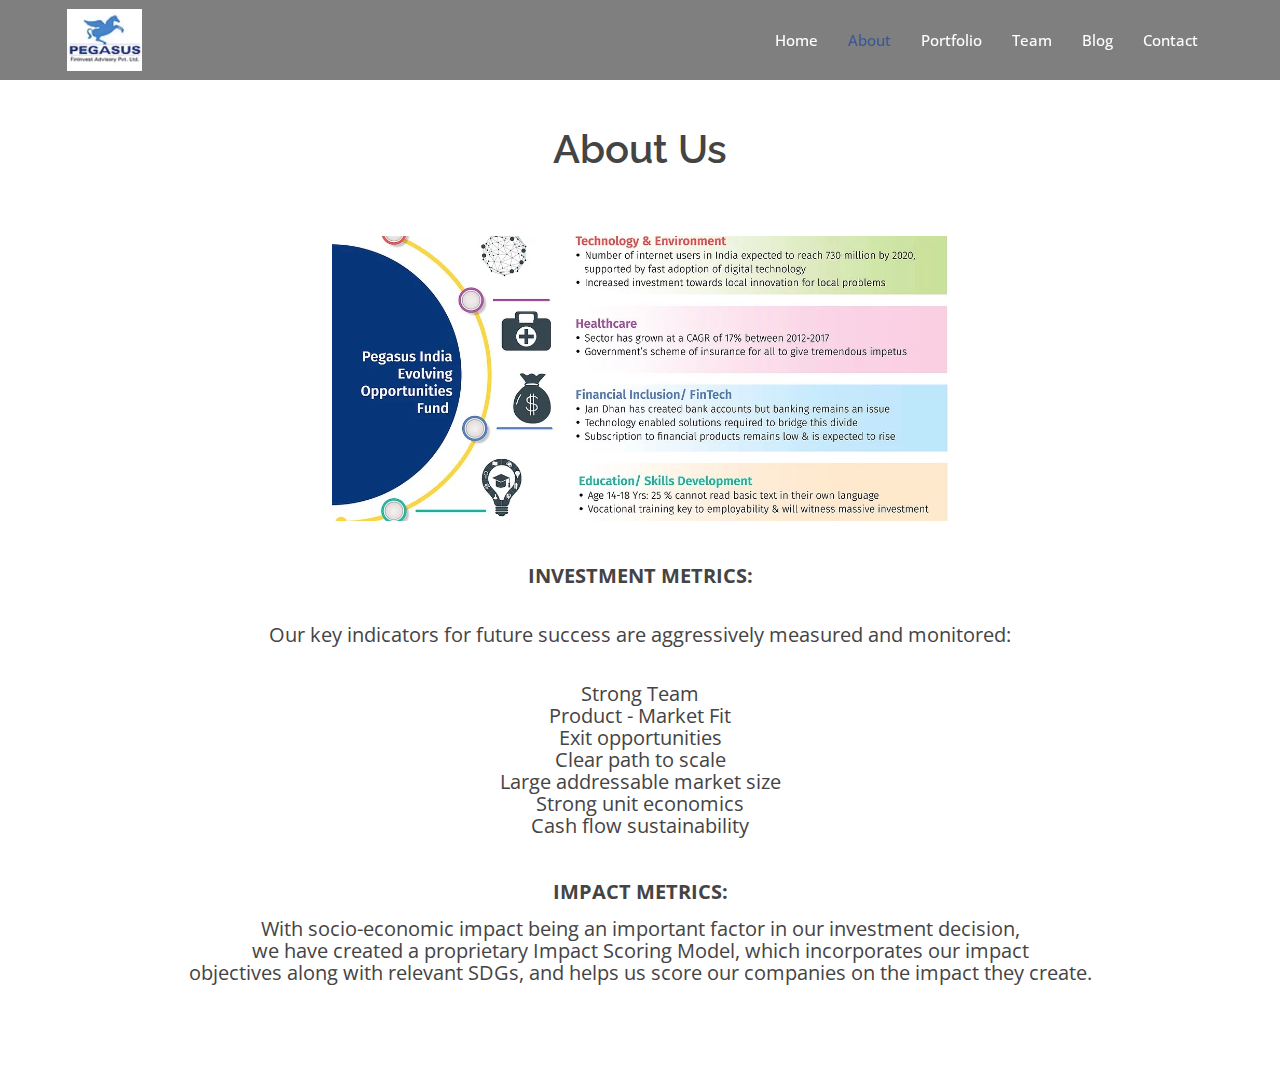
<file: about.html>
<!DOCTYPE html>
<html lang="en">

<head>
  <meta charset="utf-8">
  <meta content="width=device-width, initial-scale=1.0" name="viewport">

  <title>About Us | PEGASUS FININVEST</title>
  <meta content="" name="description">
  <meta content="" name="keywords">

  <!-- Favicons -->
  <!-- <link href="assets/img/favicon.png" rel="icon"> -->
  <link href="assets/img/apple-touch-icon.png" rel="apple-touch-icon">

  <!-- Google Fonts -->
  <link href="https://fonts.googleapis.com/css?family=Open+Sans:300,400,400i,600,700|Raleway:300,400,400i,500,500i,700,800,900" rel="stylesheet">

  <!-- Vendor CSS Files -->
  <link href="assets/vendor/animate.css/animate.min.css" rel="stylesheet">
  <link href="assets/vendor/bootstrap/css/bootstrap.min.css" rel="stylesheet">
  <link href="assets/vendor/bootstrap-icons/bootstrap-icons.css" rel="stylesheet">
  <link href="assets/vendor/boxicons/css/boxicons.min.css" rel="stylesheet">
  <link href="assets/vendor/glightbox/css/glightbox.min.css" rel="stylesheet">
  <link href="assets/vendor/swiper/swiper-bundle.min.css" rel="stylesheet">

  <!-- Template Main CSS File -->
  <link href="assets/css/style.css" rel="stylesheet">
</head>

<body>

  <header id="header" class="fixed-top d-flex align-items-center">
    <div class="container d-flex justify-content-between">

      <div class="logo">
        <h1><a href="index.html"><img src="assets/img/background/peglogo.PNG" alt=""></a></h1>
        <!-- <h1>P E G A S U S</h1> -->
        <!-- Uncomment below if you prefer to use an image logo -->
        <!-- <a href="index.html"><img src="assets/img/logo.png" alt="" class="img-fluid"></a>-->
      </div>

      <nav id="navbar" class="navbar">
        <ul>
          <li><a class="nav-link scrollto " href="index.html">Home</a></li>
          <li><a class="nav-link scrollto active" href="#about">About</a></li>
          <li><a class="nav-link scrollto clients" href="index.html#testimonials">Portfolio</a></li>
          <li><a href="team.html" target="_blank">Team</a></li>
          <li><a class="nav-link scrollto " href="index.html#BLOG">Blog</a></li>
          
          <!-- <li class="dropdown"><a href="#"><span>Drop Down</span> <i class="bi bi-chevron-down"></i></a>
            <ul>
              <li><a href="#">Drop Down 1</a></li>
              <li class="dropdown"><a href="#"><span>Deep Drop Down</span> <i class="bi bi-chevron-right"></i></a>
                <ul>
                  <li><a href="#">Deep Drop Down 1</a></li>
                  <li><a href="#">Deep Drop Down 2</a></li>
                  <li><a href="#">Deep Drop Down 3</a></li>
                  <li><a href="#">Deep Drop Down 4</a></li>
                  <li><a href="#">Deep Drop Down 5</a></li>
                </ul>
              </li>
              <li><a href="#">Drop Down 2</a></li>
              <li><a href="#">Drop Down 3</a></li>
              <li><a href="#">Drop Down 4</a></li>
            </ul>
          </li> -->
          <li><a class="nav-link scrollto" href="index.html#contact">Contact</a></li>
        </ul>
        <i class="bi bi-list mobile-nav-toggle"></i>
      </nav><!-- .navbar -->

    </div>
  </header><!-- End Header -->
<br><br><br>
<br><br><br>

<div class="section-headline text-center">
    <h2>About Us</h2>
  </div>
  
<section id="philosophy" class="philosophy">
  <div class="container">
    <img class="aboutImage" src="./assets/img/about/philosophy1.jpg" alt="phil"> 
    <div class="overlay">
      <div class="text">OUR PHILOSOPHY</div>
  </div>
</div>
    <br><br>
    <div class="metrics">
    <p style="font-weight: 700;">INVESTMENT METRICS:</p>
    <br>
    <p>Our key indicators for future success are aggressively measured and monitored:</p>
    <br>
    <ul class="list">
      <li>Strong Team</li>
      <li>Product - Market Fit</li>
      <li>Exit opportunities</li>
      <li>Clear path to scale</li>
      <li>Large addressable market size</li>
      <li> Strong unit economics</li>
      <li>Cash flow sustainability</li>
    </ul>
    <br><br>
    <p style="font-weight: 700;">IMPACT METRICS:</p>
      <p style="text-align:center">With socio-economic impact being an important factor in our investment decision,<br>
        we have created a proprietary Impact Scoring Model, which incorporates our impact <br>
        objectives along with relevant SDGs, and helps us score our companies on the impact they create.</p>
    <!-- </div> -->
</div>
</section>

<!-- <div class="container">
  <img src="./assets/img/about/philosophy1.jpg" alt="Avatar" class="image">
  <div class="overlay">
    <div class="text">Hello World</div>
  </div>
</div> -->
<br><br><br><br>

<script src="assets/js/main.js"></script>

<body>
</body>
</file>
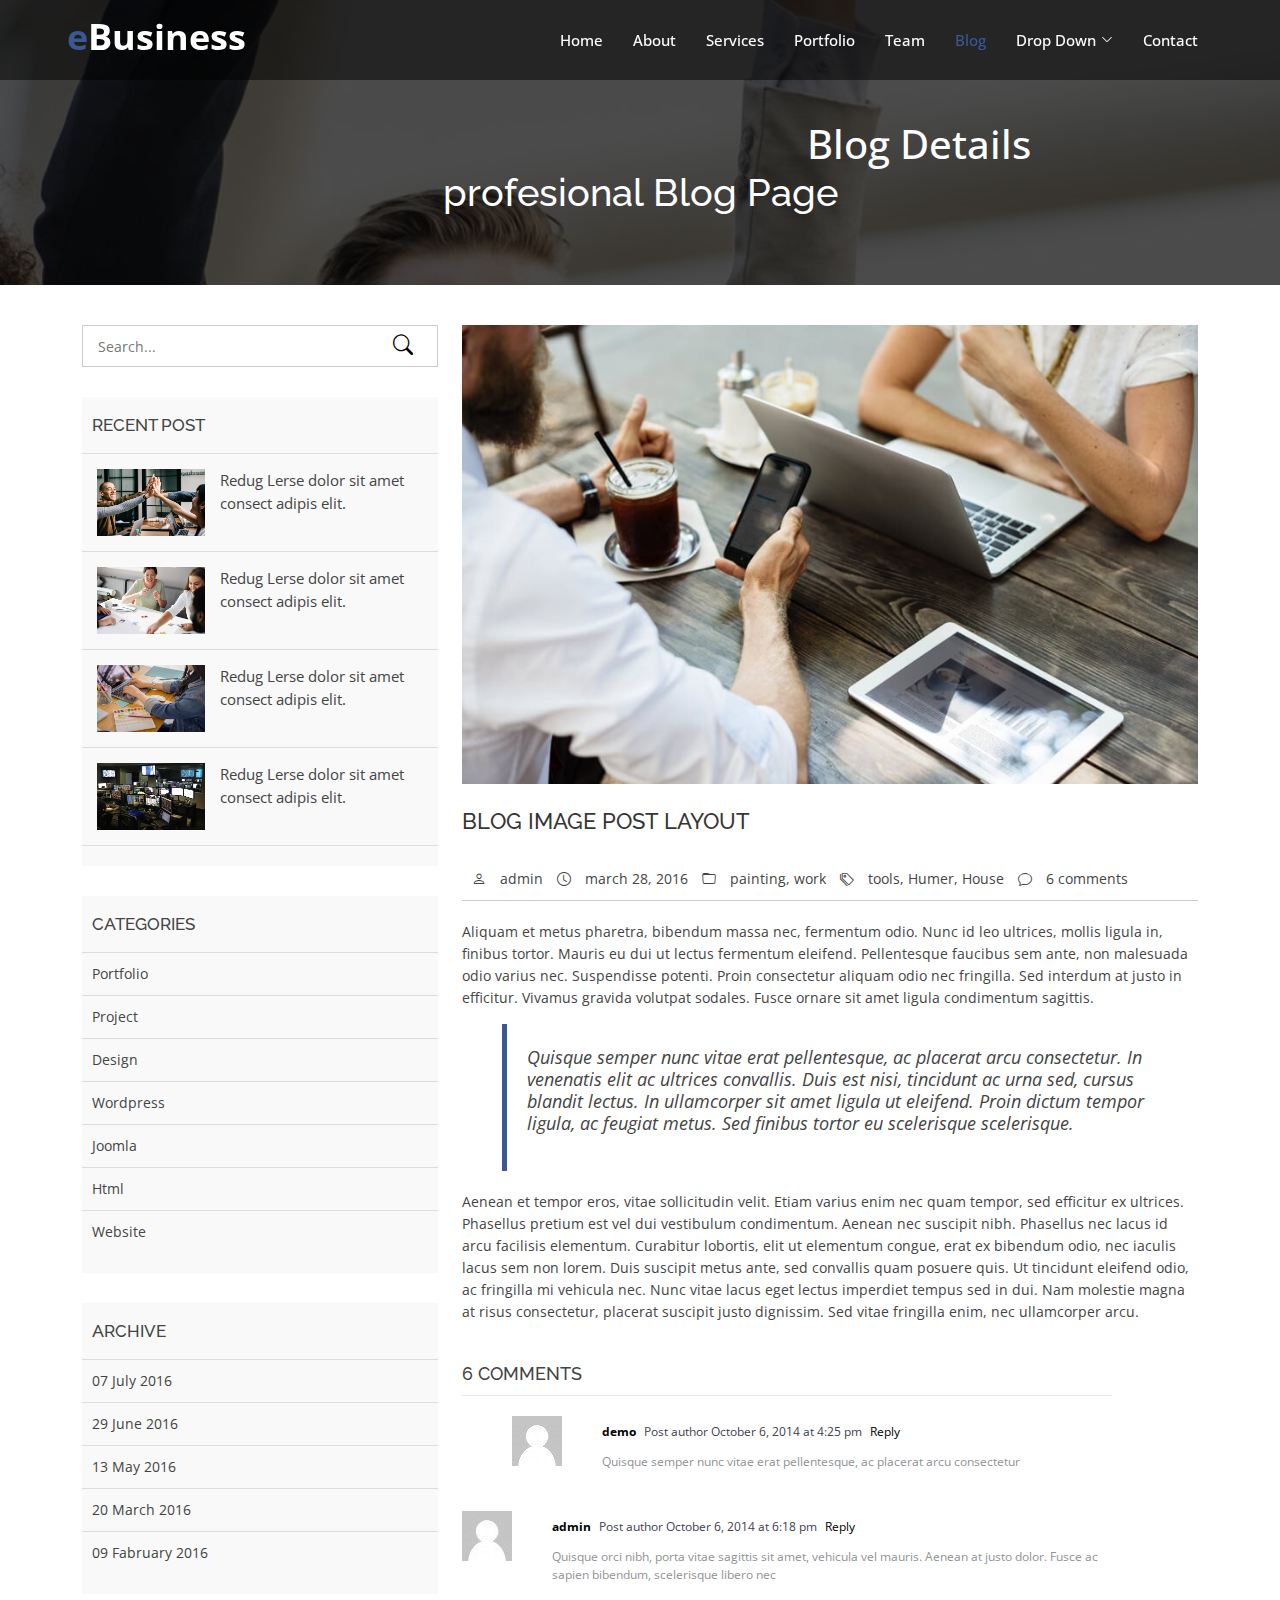
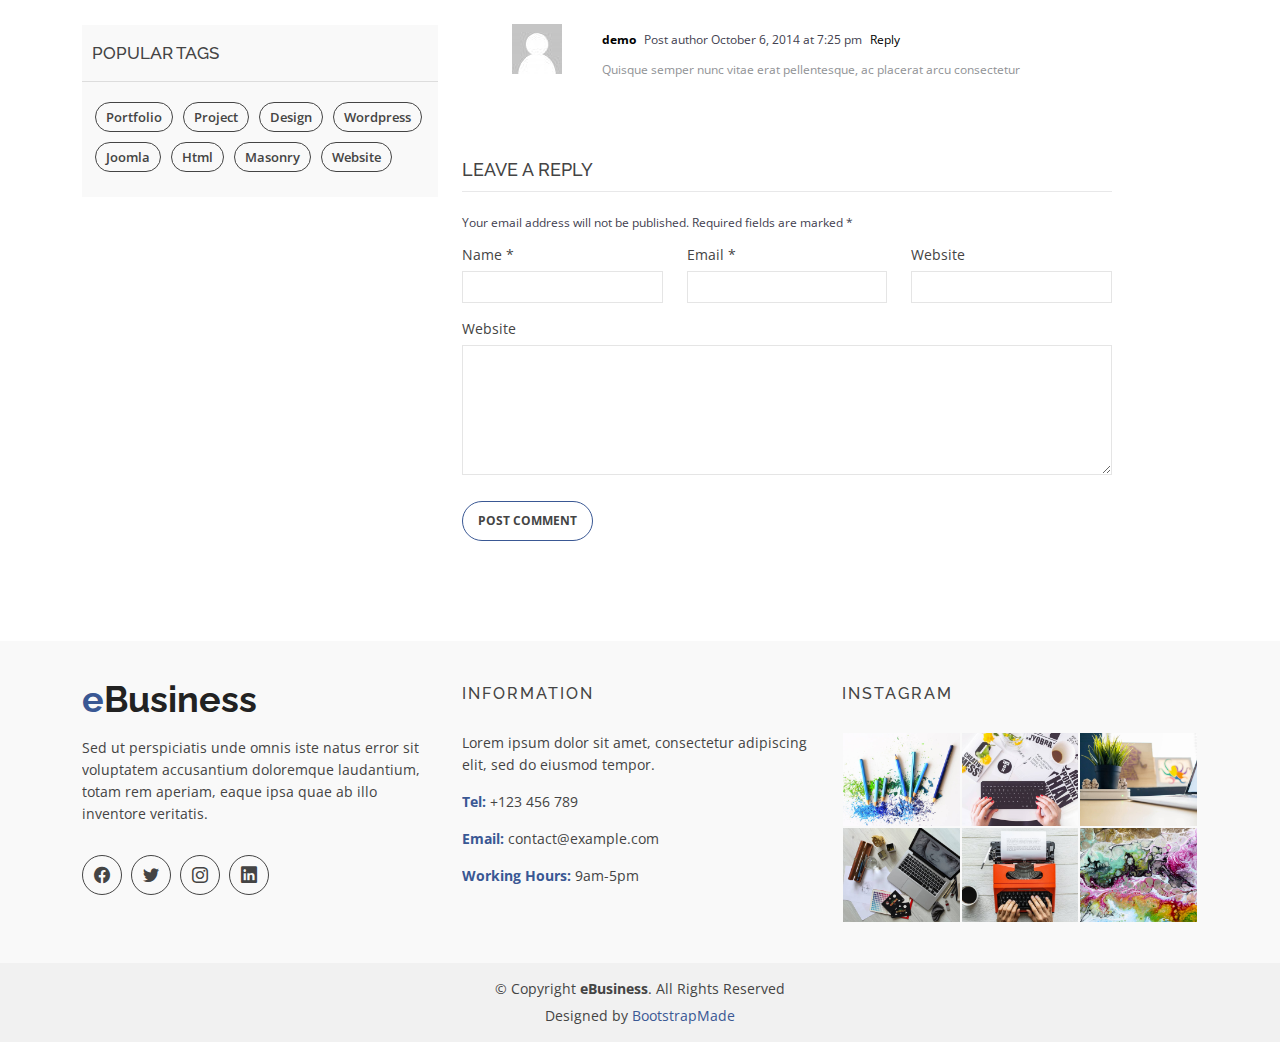
<file: blog-details.html>
<!DOCTYPE html>
<html lang="en">

<head>
  <meta charset="utf-8">
  <meta content="width=device-width, initial-scale=1.0" name="viewport">

  <title>eBusiness Bootstrap Template - Index</title>
  <meta content="" name="description">
  <meta content="" name="keywords">

  <!-- Favicons -->
  <link href="assets/img/favicon.png" rel="icon">
  <link href="assets/img/apple-touch-icon.png" rel="apple-touch-icon">

  <!-- Google Fonts -->
  <link href="https://fonts.googleapis.com/css?family=Open+Sans:300,400,400i,600,700|Raleway:300,400,400i,500,500i,700,800,900" rel="stylesheet">

  <!-- Vendor CSS Files -->
  <link href="assets/vendor/animate.css/animate.min.css" rel="stylesheet">
  <link href="assets/vendor/bootstrap/css/bootstrap.min.css" rel="stylesheet">
  <link href="assets/vendor/bootstrap-icons/bootstrap-icons.css" rel="stylesheet">
  <link href="assets/vendor/boxicons/css/boxicons.min.css" rel="stylesheet">
  <link href="assets/vendor/glightbox/css/glightbox.min.css" rel="stylesheet">
  <link href="assets/vendor/swiper/swiper-bundle.min.css" rel="stylesheet">

  <!-- Template Main CSS File -->
  <link href="assets/css/style.css" rel="stylesheet">

  <!-- =======================================================
  * Template Name: eBusiness - v4.3.0
  * Template URL: https://bootstrapmade.com/ebusiness-bootstrap-corporate-template/
  * Author: BootstrapMade.com
  * License: https://bootstrapmade.com/license/
  ======================================================== -->
</head>

<body>

  <!-- ======= Header ======= -->
  <header id="header" class="fixed-top d-flex align-items-center">
    <div class="container d-flex justify-content-between">

      <div class="logo">
        <h1><a href="index.html"><span>e</span>Business</a></h1>
        <!-- Uncomment below if you prefer to use an image logo -->
        <!-- <a href="index.html"><img src="assets/img/logo.png" alt="" class="img-fluid"></a>-->
      </div>

      <nav id="navbar" class="navbar">
        <ul>
          <li><a class="nav-link scrollto " href="#hero">Home</a></li>
          <li><a class="nav-link scrollto" href="#about">About</a></li>
          <li><a class="nav-link scrollto" href="#services">Services</a></li>
          <li><a class="nav-link scrollto" href="#portfolio">Portfolio</a></li>
          <li><a class="nav-link scrollto" href="#team">Team</a></li>
          <li><a class="active" href="blog.html">Blog</a></li>
          <li class="dropdown"><a href="#"><span>Drop Down</span> <i class="bi bi-chevron-down"></i></a>
            <ul>
              <li><a href="#">Drop Down 1</a></li>
              <li class="dropdown"><a href="#"><span>Deep Drop Down</span> <i class="bi bi-chevron-right"></i></a>
                <ul>
                  <li><a href="#">Deep Drop Down 1</a></li>
                  <li><a href="#">Deep Drop Down 2</a></li>
                  <li><a href="#">Deep Drop Down 3</a></li>
                  <li><a href="#">Deep Drop Down 4</a></li>
                  <li><a href="#">Deep Drop Down 5</a></li>
                </ul>
              </li>
              <li><a href="#">Drop Down 2</a></li>
              <li><a href="#">Drop Down 3</a></li>
              <li><a href="#">Drop Down 4</a></li>
            </ul>
          </li>
          <li><a class="nav-link scrollto" href="#contact">Contact</a></li>
        </ul>
        <i class="bi bi-list mobile-nav-toggle"></i>
      </nav><!-- .navbar -->

    </div>
  </header><!-- End Header -->

  <main id="main">

    <!-- ======= Blog Header ======= -->
    <div class="header-bg page-area">
      <div class="container position-relative">
        <div class="row">
          <div class="col-md-12 col-sm-12 col-xs-12">
            <div class="slider-content text-center">
              <div class="header-bottom">
                <div class="layer2">
                  <h1 class="title2">Blog Details </h1>
                </div>
                <div class="layer3">
                  <h2 class="title3">profesional Blog Page</h2>
                </div>
              </div>
            </div>
          </div>
        </div>
      </div>
    </div><!-- End Blog Header -->

    <!-- ======= Blog Page ======= -->
    <div class="blog-page area-padding">
      <div class="container">
        <div class="row">
          <div class="col-lg-4 col-md-4">
            <div class="page-head-blog">
              <div class="single-blog-page">
                <!-- search option start -->
                <form action="#">
                  <div class="search-option">
                    <input type="text" placeholder="Search...">
                    <button class="button" type="submit">
                      <i class="bi bi-search"></i>
                    </button>
                  </div>
                </form>
                <!-- search option end -->
              </div>
              <div class="single-blog-page">
                <!-- recent start -->
                <div class="left-blog">
                  <h4>recent post</h4>
                  <div class="recent-post">
                    <!-- start single post -->
                    <div class="recent-single-post">
                      <div class="post-img">
                        <a href="#">
                          <img src="assets/img/blog/1.jpg" alt="">
                        </a>
                      </div>
                      <div class="pst-content">
                        <p><a href="#"> Redug Lerse dolor sit amet consect adipis elit.</a></p>
                      </div>
                    </div>
                    <!-- End single post -->
                    <!-- start single post -->
                    <div class="recent-single-post">
                      <div class="post-img">
                        <a href="#">
                          <img src="assets/img/blog/2.jpg" alt="">
                        </a>
                      </div>
                      <div class="pst-content">
                        <p><a href="#"> Redug Lerse dolor sit amet consect adipis elit.</a></p>
                      </div>
                    </div>
                    <!-- End single post -->
                    <!-- start single post -->
                    <div class="recent-single-post">
                      <div class="post-img">
                        <a href="#">
                          <img src="assets/img/blog/3.jpg" alt="">
                        </a>
                      </div>
                      <div class="pst-content">
                        <p><a href="#"> Redug Lerse dolor sit amet consect adipis elit.</a></p>
                      </div>
                    </div>
                    <!-- End single post -->
                    <!-- start single post -->
                    <div class="recent-single-post">
                      <div class="post-img">
                        <a href="#">
                          <img src="assets/img/blog/4.jpg" alt="">
                        </a>
                      </div>
                      <div class="pst-content">
                        <p><a href="#"> Redug Lerse dolor sit amet consect adipis elit.</a></p>
                      </div>
                    </div>
                    <!-- End single post -->
                  </div>
                </div>
                <!-- recent end -->
              </div>
              <div class="single-blog-page">
                <div class="left-blog">
                  <h4>categories</h4>
                  <ul>
                    <li>
                      <a href="#">Portfolio</a>
                    </li>
                    <li>
                      <a href="#">Project</a>
                    </li>
                    <li>
                      <a href="#">Design</a>
                    </li>
                    <li>
                      <a href="#">wordpress</a>
                    </li>
                    <li>
                      <a href="#">Joomla</a>
                    </li>
                    <li>
                      <a href="#">Html</a>
                    </li>
                    <li>
                      <a href="#">Website</a>
                    </li>
                  </ul>
                </div>
              </div>
              <div class="single-blog-page">
                <div class="left-blog">
                  <h4>archive</h4>
                  <ul>
                    <li>
                      <a href="#">07 July 2016</a>
                    </li>
                    <li>
                      <a href="#">29 June 2016</a>
                    </li>
                    <li>
                      <a href="#">13 May 2016</a>
                    </li>
                    <li>
                      <a href="#">20 March 2016</a>
                    </li>
                    <li>
                      <a href="#">09 Fabruary 2016</a>
                    </li>
                  </ul>
                </div>
              </div>
              <div class="single-blog-page">
                <div class="left-tags blog-tags">
                  <div class="popular-tag left-side-tags left-blog">
                    <h4>popular tags</h4>
                    <ul>
                      <li>
                        <a href="#">Portfolio</a>
                      </li>
                      <li>
                        <a href="#">Project</a>
                      </li>
                      <li>
                        <a href="#">Design</a>
                      </li>
                      <li>
                        <a href="#">wordpress</a>
                      </li>
                      <li>
                        <a href="#">Joomla</a>
                      </li>
                      <li>
                        <a href="#">Html</a>
                      </li>
                      <li>
                        <a href="#">Masonry</a>
                      </li>
                      <li>
                        <a href="#">Website</a>
                      </li>
                    </ul>
                  </div>
                </div>
              </div>
            </div>
          </div>
          <!-- End left sidebar -->
          <!-- Start single blog -->
          <div class="col-md-8 col-sm-8 col-xs-12">
            <div class="row">
              <div class="col-md-12 col-sm-12 col-xs-12">
                <!-- single-blog start -->
                <article class="blog-post-wrapper">
                  <div class="post-thumbnail">
                    <img src="assets/img/blog/6.jpg" alt="" />
                  </div>
                  <div class="post-information">
                    <h2>Blog image post layout</h2>
                    <div class="entry-meta">
                      <span class="author-meta"><i class="bi bi-person"></i> <a href="#">admin</a></span>
                      <span><i class="bi bi-clock"></i> march 28, 2016</span>
                      <span class="tag-meta">
                        <i class="bi bi-folder"></i>
                        <a href="#">painting</a>,
                        <a href="#">work</a>
                      </span>
                      <span>
                        <i class="bi bi-tags"></i>
                        <a href="#">tools</a>,
                        <a href="#"> Humer</a>,
                        <a href="#">House</a>
                      </span>
                      <span><i class="bi bi-chat"></i> <a href="#">6 comments</a></span>
                    </div>
                    <div class="entry-content">
                      <p>Aliquam et metus pharetra, bibendum massa nec, fermentum odio. Nunc id leo ultrices, mollis ligula in, finibus tortor. Mauris eu dui ut lectus fermentum eleifend. Pellentesque faucibus sem ante, non malesuada odio varius nec. Suspendisse
                        potenti. Proin consectetur aliquam odio nec fringilla. Sed interdum at justo in efficitur. Vivamus gravida volutpat sodales. Fusce ornare sit amet ligula condimentum sagittis.</p>
                      <blockquote>
                        <p>Quisque semper nunc vitae erat pellentesque, ac placerat arcu consectetur. In venenatis elit ac ultrices convallis. Duis est nisi, tincidunt ac urna sed, cursus blandit lectus. In ullamcorper sit amet ligula ut eleifend. Proin dictum
                          tempor ligula, ac feugiat metus. Sed finibus tortor eu scelerisque scelerisque.</p>
                      </blockquote>
                      <p>Aenean et tempor eros, vitae sollicitudin velit. Etiam varius enim nec quam tempor, sed efficitur ex ultrices. Phasellus pretium est vel dui vestibulum condimentum. Aenean nec suscipit nibh. Phasellus nec lacus id arcu facilisis elementum.
                        Curabitur lobortis, elit ut elementum congue, erat ex bibendum odio, nec iaculis lacus sem non lorem. Duis suscipit metus ante, sed convallis quam posuere quis. Ut tincidunt eleifend odio, ac fringilla mi vehicula nec. Nunc vitae
                        lacus eget lectus imperdiet tempus sed in dui. Nam molestie magna at risus consectetur, placerat suscipit justo dignissim. Sed vitae fringilla enim, nec ullamcorper arcu.</p>
                    </div>
                  </div>
                </article>
                <div class="clear"></div>
                <div class="single-post-comments">
                  <div class="comments-area">
                    <div class="comments-heading">
                      <h3>6 comments</h3>
                    </div>
                    <div class="comments-list">
                      <ul>
                        <li class="threaded-comments">
                          <div class="comments-details">
                            <div class="comments-list-img">
                              <img src="assets/img/blog/b02.jpg" alt="post-author">
                            </div>
                            <div class="comments-content-wrap">
                              <span>
                                <b><a href="#">demo</a></b>
                                Post author
                                <span class="post-time">October 6, 2014 at 4:25 pm</span>
                                <a href="#">Reply</a>
                              </span>
                              <p>Quisque semper nunc vitae erat pellentesque, ac placerat arcu consectetur</p>
                            </div>
                          </div>
                        </li>
                        <li>
                          <div class="comments-details">
                            <div class="comments-list-img">
                              <img src="assets/img/blog/b02.jpg" alt="post-author">
                            </div>
                            <div class="comments-content-wrap">
                              <span>
                                <b><a href="#">admin</a></b>
                                Post author
                                <span class="post-time">October 6, 2014 at 6:18 pm </span>
                                <a href="#">Reply</a>
                              </span>
                              <p>Quisque orci nibh, porta vitae sagittis sit amet, vehicula vel mauris. Aenean at justo dolor. Fusce ac sapien bibendum, scelerisque libero nec</p>
                            </div>
                          </div>
                        </li>
                        <li class="threaded-comments">
                          <div class="comments-details">
                            <div class="comments-list-img">
                              <img src="assets/img/blog/b02.jpg" alt="post-author">
                            </div>
                            <div class="comments-content-wrap">
                              <span>
                                <b><a href="#">demo</a></b>
                                Post author
                                <span class="post-time">October 6, 2014 at 7:25 pm</span>
                                <a href="#">Reply</a>
                              </span>
                              <p>Quisque semper nunc vitae erat pellentesque, ac placerat arcu consectetur</p>
                            </div>
                          </div>
                        </li>
                      </ul>
                    </div>
                  </div>
                  <div class="comment-respond">
                    <h3 class="comment-reply-title">Leave a Reply </h3>
                    <span class="email-notes">Your email address will not be published. Required fields are marked *</span>
                    <form action="#">
                      <div class="row">
                        <div class="col-lg-4 col-md-4">
                          <p>Name *</p>
                          <input type="text" />
                        </div>
                        <div class="col-lg-4 col-md-4">
                          <p>Email *</p>
                          <input type="email" />
                        </div>
                        <div class="col-lg-4 col-md-4">
                          <p>Website</p>
                          <input type="text" />
                        </div>
                        <div class="col-lg-12 col-md-12 col-sm-12 comment-form-comment">
                          <p>Website</p>
                          <textarea id="message-box" cols="30" rows="10"></textarea>
                          <input type="submit" value="Post Comment" />
                        </div>
                      </div>
                    </form>
                  </div>
                </div>
                <!-- single-blog end -->
              </div>
            </div>
          </div>
        </div>
      </div>
    </div><!-- End Blog Page -->

  </main><!-- End #main -->

  <!-- ======= Footer ======= -->
  <footer>
    <div class="footer-area">
      <div class="container">
        <div class="row">
          <div class="col-md-4">
            <div class="footer-content">
              <div class="footer-head">
                <div class="footer-logo">
                  <h2><span>e</span>Business</h2>
                </div>

                <p>Sed ut perspiciatis unde omnis iste natus error sit voluptatem accusantium doloremque laudantium, totam rem aperiam, eaque ipsa quae ab illo inventore veritatis.</p>
                <div class="footer-icons">
                  <ul>
                    <li>
                      <a href="#"><i class="bi bi-facebook"></i></a>
                    </li>
                    <li>
                      <a href="#"><i class="bi bi-twitter"></i></a>
                    </li>
                    <li>
                      <a href="#"><i class="bi bi-instagram"></i></a>
                    </li>
                    <li>
                      <a href="#"><i class="bi bi-linkedin"></i></a>
                    </li>
                  </ul>
                </div>
              </div>
            </div>
          </div>
          <!-- end single footer -->
          <div class="col-md-4">
            <div class="footer-content">
              <div class="footer-head">
                <h4>information</h4>
                <p>
                  Lorem ipsum dolor sit amet, consectetur adipiscing elit, sed do eiusmod tempor.
                </p>
                <div class="footer-contacts">
                  <p><span>Tel:</span> +123 456 789</p>
                  <p><span>Email:</span> contact@example.com</p>
                  <p><span>Working Hours:</span> 9am-5pm</p>
                </div>
              </div>
            </div>
          </div>
          <!-- end single footer -->
          <div class="col-md-4">
            <div class="footer-content">
              <div class="footer-head">
                <h4>Instagram</h4>
                <div class="flicker-img">
                  <a href="#"><img src="assets/img/portfolio/1.jpg" alt=""></a>
                  <a href="#"><img src="assets/img/portfolio/2.jpg" alt=""></a>
                  <a href="#"><img src="assets/img/portfolio/3.jpg" alt=""></a>
                  <a href="#"><img src="assets/img/portfolio/4.jpg" alt=""></a>
                  <a href="#"><img src="assets/img/portfolio/5.jpg" alt=""></a>
                  <a href="#"><img src="assets/img/portfolio/6.jpg" alt=""></a>
                </div>
              </div>
            </div>
          </div>
        </div>
      </div>
    </div>
    <div class="footer-area-bottom">
      <div class="container">
        <div class="row">
          <div class="col-md-12 col-sm-12 col-xs-12">
            <div class="copyright text-center">
              <p>
                &copy; Copyright <strong>eBusiness</strong>. All Rights Reserved
              </p>
            </div>
            <div class="credits">
              <!--
              All the links in the footer should remain intact.
              You can delete the links only if you purchased the pro version.
              Licensing information: https://bootstrapmade.com/license/
              Purchase the pro version with working PHP/AJAX contact form: https://bootstrapmade.com/buy/?theme=eBusiness
            -->
              Designed by <a href="https://bootstrapmade.com/">BootstrapMade</a>
            </div>
          </div>
        </div>
      </div>
    </div>
  </footer><!-- End  Footer -->

  <div id="preloader"></div>
  <a href="#" class="back-to-top d-flex align-items-center justify-content-center"><i class="bi bi-arrow-up-short"></i></a>

  <!-- Vendor JS Files -->
  <script src="assets/vendor/bootstrap/js/bootstrap.bundle.min.js"></script>
  <script src="assets/vendor/glightbox/js/glightbox.min.js"></script>
  <script src="assets/vendor/isotope-layout/isotope.pkgd.min.js"></script>
  <script src="assets/vendor/php-email-form/validate.js"></script>
  <script src="assets/vendor/swiper/swiper-bundle.min.js"></script>

  <!-- Template Main JS File -->
  <script src="assets/js/main.js"></script>

</body>

</html>
</file>
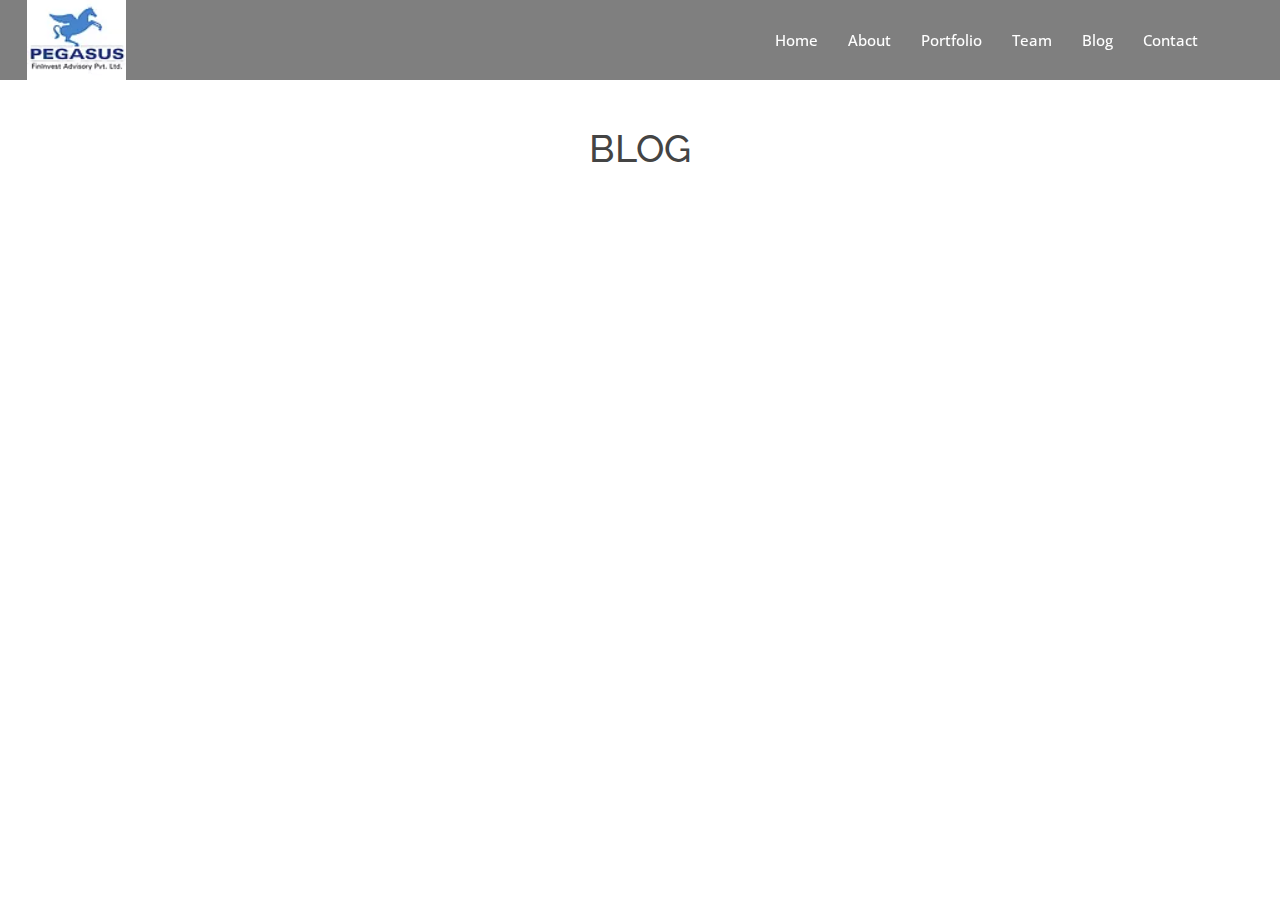
<file: blog.html>
<!DOCTYPE html>
<html lang="en">

<head>
  <meta charset="utf-8">
  <meta content="width=device-width, initial-scale=1.0" name="viewport">

  <title>Blog | PEGASUS FININVEST</title>
  <meta content="" name="description">
  <meta content="" name="keywords">

  <link href="assets/img/apple-touch-icon.png" rel="apple-touch-icon">

  <link href="https://fonts.googleapis.com/css?family=Open+Sans:300,400,400i,600,700|Raleway:300,400,400i,500,500i,700,800,900" rel="stylesheet">
  <link href="assets/vendor/animate.css/animate.min.css" rel="stylesheet">
  <link href="assets/vendor/bootstrap/css/bootstrap.min.css" rel="stylesheet">
  <link href="assets/vendor/bootstrap-icons/bootstrap-icons.css" rel="stylesheet">
  <link href="assets/vendor/boxicons/css/boxicons.min.css" rel="stylesheet">
  <link href="assets/vendor/glightbox/css/glightbox.min.css" rel="stylesheet">
  <link href="assets/vendor/swiper/swiper-bundle.min.css" rel="stylesheet">

  <link href="assets/css/blogposts.css" rel="stylesheet">
</head>

<body>

  <header id="header" class="fixed-top d-flex align-items-center">
    <div class="container d-flex justify-content-between">

      <div class="logo">
        <h1><a href="index.html"><img src="assets/img/background/peglogo.PNG" alt=""></a></h1>
      </div>

      <nav id="navbar" class="navbar">
        <ul>
          <li><a class="nav-link scrollto " href="index.html">Home</a></li>
          <li><a class="nav-link scrollto" href="index.html#about">About</a></li>
          <li><a class="nav-link scrollto" href="index.html#testimonials">Portfolio</a></li>
            <li class="dropdown"><a href="team.html"><span>Team</span> </a>
              <ul>
                <li><a  class="nav-link scrollto active" href="team.html#CoreTeam">Pegasus Team</a></li>
                <li><a  class="nav-link scrollto active" href="team.html#advisors">Advisory Board</a></li>
                <li><a  class="nav-link scrollto active" href="team.html#IGRC">IGRC Committee</a></li>
              </ul>
            </li>
            <li><a class="nav-link scrollto active" href="index.html#BLOG">Blog</a></li>
         
          <li><a class="nav-link scrollto" href="index.html#contact">Contact</a></li>
        </ul>
        <i class="bi bi-list mobile-nav-toggle"></i>
      </nav>

    </div>
  </header>

  <br><br><br>
  <br><br><br>
  <main id="main">


    <section id="blog">

<div class="section-headline text-center tst">
  <h2>BLOG</h2>
</div>
 <body>
  <!-- <div class="container py-2" id="stuff">

  </div>
</body>-->
<script src="https://cdn.jsdelivr.net/npm/bootstrap@5.1.1/dist/js/bootstrap.bundle.min.js" integrity="sha384-/bQdsTh/da6pkI1MST/rWKFNjaCP5gBSY4sEBT38Q/9RBh9AH40zEOg7Hlq2THRZ" crossorigin="anonymous"></script>
<script>
  const display = async()=>{
    const res = await fetch('https://pegasusfin-cms.herokuapp.com/blog-posts');
    const response = await res.json();
    console.log(response);

    for(let i=0;i<response.length;i++){
      console.log(response[i].Cover.url);

      const d = document.createElement('div');
    d.classList.add('col-md-12');
    d.classList.add('col-sm-12');
    d.classList.add('col-xs-12');
    

    const sBlog = document.createElement('div');
    sBlog.classList.add('single-blog');
    d.appendChild(sBlog)

    const sBlogI = document.createElement('div');
    sBlogI.classList.add('single-blog-img');
    sBlog.appendChild(sBlogI);

    const sBlogLink = document.createElement('a');
    // sBlogLink.href = "blog-details.html";
    sBlogI.appendChild(sBlogLink);

    const sBlogImg = document.createElement('img');
    sBlogImg.src = response[i].Cover.url;
    sBlogLink.appendChild(sBlogImg);

    const bLt = document.createElement('div');
    const Title = document.createElement('h4');
    const link = document.createElement('a');
    const para = document.createElement('p');

    bLt.classList.add('blog-text');

    link.innerHTML = response[i].Title;
    para.innerHTML = response[i].Subtitle;

    bLt.appendChild(Title);
    Title.appendChild(link);
    bLt.appendChild(para);
    sBlog.appendChild(bLt);

    const span = document.createElement('span');
    const readMore = document.createElement('a');

    span.appendChild(readMore);
    readMore.classList.add('ready-btn');
    readMore.innerHTML = "Read more";
    
    readMore.addEventListener('click',async ()=>{
      const cont = document.getElementById('container');
      var child = cont.lastElementChild; 
        while (child) {
            cont.removeChild(child);
            child = cont.lastElementChild;
        }

        const d = document.createElement('div');
    d.classList.add('col-md-12');
    d.classList.add('col-sm-12');
    d.classList.add('col-xs-12');
    

    const sBlog = document.createElement('div');
    sBlog.classList.add('single-blog');
    d.appendChild(sBlog)

    const sBlogI = document.createElement('div');
    sBlogI.classList.add('single-blog-img');
    sBlog.appendChild(sBlogI);

    const sBlogLink = document.createElement('a');
    // sBlogLink.href = "blog-details.html";
    sBlogI.appendChild(sBlogLink);

    const sBlogImg = document.createElement('img');
    sBlogImg.src = response[i].Cover.url;
    sBlogLink.appendChild(sBlogImg);

    const bLt = document.createElement('div');
    const Title = document.createElement('h4');
    const link = document.createElement('a');
    const para = document.createElement('p');

    bLt.classList.add('blog-text');

    link.innerHTML = response[i].Title;
    para.innerHTML = response[i].Subtitle;

    const goBack = document.createElement('a');
    goBack.innerHTML = "Return to Blog";
    goBack.href = "blog.html"
    //goBack.classList.add('btn');  
    goBack.classList.add('goback-btn');  
    //goBack.classList.add('btn-primary');  
    
    bLt.appendChild(Title);
    Title.appendChild(link);
    
    bLt.appendChild(para);

    sBlog.appendChild(bLt);

    const mainP = document.createElement('p');
    mainP.innerHTML = response[i].Content;
    d.appendChild(mainP);

    

    document.getElementById('container').appendChild(d);
   
    
    if(response[i].Media.length>0){
      let L = await response[i].Media.length;
      let obj = await response[i].Media; 
      for(let i=0;i<L;i++){
        console.log(obj[i].url);
        if(obj[i].provider_metadata.resource_type == 'video'){
          
          const vidBlock = document.createElement("VIDEO");
          const src = document.createElement('source');

          src.src = obj[i].url;
          src.type="video/mp4"
          console.log(src);
    
          vidBlock.classList.add('blog-video');
          vidBlock.setAttribute("controls", "controls");

          vidBlock.appendChild(src);
          document.getElementById('container').appendChild(vidBlock);

        }
        else if(obj[i].provider_metadata.resource_type == 'image'){
          // alert('image')

          // const imgBlock = document.createElement("img");

          // imgBlock.src = obj[i].url;
    
          // imgBlock.classList.add('individual-blog-image');

          // document.getElementById('container').appendChild(imgBlock);
        }
      }
    }
    document.getElementById('container').appendChild(goBack);
    const br = document.createElement('div');
    br.innerHTML = "A"
    document.getElementById('container').appendChild(br);

    })

    sBlog.appendChild(span);

    document.getElementById('container').appendChild(d);
    }
    
    //vid
    // const blogVidRes = await fetch('https://pegasusfin-cms.herokuapp.com/videos');
    const blogVid = await blogVidRes.json();
    for(let i=0;i<blogVid.length;i++){
      const url = await blogVid[i].Video.url;
      console.log(url);
    const vidBlock = document.createElement("VIDEO");
    const src = document.createElement('source');

    src.src = url;
    src.type="video/mp4"
    console.log(src);
    
    vidBlock.classList.add('blog-video');
    vidBlock.setAttribute("controls", "controls");

    vidBlock.appendChild(src);

    const d = document.createElement('div');
    d.classList.add('col-md-12');
    d.classList.add('col-sm-12');
    d.classList.add('col-xs-12');

    const sBlog = document.createElement('div');
    sBlog.classList.add('single-blog');
    d.appendChild(sBlog)

    const sBlogI = document.createElement('div');
    // sBlogI.classList.add('single-blog-img');
    sBlog.appendChild(sBlogI);

    const sBlogLink = document.createElement('a');
    // sBlogLink.href = "blog-details.html";
    sBlogI.appendChild(sBlogLink);
    
    const title = document.createElement('h4');
    title.innerHTML = blogVid[i].Title;
    
    sBlogLink.appendChild(vidBlock);
    
    const bLt = document.createElement('div');
    const Title = document.createElement('h4');
    const subtitle = document.createElement('p');
    const link = document.createElement('a');

    bLt.classList.add('blog-text');

    link.innerHTML = blogVid[i].Title;
    subtitle.innerHTML = blogVid[i].Subtitle;
    
    console.log(subtitle);
    
    bLt.appendChild(Title);
    Title.appendChild(link);
    bLt.appendChild(subtitle);
    sBlog.appendChild(bLt);
      
    document.getElementById('container').appendChild(d);
    }
    
    //Break


  }

  display();
</script>


  <!-- <script src="assets/vendor/bootstrap/js/bootstrap.bundle.min.js"></script>
  <script src="assets/vendor/glightbox/js/glightbox.min.js"></script>
  <script src="assets/vendor/isotope-layout/isotope.pkgd.min.js"></script>
  <script src="assets/vendor/php-email-form/validate.js"></script>
  <script src="assets/vendor/swiper/swiper-bundle.min.js"></script>

  <script src="assets/js/main.js"></script>  -->

  <div class="blog-page area-padding">
    <div class="container" id="container">
      <div class="row">
        <div class="col-lg-4 col-md-4">
          <div class="page-head-blog">
            <div class="single-blog-page">


              <!-- <form action="#">
                <div class="search-option">
                  <input type="text" placeholder="Search...">
                  <button class="button" type="submit">
                    <i class="bi bi-search"></i>
                  </button>
                </div>
              </form> -->


            </div>
          
           
          
          </div>
        </div>
        <!-- End left sidebar -->
        <!-- Start single blog -->
        <!-- <div class="col-md-8 col-sm-8 col-xs-12"> -->
            <!-- End single blog -->
            <!-- <div class="blog-pagination">
              <ul class="pagination">
                <li class="page-item"><a href="#" class="page-link">&lt;</a></li>
                <li class="page-item active"><a href="#" class="page-link">1</a></li>
                <li class="page-item"><a href="#" class="page-link">2</a></li>
                <li class="page-item"><a href="#" class="page-link">3</a></li>
                <li class="page-item"><a href="#" class="page-link">&gt;</a></li>
              </ul>
            </div> -->
          </div>
        </div>
      <!-- </div> -->
    </div>
  </div><!-- End Blog Page -->

</main><!-- End #main -->


 
<!-- <div id="preloader"></div>
<a href="#" class="back-to-top d-flex align-items-center justify-content-center"><i class="bi bi-arrow-up-short"></i></a> -->



<script src="assets/js/main.js"></script>













</body>

</html>
</file>
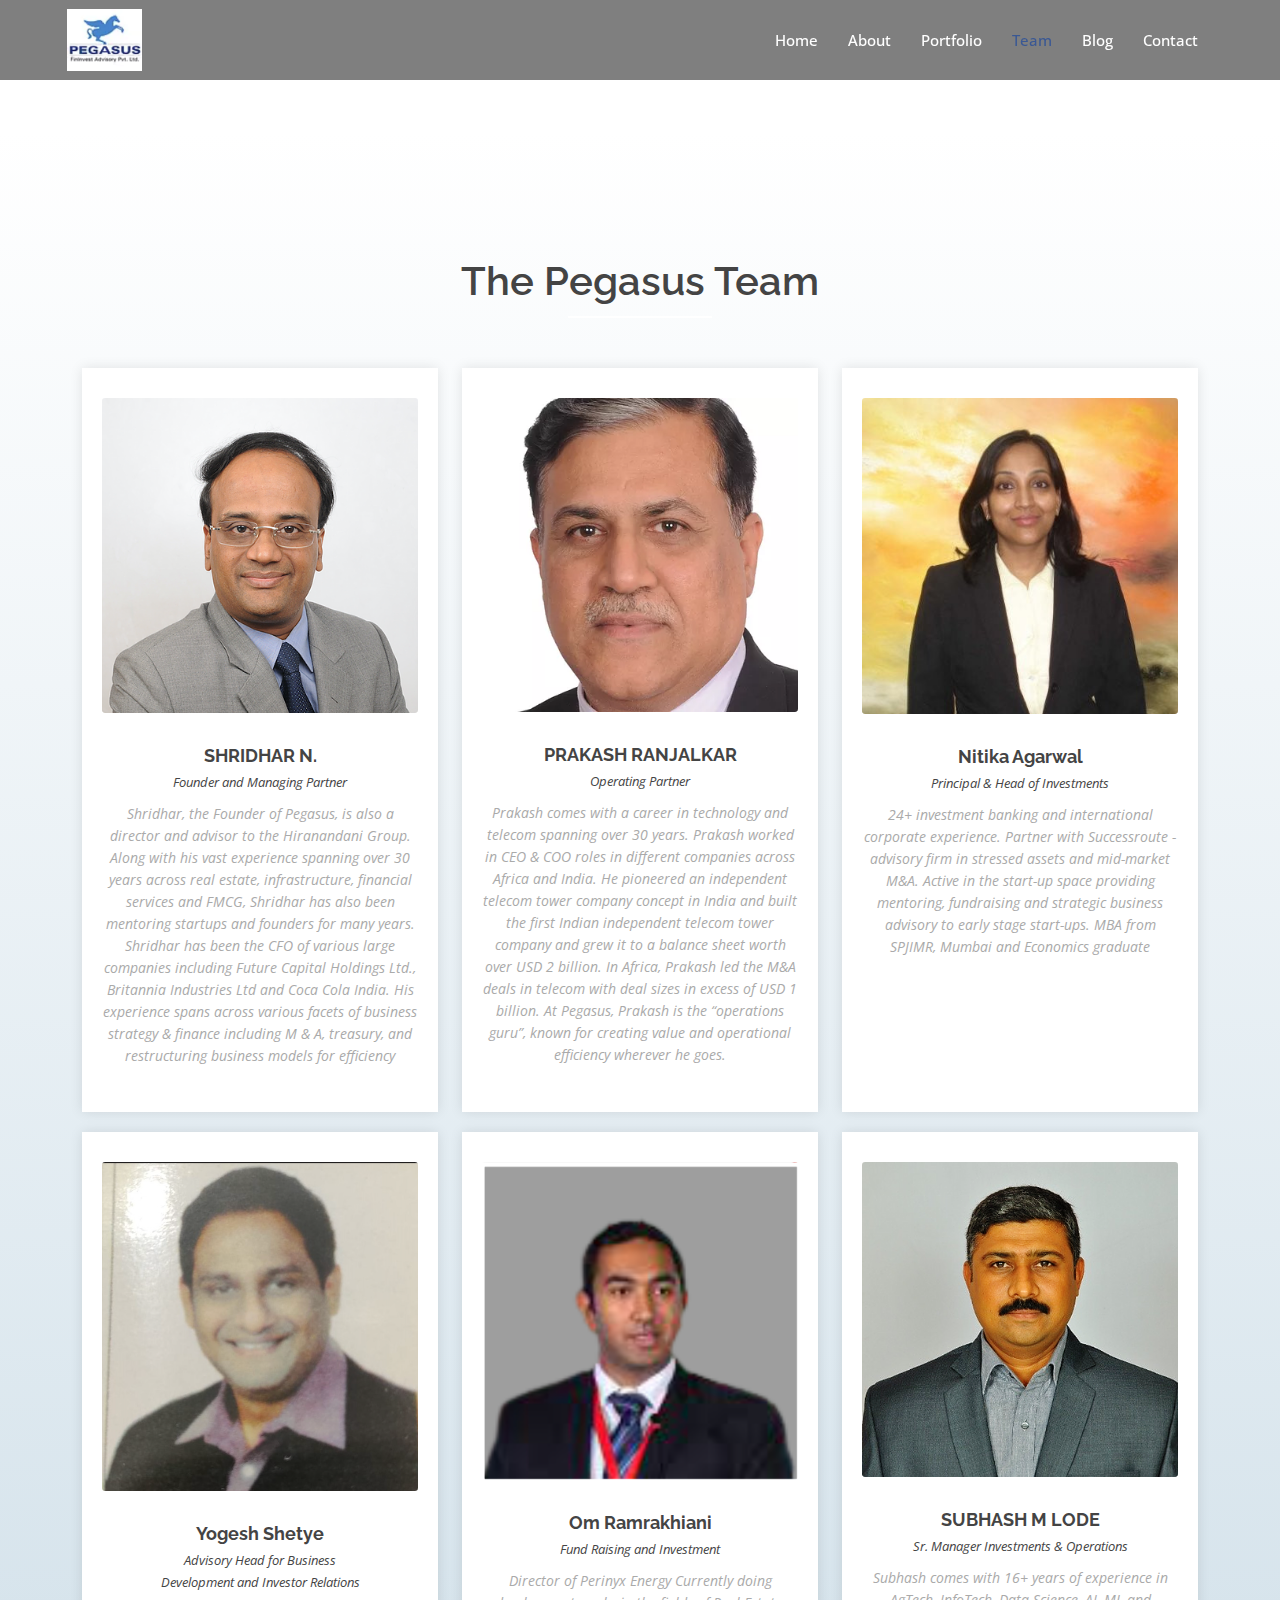
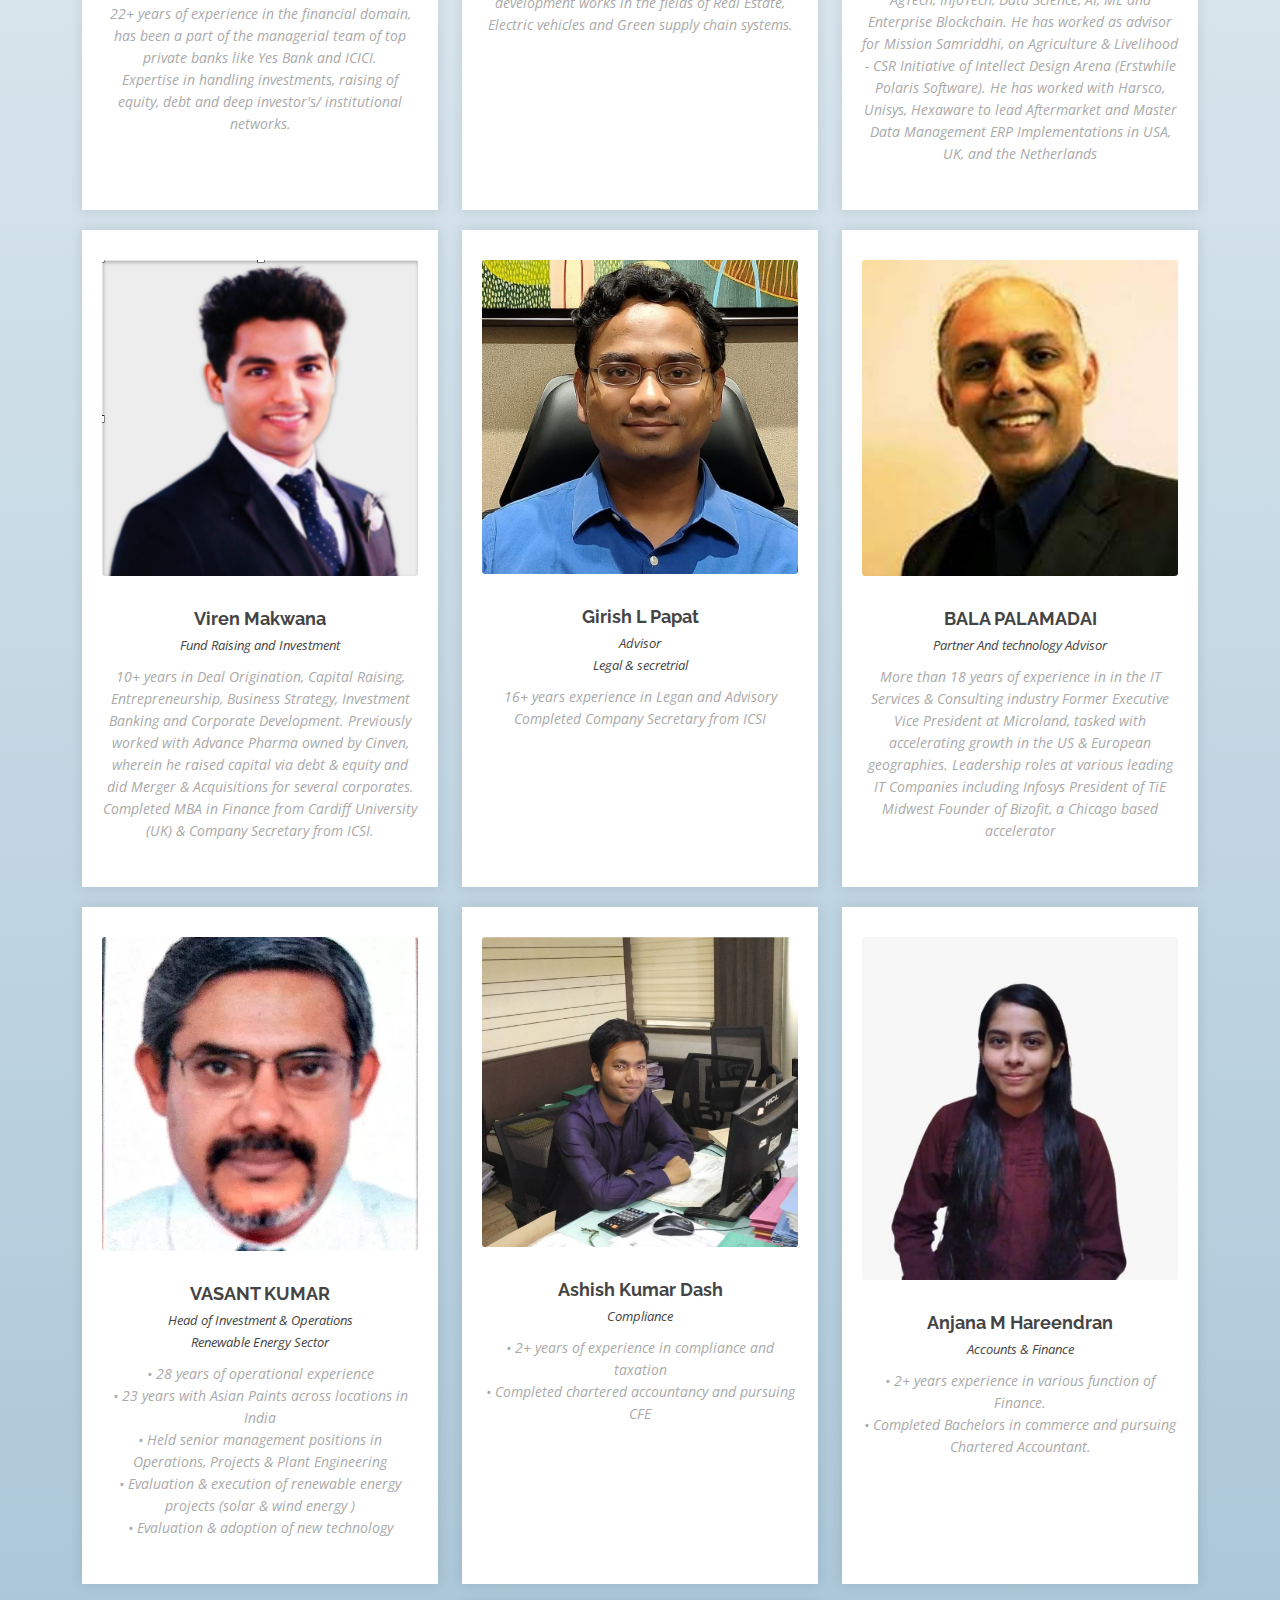
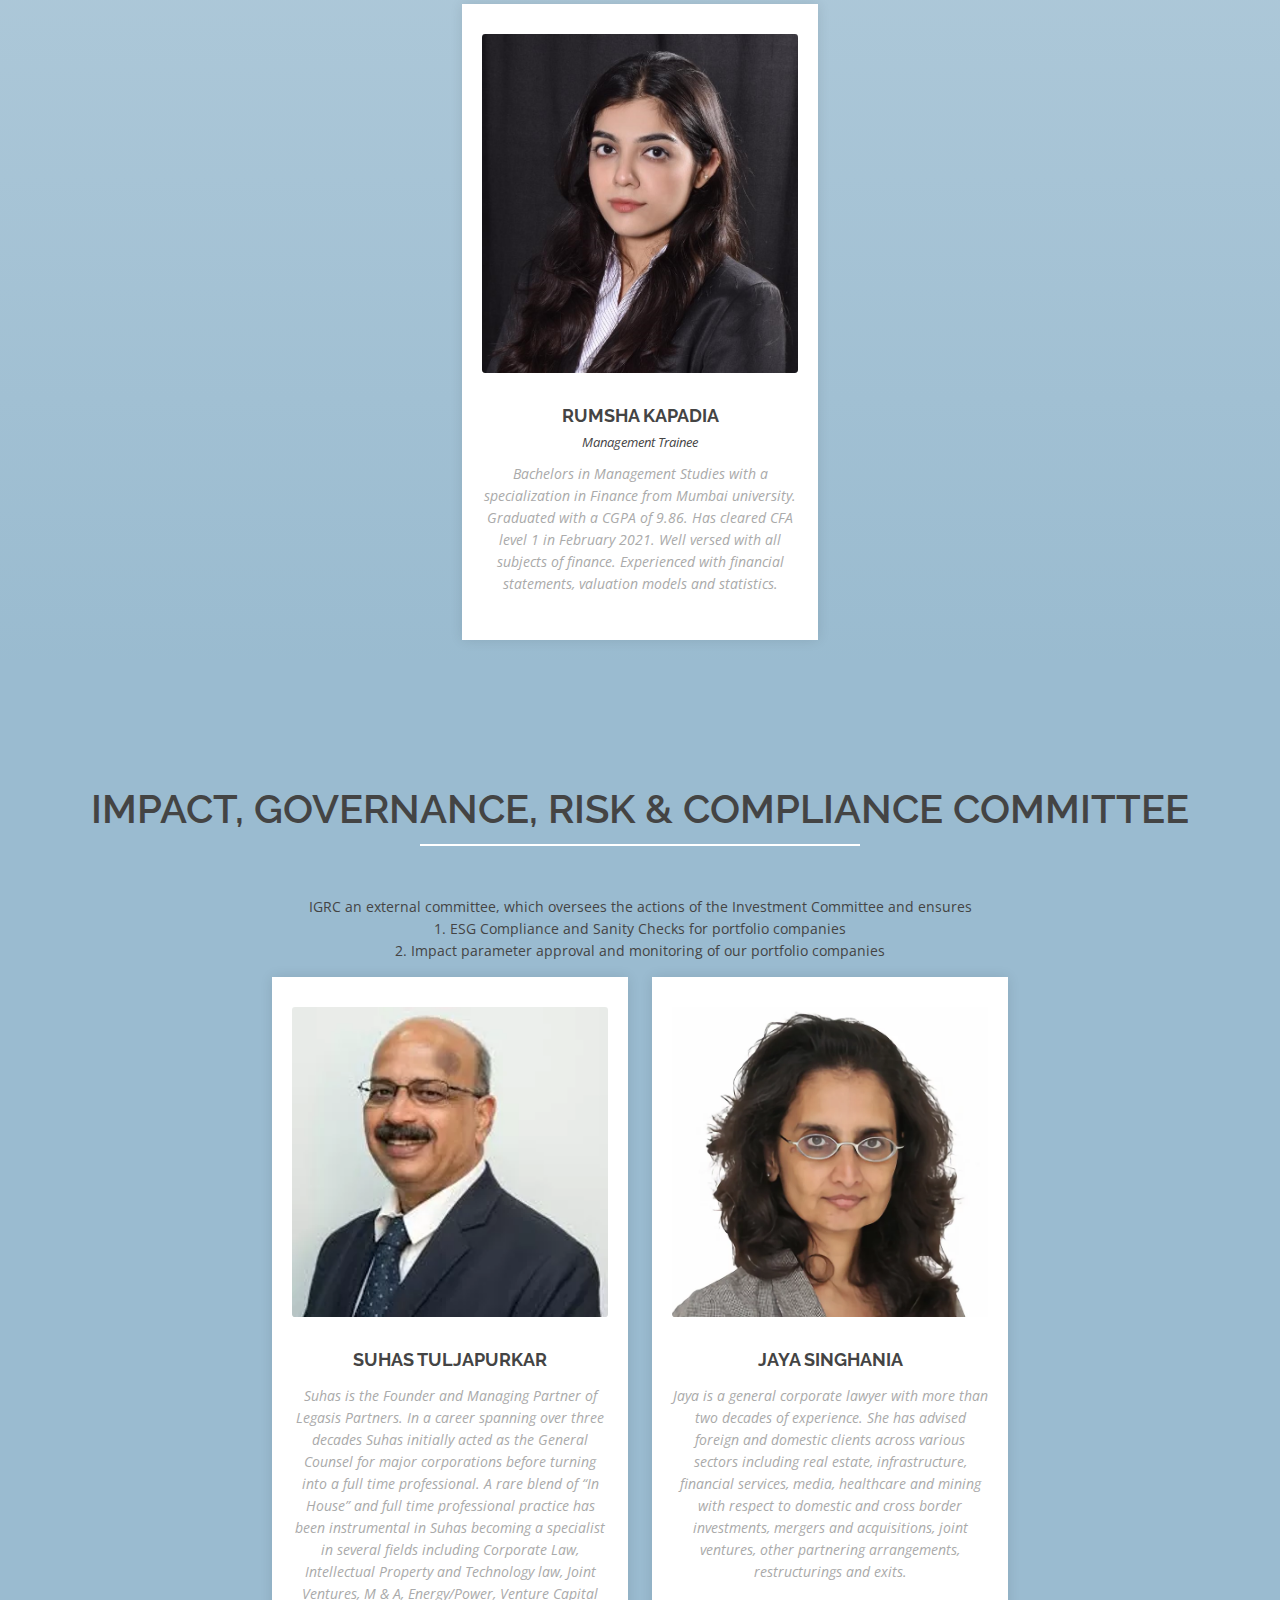
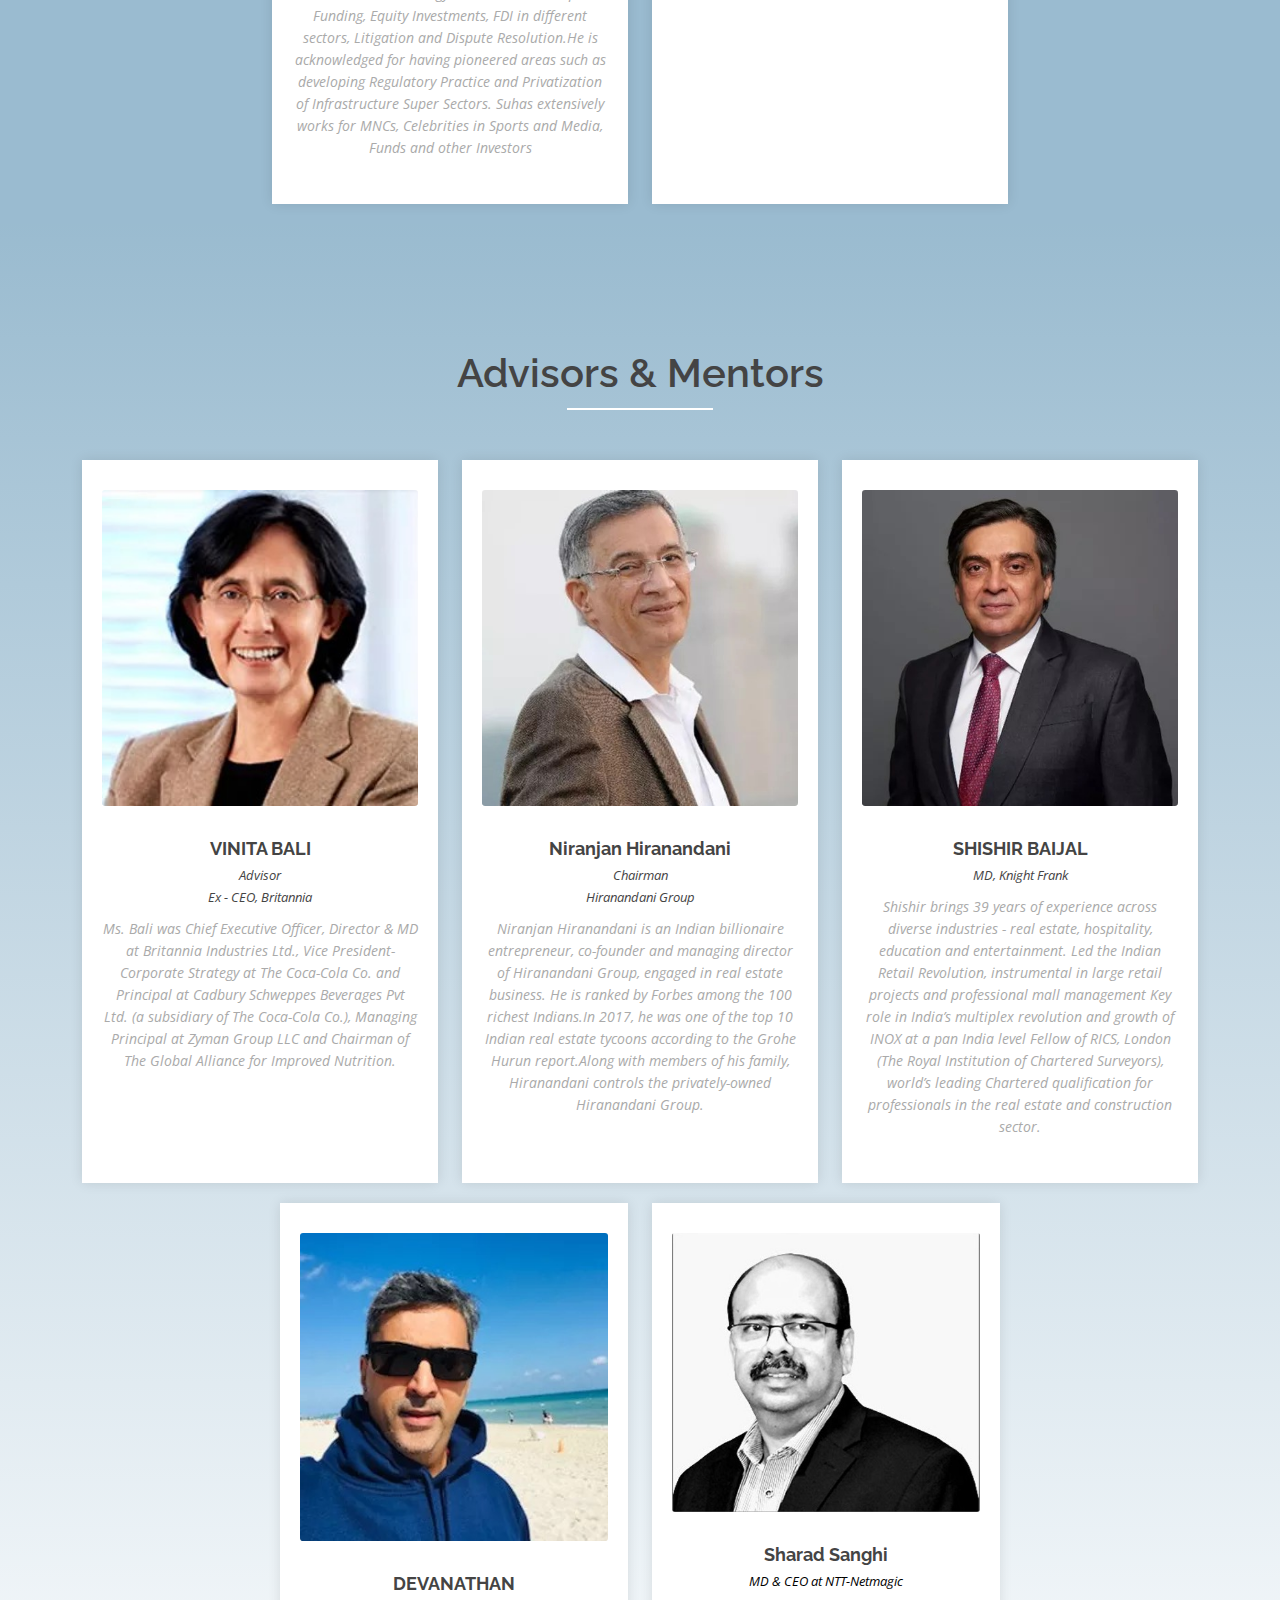
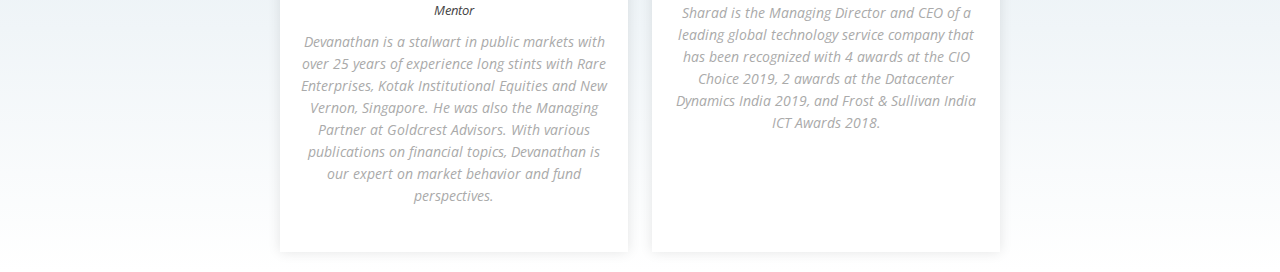
<file: team.html>
<!DOCTYPE html>
<html lang="en">

<head>
  <meta charset="utf-8">
  <meta content="width=device-width, initial-scale=1.0" name="viewport">

  <title>Team | PEGASUS FININVEST</title>
  <meta content="" name="description">
  <meta content="" name="keywords">

  <link href="assets/img/apple-touch-icon.png" rel="apple-touch-icon">


  <link href="https://fonts.googleapis.com/css?family=Open+Sans:300,400,400i,600,700|Raleway:300,400,400i,500,500i,700,800,900" rel="stylesheet">


  <link href="assets/vendor/animate.css/animate.min.css" rel="stylesheet">
  <link href="assets/vendor/bootstrap/css/bootstrap.min.css" rel="stylesheet">
  <link href="assets/vendor/bootstrap-icons/bootstrap-icons.css" rel="stylesheet">
  <link href="assets/vendor/boxicons/css/boxicons.min.css" rel="stylesheet">
  <link href="assets/vendor/glightbox/css/glightbox.min.css" rel="stylesheet">
  <link href="assets/vendor/swiper/swiper-bundle.min.css" rel="stylesheet">

  <link href="assets/css/style.css" rel="stylesheet">
</head>



  <header id="header" class="fixed-top d-flex align-items-center">
    <div class="container d-flex justify-content-between">

      <div class="logo">
        <h1><a href="index.html"><img src="assets/img/background/peglogo.PNG" alt=""></a></h1>


      </div>

      <nav id="navbar" class="navbar">
        <ul>
          <li><a class="nav-link scrollto " href="index.html">Home</a></li>
          <li><a class="nav-link scrollto" href="index.html#about">About</a></li>
          <li><a class="nav-link scrollto" href="index.html#testimonials">Portfolio</a></li>
          <li class="dropdown"><a class="active" href=""><span>Team</span> </a>
            <ul>
              <li><a  class="nav-link scrollto active" href="#CoreTeam">Pegasus Team</a></li>
              <li><a  class="nav-link scrollto active" href="#advisors">Advisory Board</a></li>
              <li><a  class="nav-link scrollto active" href="#IGRC">IGRC Committee</a></li>
            </ul>
          </li>
          <li><a class="nav-link scrollto " href="index.html#BLOG">Blog</a></li>
          
          
          <li><a class="nav-link scrollto" href="index.html#contact">Contact</a></li>
        </ul>
        <i class="bi bi-list mobile-nav-toggle"></i>
      </nav>

    </div>
  </header>

 
  <br><br><br>
  <br><br><br>


  
<!-- <div class="section-headline text-center">
    <h2 class="row">
        The Pegasus Team
    </h2>

  <body>
    <section id="team" class="team">
    <div id="CoreTeam" class="grid">
        
    </div>
    
</div>
</section>
</body >

<script >
  const renderCore = async ()=>{
        const block = document.getElementById('CoreTeam');
        const data = await fetch('https://pegasusfin-cms.herokuapp.com/core-teams')
        const response = await data.json();
        for(let i=0;i<response.length;i++){
            const image = document.createElement('img');
            const div = document.createElement('div');
            const h3 = document.createElement('h3');
            const h5 = document.createElement('h5');
            const about = document.createElement('p');

            image.src = await response[i].Image.url; 
            h3.innerHTML = response[i].Name;
            h5.innerHTML = response[i].Role;
            about.innerHTML = response[i].About;

            div.classList.add('member');
            image.classList.add('teamimage');            

            div.appendChild(image);
            div.appendChild(h3);
            div.appendChild(h5);
            div.appendChild(about);
            block.appendChild(div);
        }
    }

    renderCore();
</script>

 -->
<!-- <section id="IGRC" class="team">
  <div class="container">

    <br><br><br>
<br><br><br>
    <div class="section-headline text-center">
      <h2>IMPACT, GOVERNANCE, RISK & COMPLIANCE COMMITTEE</h2>
      <p>IGRC an external committee, which oversees the actions of the Investment Committee and ensures <br>
        1. ESG Compliance and Sanity Checks for portfolio companies <br>
        2. Impact parameter approval and monitoring of our portfolio companies
        </p>
    </div>

    <div class="row">
      <div class="col-lg-4 col-md-6 d-flex align-items-stretch" data-aos="zoom-in">
        <div class="member">
          <img src="assets/img/about/suhas.webp" alt="suhas"  class="teamimage"alt="">
          <a href="https://www.linkedin.com/in/suhas-tuljapurkar-3023614?originalSubdomain=in target="_blank">
          <h4>SUHAS TULJAPURKAR</h4>
          </a>

          <span>Founder and Managing Partner</span> -->
          <!-- <p>
            Suhas is the Founder and Managing Partner of Legasis Partners.
            In a career spanning over three decades Suhas initially acted as the General Counsel for major 
            corporations before turning into a full time professional. A rare blend of “In House” and full 
            time professional practice has been instrumental in Suhas becoming a specialist in several fields
            including Corporate Law, Intellectual Property and Technology law, Joint
            Ventures, M & A, Energy/Power, Venture Capital Funding, Equity Investments, FDI in different sectors,
            Litigation and Dispute Resolution.He is acknowledged for having pioneered areas such as developing 
            Regulatory Practice and Privatization of Infrastructure Super Sectors. 
            Suhas extensively works for MNCs, Celebrities in Sports and Media, Funds and other Investors
          </p>
        </div>
      </div>

      <div class="col-lg-4 col-md-6 d-flex align-items-stretch" data-aos="zoom-in">
          <div class="member">
            <img src="assets/img/about/jaya.webp" class="teamimage" alt="">
            <h4> JAYA SINGHANIA</h4>
             <span>Operating Partner</span> -->
            <!-- <p>
              Jaya is a general corporate lawyer with more than two decades of experience.  
              She has advised foreign and domestic clients across various sectors including real estate, 
              infrastructure, financial services, media, healthcare and mining with respect to domestic 
              and cross border investments, mergers and acquisitions, joint ventures, other partnering arrangements,
               restructurings and exits.
            </p>
           
          </div>
        </div>

</div>   -->
<!-- 
<script src="assets/js/main.js"></script>


<br><br><br>
  <br><br><br>

<div class="section-headline text-center">
  <h2>
    Advisors and Mentors
  </h2>
<body>
  <section id="advisors" class="team">
<div class="row">
  <div id="adv" class="grid">
      
  </div>
  </div>
</div>
</section>
</body>
<script>
  const renderAdvisor = async ()=>{
      const block = document.getElementById('adv');
      const data = await fetch('https://pegasusfin-cms.herokuapp.com/advisors')
      const response = await data.json();
      for(let i=0;i<response.length;i++){
          const image = document.createElement('img');
          const div = document.createElement('div');
          const h3 = document.createElement('h3');
          const h5 = document.createElement('h5');
          const about = document.createElement('p');

          image.src = await response[i].Image.url; 
          h3.innerHTML = response[i].Name;
          h5.innerHTML = response[i].Role;
          about.innerHTML = response[i].About;

          div.classList.add('member');
          image.classList.add('teamimage');            

          div.appendChild(image);
          div.appendChild(h3);
          div.appendChild(h5);
          div.appendChild(about);
          block.appendChild(div);
      }
  }

  renderAdvisor();
</script> -->




  <section id="team" class="team">
    <div class="container">

      <br><br><br>
  <br><br><br>
      <div class="section-headline text-center">
        <h2>The Pegasus Team</h2>
        
      </div>

      <div class="row">
        <div class="col-lg-4 col-md-6 d-flex align-items-stretch" data-aos="zoom-in">
          <div class="member">
            <img src="assets/img/team/shridhar.webp"  class="teamimage"alt="">
            <a href="https://www.linkedin.com/in/shridhar-narayan-64656810/?originalSubdomain=in" target="_blank">
            <h4>SHRIDHAR N.</h4>
            </a>

            <span>Founder and Managing Partner</span>
            <p>
                Shridhar, the Founder of Pegasus, is also a director and advisor to the 
                Hiranandani Group. Along with his vast experience spanning over 30 years 
                across real estate, infrastructure, financial services and FMCG, Shridhar 
                has also been mentoring startups and founders for many years. Shridhar has 
                been the CFO of various large companies including Future Capital Holdings Ltd., 
                Britannia Industries Ltd and Coca Cola India. His experience spans across various 
                facets of business strategy & finance including M & A, treasury, and restructuring 
                business models for efficiency
            </p>
     
          </div>
        </div>

        <div class="col-lg-4 col-md-6 d-flex align-items-stretch" data-aos="zoom-in">
            <div class="member">
              <img src="assets/img/team/prakash_ranjalkar.webp" class="teamimage" alt="">
              <h4>
                  PRAKASH RANJALKAR </h4>
              <span>Operating Partner</span>
              <p>
                  Prakash comes with a career in technology and telecom spanning 
                  over 30 years. Prakash worked in CEO & COO roles in different 
                  companies across Africa and India. He pioneered an independent 
                  telecom tower company concept in India and built the first Indian 
                  independent telecom tower company and grew it to a balance sheet worth 
                  over USD 2 billion. In Africa, Prakash led the M&A deals in telecom 
                  with deal sizes in excess of USD 1 billion. At Pegasus, Prakash is the 
                  “operations guru”, known for creating value and operational efficiency 
                  wherever he goes.
              </p>
             
            </div>
          </div>

          <div class="col-lg-4 col-md-6 d-flex align-items-stretch" data-aos="zoom-in">
            <div class="member">
              <img src="assets/img/team/nitika agarwal.jpeg" class="teamimage" alt="">
              <h4>
                Nitika Agarwal </h4>
              <span>Principal & Head of Investments</span>
              <p>
                24+ investment banking and international corporate experience.
                Partner with Successroute - advisory firm in stressed assets and mid-market M&A.
                Active in the start-up space providing mentoring, fundraising and strategic business 
                advisory to early stage start-ups. MBA from SPJIMR, Mumbai and Economics graduate
              </p>
             
            </div>
          </div>
        
         

      
        

      </div>

      <div class="row">

        <div class="col-lg-4 col-md-6 d-flex align-items-stretch" data-aos="zoom-in">
          <div class="member">
            <img src="assets/img/team/yog .png"  class="teamimage"alt="">
            <a href="" target="_blank">
            <h4>Yogesh Shetye</h4>
            </a>

            <span>Advisory Head for Business <br>Development and Investor Relations</span>
            <p>
              22+ years of experience in the financial domain, has been a part of the managerial team of top private banks like Yes Bank and ICICI. 
              <br>Expertise in handling investments, raising of equity, debt and deep investor's/ institutional networks.
            </p>
     
          </div>
        </div>
 

      
          <div class="col-lg-4 col-md-6 d-flex align-items-stretch" data-aos="zoom-in">
            <div class="member">
              <img src="assets/img/team/om.png" class="teamimage" style="width: 400px;" alt="">
              <a href="" target="_blank">
                <h4> Om Ramrakhiani
                </h4>
              </a>
              <span>Fund Raising and
                Investment</span>
              <p>
                Director of Perinyx Energy
Currently doing development works in the fields of Real Estate, Electric vehicles and Green supply chain systems.
              </p>
            
            </div>
          </div>

          <div class="col-lg-4 col-md-6 d-flex align-items-stretch" data-aos="zoom-in">
            <div class="member">
              <img src="assets/img/team/subhash.webp" class="teamimage" alt="">
              <a href="https://www.linkedin.com/in/subhashlode/?originalSubdomain=in" target="_blank">
                <h4>  SUBHASH M LODE</h4>
              </a>
              <span>Sr. Manager Investments & Operations</span>
              <p>
                Subhash comes with 16+ years of experience in AgTech, InfoTech, Data Science,
                 AI, ML and Enterprise Blockchain. He has worked as advisor for Mission Samriddhi,
                   on Agriculture & Livelihood - CSR Initiative of Intellect Design Arena 
                   (Erstwhile Polaris Software). He has worked with Harsco, Unisys, Hexaware to lead
                    Aftermarket and Master Data Management ERP Implementations in USA, UK, and the
                     Netherlands
              </p>
            
            </div>
          </div>   

      </div>

      <div class="row">

          
          
          <div class="col-lg-4 col-md-6 d-flex align-items-stretch" data-aos="zoom-in">
            <div class="member">
              <img src="assets/img/team/viven.png"  class="teamimage"alt="">
              <a href="" target="_blank">
              <h4>Viren Makwana
              </h4>
              </a>
  
              <span>Fund Raising and Investment</span>
              <p>
                10+ years in Deal Origination, Capital Raising, Entrepreneurship, 
                Business Strategy, Investment Banking and Corporate Development.
                Previously worked with Advance Pharma owned by Cinven, wherein he 
                raised capital via debt & equity and did Merger & Acquisitions for several corporates.
                Completed MBA in Finance from Cardiff University (UK) & Company Secretary from ICSI.
              </p>
       
            </div>
          </div>
  
          
          <div class="col-lg-4 col-md-6 d-flex align-items-stretch" data-aos="zoom-in">
            <div class="member">
              <img src="assets/img/team/girish.jpeg" class="teamimage" style="width: 400px;" alt="">
              <a href="https://www.linkedin.com/in/subhashlode/?originalSubdomain=in" target="_blank">
                <h4>  Girish L Papat</h4>
              </a>
              <span>Advisor <br>
                Legal & secretrial</span>
              <p>
                16+ years experience in Legan and Advisory<br>Completed Company Secretary from ICSI
              </p>
            
            </div>
          </div>
          
        

        <div class="col-lg-4 col-md-6 d-flex align-items-stretch" data-aos="zoom-in">
          <div class="member">
            <img src="assets/img/team/bala.jpeg" class="teamimage" alt="">
            <a href="https://www.linkedin.com/in/balapalamadai/" target="_blank">
            <h4>BALA PALAMADAI</h4>
          </a>
            <span>Partner And technology Advisor</span>
            <p>
              More than 18 years of experience in in the IT Services & Consulting industry
              Former Executive Vice President at Microland, tasked with accelerating growth 
              in the US & European geographies.
              Leadership roles at various leading IT Companies including Infosys
              President of TiE Midwest 
              Founder of Bizofit, a Chicago based accelerator

            </p>
          </div>
        </div>
      </div>

     

        <div class="row">

          <div class="col-lg-4 col-md-6 d-flex align-items-stretch" data-aos="zoom-in">
            <div class="member">
              <img src="assets/img/team/vasantKumar.webp" class="teamimage" alt="">
              <a href="https://www.linkedin.com/in/s-vasant-kumar-693298a8/?originalSubdomain=in" target="_blank">
              <h4>
                VASANT KUMAR</h4>
              </a>
              <span>Head of Investment & Operations <br> Renewable Energy Sector</span>
              <p>
                • 28 years of operational experience <br>• 23 years with Asian Paints across locations in India  
                <br>• Held senior management positions in Operations, Projects & Plant Engineering  
                <br>• Evaluation & execution of renewable energy projects  (solar  & wind energy ) 
                <br>• Evaluation & adoption of new technology
              </p>
  
            </div>
          </div>
          


          <div class="col-lg-4 col-md-6 d-flex align-items-stretch" data-aos="zoom-in">
            <div class="member">
              <img src="assets/img/team/ashish.jpeg" class="teamimage" alt="">
              <a href="https://www.linkedin.com/in/rumsha-kapadia-750526210/" target="_blank">
              <h4>Ashish Kumar Dash</h4>
                </a>
              <span>Compliance</span>
              <p>
                • 2+ years of experience in compliance and taxation 
                <br> • Completed chartered accountancy and pursuing CFE 
              </p>
            </div>
          </div>


      

         
          <div class="col-lg-4 col-md-6 d-flex align-items-stretch" data-aos="zoom-in">
            <div class="member">
              <img src="assets/img/team/anjana.jpg" class="teamimage" alt="">
              <h4>
                  Anjana M Hareendran</h4>
                </a>
              <span>Accounts & Finance</span>
              <p>
                • 2+ years experience in various function of Finance.
                <br> • Completed Bachelors in commerce and pursuing Chartered Accountant. 
              </p>
            </div>
          </div>

          

          
        
        </div>
        <div class="row">
          <div class="col-lg-4 col-md-6 d-flex align-items-stretch" data-aos="zoom-in">
            <div class="member">
              <img src="assets/img/team/rumsha.jpeg" class="teamimage" alt="">
              <a href="https://www.linkedin.com/in/rumsha-kapadia-750526210/" target="_blank">
              <h4>
                  RUMSHA KAPADIA </h4>
                </a>
              <span>Management Trainee</span>
              <p>
                Bachelors in Management Studies with a specialization in Finance from Mumbai university.
                Graduated with a CGPA of 9.86. Has cleared CFA level 1 in February 2021. Well versed with all subjects of finance.
                Experienced with financial statements, valuation models and statistics.
              </p>
            </div>
          </div>
        </div>

        
          
          
    
  </section>
  
 

  
  <section id="IGRC" class="team">
    <div class="container">

      <br><br><br>
  <br><br><br>
      <div class="section-headline text-center">
        <h2>IMPACT, GOVERNANCE, RISK & COMPLIANCE COMMITTEE</h2>
        <p>IGRC an external committee, which oversees the actions of the Investment Committee and ensures <br>
          1. ESG Compliance and Sanity Checks for portfolio companies <br>
          2. Impact parameter approval and monitoring of our portfolio companies
          </p>
      </div>

      <div class="row">
        <div class="col-lg-4 col-md-6 d-flex align-items-stretch" data-aos="zoom-in">
          <div class="member">
            <img src="assets/img/about/suhas.webp" alt="suhas"  class="teamimage"alt="">
            <a href="https://www.linkedin.com/in/suhas-tuljapurkar-3023614?originalSubdomain=in target="_blank">
            <h4>SUHAS TULJAPURKAR</h4>
            </a>

            
            <p>
              Suhas is the Founder and Managing Partner of Legasis Partners.
              In a career spanning over three decades Suhas initially acted as the General Counsel for major 
              corporations before turning into a full time professional. A rare blend of “In House” and full 
              time professional practice has been instrumental in Suhas becoming a specialist in several fields
              including Corporate Law, Intellectual Property and Technology law, Joint
              Ventures, M & A, Energy/Power, Venture Capital Funding, Equity Investments, FDI in different sectors,
              Litigation and Dispute Resolution.He is acknowledged for having pioneered areas such as developing 
              Regulatory Practice and Privatization of Infrastructure Super Sectors. 
              Suhas extensively works for MNCs, Celebrities in Sports and Media, Funds and other Investors
            </p>
          </div>
        </div>

        <div class="col-lg-4 col-md-6 d-flex align-items-stretch" data-aos="zoom-in">
            <div class="member">
              <img src="assets/img/about/jaya.webp" class="teamimage" alt="">
              <h4> JAYA SINGHANIA</h4>
              
              <p>
                Jaya is a general corporate lawyer with more than two decades of experience.  
                She has advised foreign and domestic clients across various sectors including real estate, 
                infrastructure, financial services, media, healthcare and mining with respect to domestic 
                and cross border investments, mergers and acquisitions, joint ventures, other partnering arrangements,
                 restructurings and exits.
              </p>
             
            </div>
          </div>

</div>
         

<script src="assets/js/main.js"></script>

        
    </div>
  </section>

  <section id="advisors" class="team">
    <div class="container">
      <br><br><br>
      <br><br><br>
      <div class="section-headline text-center">
        <h2>Advisors & Mentors</h2>
      </div>

    <div class="row">

      <div class="col-lg-4 col-md-6 d-flex align-items-stretch" data-aos="zoom-in">
        <div class="member">
          <img src="assets/img/team/vinita.jpeg" class="teamimage" alt="">
          <h4>
            VINITA BALI</h4>
          <span>
            Advisor<br>Ex - CEO, Britannia </span>
          <p>
            Ms. Bali was Chief Executive Officer, Director & MD at Britannia Industries Ltd.,
             Vice President-Corporate Strategy at The Coca-Cola Co. and Principal at Cadbury
              Schweppes Beverages Pvt Ltd. (a subsidiary of The Coca-Cola Co.), Managing Principal
               at Zyman Group LLC and Chairman of The Global Alliance for Improved Nutrition.
          </p>
        
        </div>
      </div>

      <div class="col-lg-4 col-md-6 d-flex align-items-stretch" data-aos="zoom-in">
        <div class="member">
          <img src="assets/img/team/hiranandani.jpeg" class="teamimage" alt="">
          <h4> Niranjan Hiranandani</h4>
          <span>Chairman<br>
            Hiranandani Group</span>
          <p>
            Niranjan Hiranandani is an Indian billionaire entrepreneur, co-founder 
            and managing director of Hiranandani Group, engaged in real estate business.
             He is ranked by Forbes among the 100 richest Indians.In 2017,
              he was one of the top 10 Indian real estate tycoons according to the Grohe 
              Hurun report.Along with members of his family, Hiranandani controls the privately-owned
               Hiranandani Group.
          </p>
        </div>
      </div>
      
      <div class="col-lg-4 col-md-6 d-flex align-items-stretch" data-aos="zoom-in">
        <div class="member">
          <img src="assets/img/team/shishir.jpeg" class="teamimage" alt="">
          <h4>SHISHIR BAIJAL
          </h4>
          <span>MD, Knight Frank</span>
          <p>
            Shishir brings 39 years of experience across diverse industries - real estate, hospitality, education and entertainment. 
            Led the Indian Retail Revolution, instrumental in large retail projects and professional mall management
            Key role in India’s multiplex revolution and growth of INOX at a pan India level
            Fellow of RICS, London (The Royal Institution of Chartered Surveyors), world’s leading Chartered qualification for 
            professionals in the real estate and construction sector.
          </p>
        </div>
      </div>


      <div class="row">
      <div class="col-lg-4 col-md-6 d-flex align-items-stretch" data-aos="zoom-in">
        <div class="member">
          <img src="assets/img/team/devanathan.jpeg" class="teamimage" alt="">
          <h4>DEVANATHAN
          </h4>
          <span>Mentor</span>
          <p>
            Devanathan is a stalwart in public markets with over 25 years of experience long
            stints with Rare Enterprises, Kotak Institutional Equities and New Vernon,
            Singapore. He was also the Managing Partner at Goldcrest Advisors. With various 
            publications on financial topics, Devanathan is our expert on market behavior and 
            fund perspectives.
          </p>
        </div>
      </div>


      
    

      <div class="col-lg-4 col-md-6 d-flex align-items-stretch" data-aos="zoom-in">
        <div class="member">
          <img src="assets/img/team/sharad.jpeg" class="teamimage" alt="">
          <a href="https://www.linkedin.com/in/sharadsanghi/?originalSubdomain=in" target="_blank">
          <h4> Sharad Sanghi
          </h4>
          <span style="color: black;">MD & CEO at NTT-Netmagic</span>
          <p>Sharad is the Managing Director and CEO of a leading global technology service company that has been 
             recognized with 4 awards at the CIO Choice 2019, 
            2 awards at the Datacenter Dynamics India 2019, and Frost & Sullivan India ICT Awards 2018.</p>
        
        </div>
      </div>

      

    </div>
    </div>
  </section>
</file>
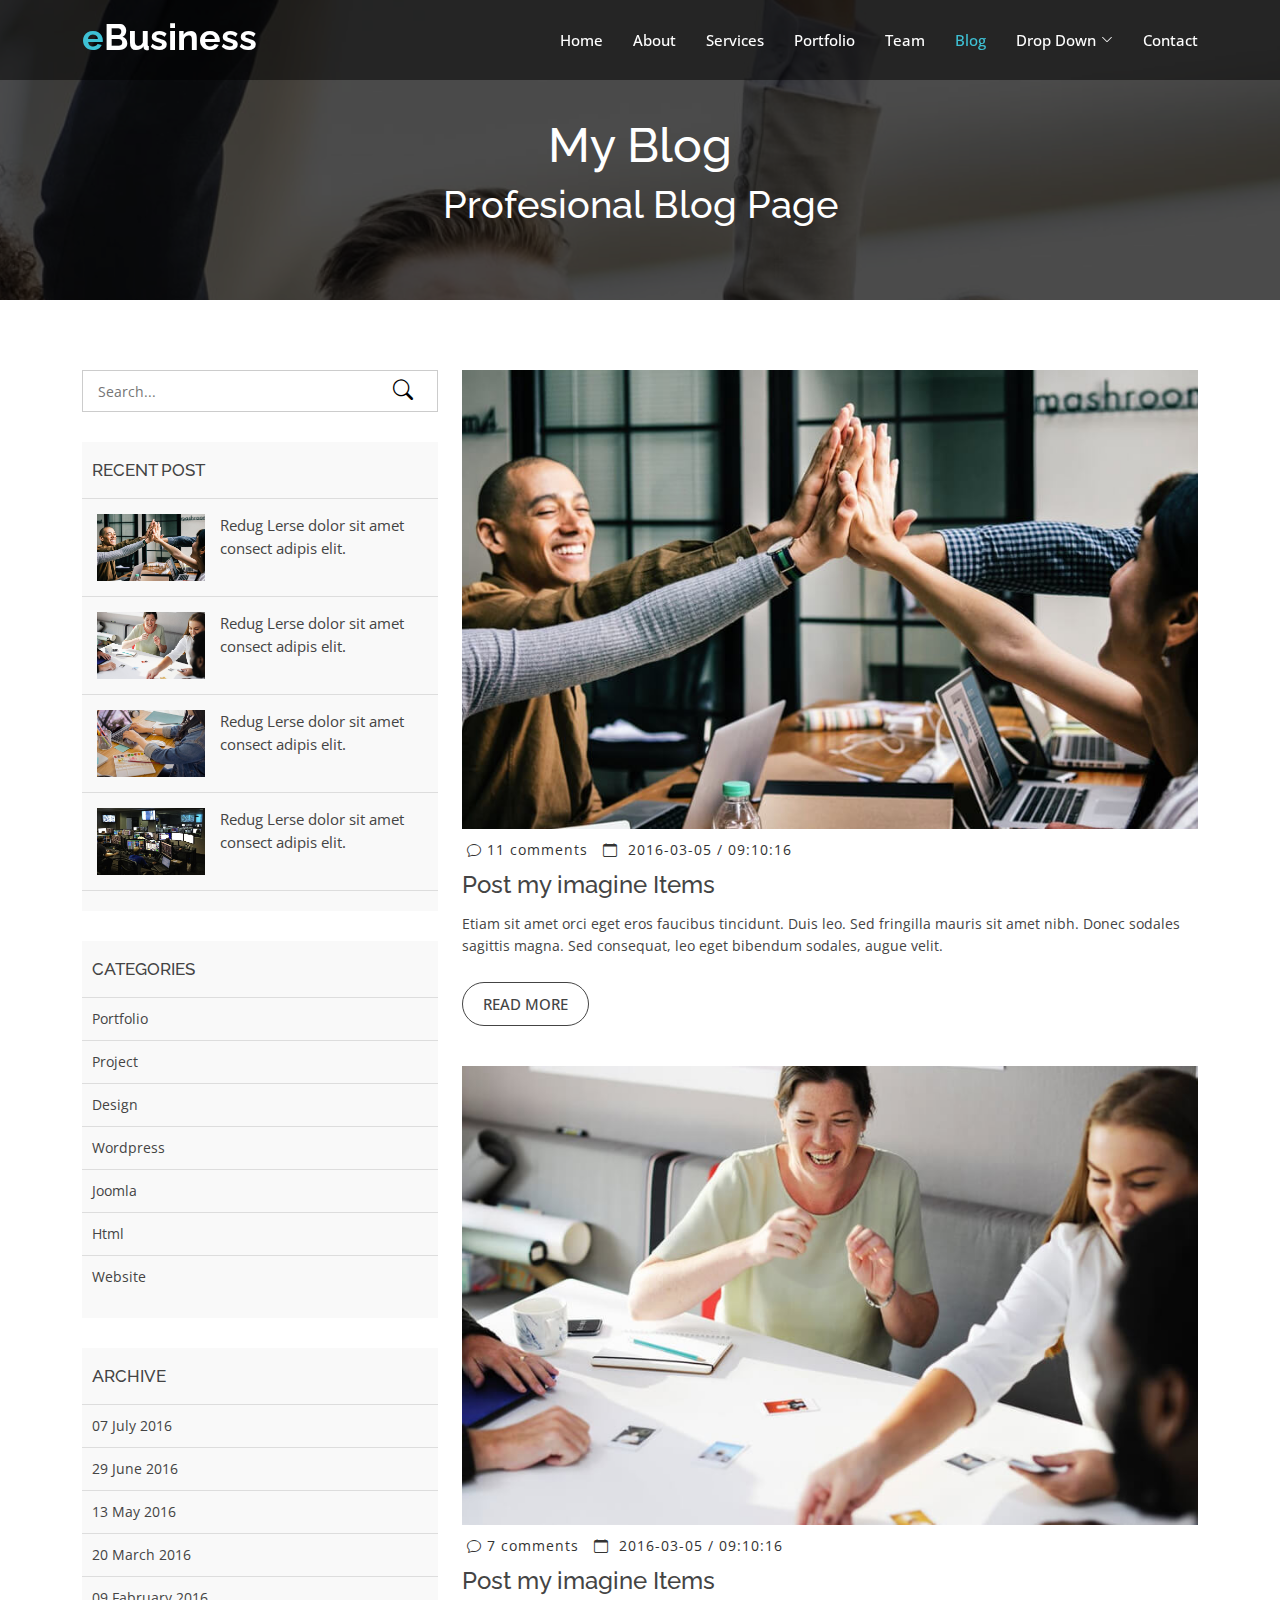
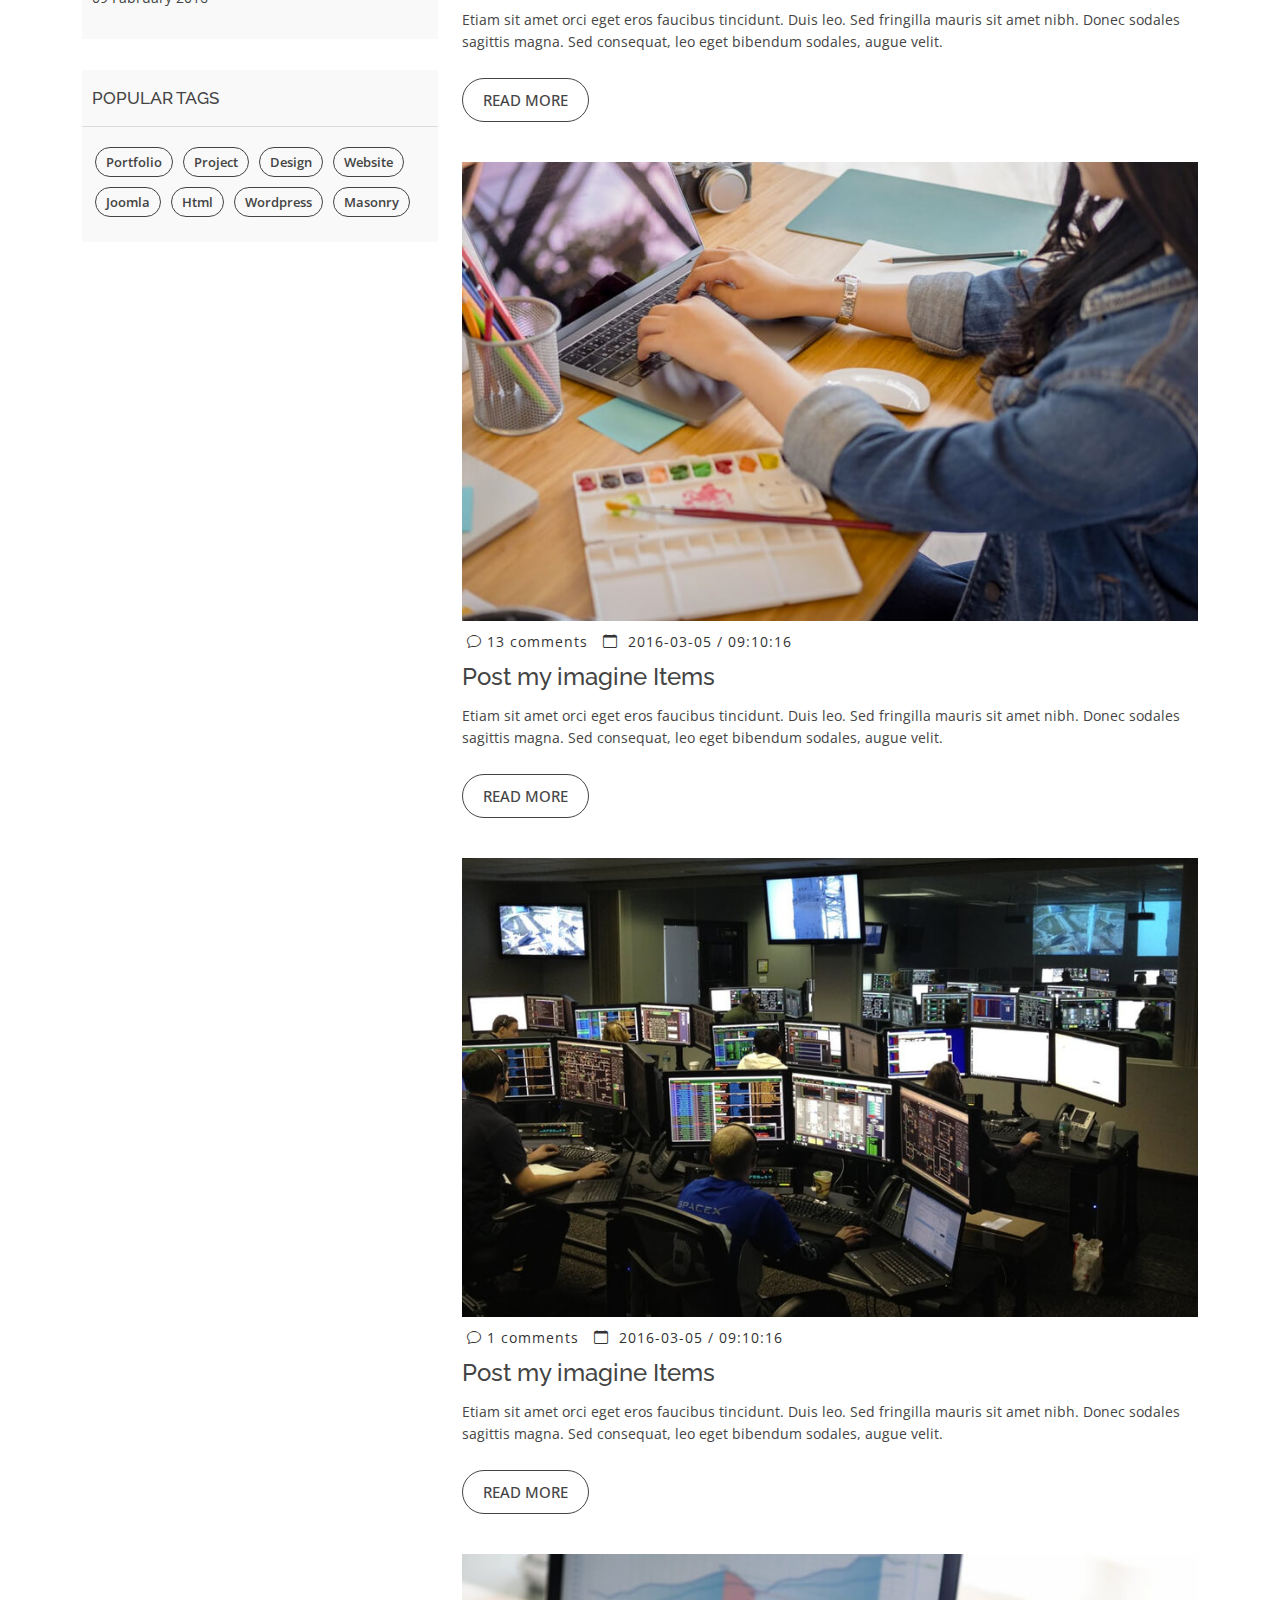
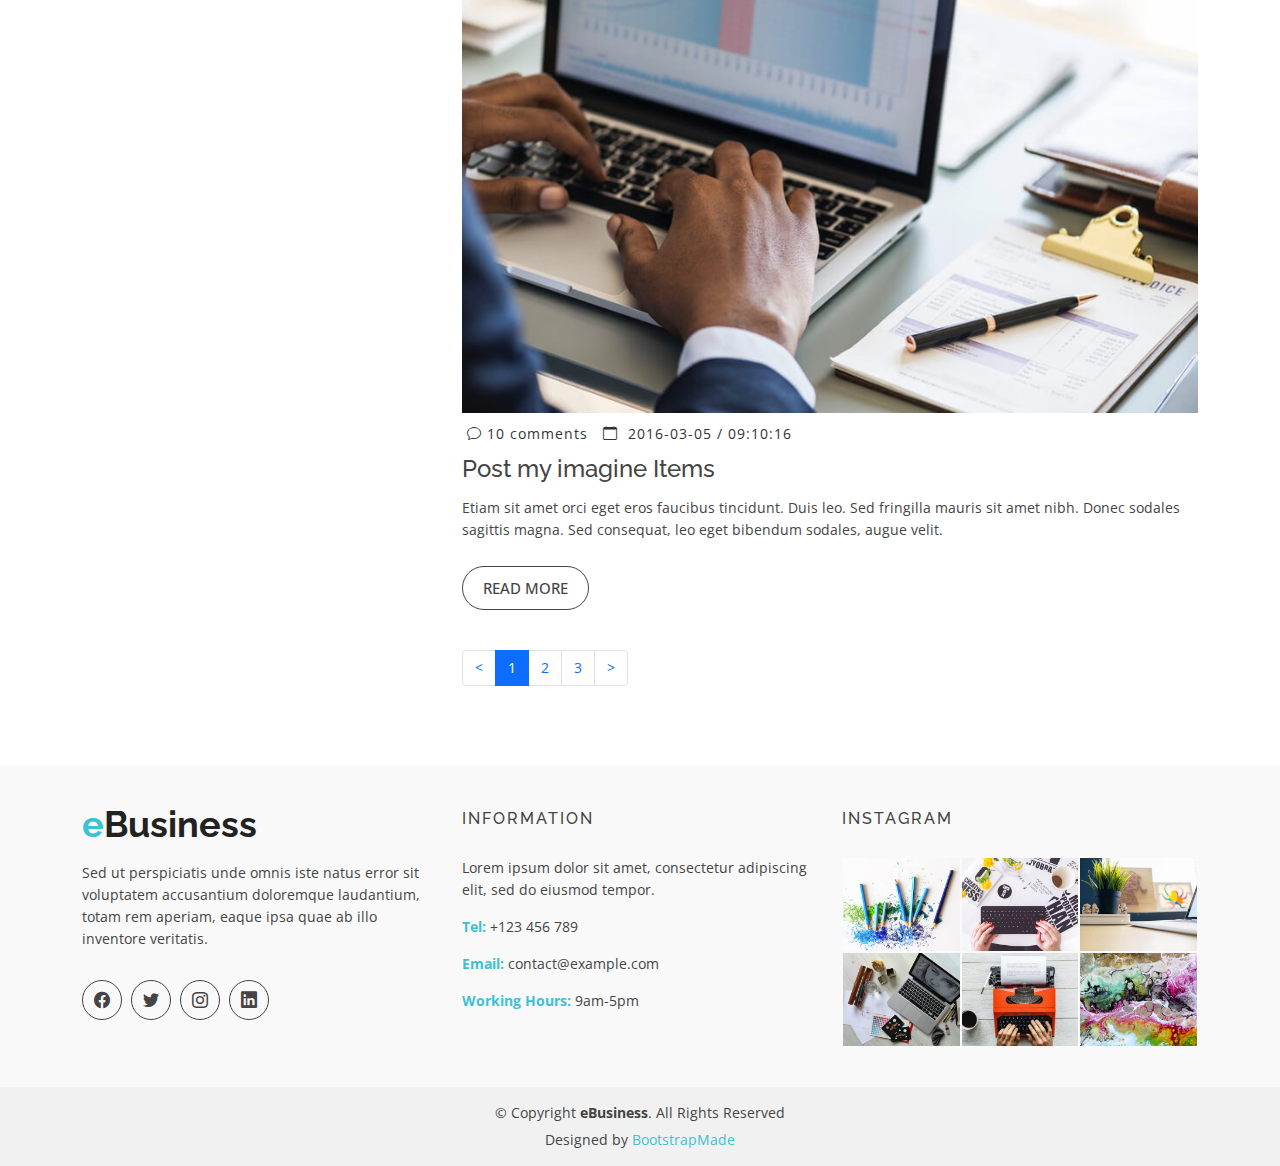
<file: eBusiness/blog.html>
<!DOCTYPE html>
<html lang="en">

<head>
  <meta charset="utf-8">
  <meta content="width=device-width, initial-scale=1.0" name="viewport">

  <title>eBusiness Bootstrap Template - Index</title>
  <meta content="" name="description">
  <meta content="" name="keywords">

  <!-- Favicons -->
  <link href="assets/img/favicon.png" rel="icon">
  <link href="assets/img/apple-touch-icon.png" rel="apple-touch-icon">

  <!-- Google Fonts -->
  <link href="https://fonts.googleapis.com/css?family=Open+Sans:300,400,400i,600,700|Raleway:300,400,400i,500,500i,700,800,900" rel="stylesheet">

  <!-- Vendor CSS Files -->
  <link href="assets/vendor/animate.css/animate.min.css" rel="stylesheet">
  <link href="assets/vendor/bootstrap/css/bootstrap.min.css" rel="stylesheet">
  <link href="assets/vendor/bootstrap-icons/bootstrap-icons.css" rel="stylesheet">
  <link href="assets/vendor/boxicons/css/boxicons.min.css" rel="stylesheet">
  <link href="assets/vendor/glightbox/css/glightbox.min.css" rel="stylesheet">
  <link href="assets/vendor/swiper/swiper-bundle.min.css" rel="stylesheet">

  <!-- Template Main CSS File -->
  <link href="assets/css/style.css" rel="stylesheet">

  <!-- =======================================================
  * Template Name: eBusiness - v4.3.0
  * Template URL: https://bootstrapmade.com/ebusiness-bootstrap-corporate-template/
  * Author: BootstrapMade.com
  * License: https://bootstrapmade.com/license/
  ======================================================== -->
</head>

<body>

  <!-- ======= Header ======= -->
  <header id="header" class="fixed-top d-flex align-items-center">
    <div class="container d-flex justify-content-between">

      <div class="logo">
        <h1><a href="index.html"><span>e</span>Business</a></h1>
        <!-- Uncomment below if you prefer to use an image logo -->
        <!-- <a href="index.html"><img src="assets/img/logo.png" alt="" class="img-fluid"></a>-->
      </div>

      <nav id="navbar" class="navbar">
        <ul>
          <li><a class="nav-link scrollto " href="#hero">Home</a></li>
          <li><a class="nav-link scrollto" href="#about">About</a></li>
          <li><a class="nav-link scrollto" href="#services">Services</a></li>
          <li><a class="nav-link scrollto" href="#portfolio">Portfolio</a></li>
          <li><a class="nav-link scrollto" href="#team">Team</a></li>
          <li><a class="active" href="blog.html">Blog</a></li>
          <li class="dropdown"><a href="#"><span>Drop Down</span> <i class="bi bi-chevron-down"></i></a>
            <ul>
              <li><a href="#">Drop Down 1</a></li>
              <li class="dropdown"><a href="#"><span>Deep Drop Down</span> <i class="bi bi-chevron-right"></i></a>
                <ul>
                  <li><a href="#">Deep Drop Down 1</a></li>
                  <li><a href="#">Deep Drop Down 2</a></li>
                  <li><a href="#">Deep Drop Down 3</a></li>
                  <li><a href="#">Deep Drop Down 4</a></li>
                  <li><a href="#">Deep Drop Down 5</a></li>
                </ul>
              </li>
              <li><a href="#">Drop Down 2</a></li>
              <li><a href="#">Drop Down 3</a></li>
              <li><a href="#">Drop Down 4</a></li>
            </ul>
          </li>
          <li><a class="nav-link scrollto" href="#contact">Contact</a></li>
        </ul>
        <i class="bi bi-list mobile-nav-toggle"></i>
      </nav><!-- .navbar -->

    </div>
  </header><!-- End Header -->

  <main id="main">

    <!-- ======= Blog Header ======= -->
    <div class="header-bg page-area">
      <div class="container position-relative">
        <div class="row">
          <div class="col-md-12 col-sm-12 col-xs-12">
            <div class="slider-content text-center">
              <div class="header-bottom">
                <div class="layer2">
                  <h1 class="title2">My Blog</h1>
                </div>
                <div class="layer3">
                  <h2 class="title3">Profesional Blog Page</h2>
                </div>
              </div>
            </div>
          </div>
        </div>
      </div>
    </div><!-- End Blog Header -->

    <!-- ======= Blog Page ======= -->
    <div class="blog-page area-padding">
      <div class="container">
        <div class="row">
          <div class="col-lg-4 col-md-4">
            <div class="page-head-blog">
              <div class="single-blog-page">
                <!-- search option start -->
                <form action="#">
                  <div class="search-option">
                    <input type="text" placeholder="Search...">
                    <button class="button" type="submit">
                      <i class="bi bi-search"></i>
                    </button>
                  </div>
                </form>
                <!-- search option end -->
              </div>
              <div class="single-blog-page">
                <!-- recent start -->
                <div class="left-blog">
                  <h4>recent post</h4>
                  <div class="recent-post">
                    <!-- start single post -->
                    <div class="recent-single-post">
                      <div class="post-img">
                        <a href="#">
                          <img src="assets/img/blog/1.jpg" alt="">
                        </a>
                      </div>
                      <div class="pst-content">
                        <p><a href="#"> Redug Lerse dolor sit amet consect adipis elit.</a></p>
                      </div>
                    </div>
                    <!-- End single post -->
                    <!-- start single post -->
                    <div class="recent-single-post">
                      <div class="post-img">
                        <a href="#">
                          <img src="assets/img/blog/2.jpg" alt="">
                        </a>
                      </div>
                      <div class="pst-content">
                        <p><a href="#"> Redug Lerse dolor sit amet consect adipis elit.</a></p>
                      </div>
                    </div>
                    <!-- End single post -->
                    <!-- start single post -->
                    <div class="recent-single-post">
                      <div class="post-img">
                        <a href="#">
                          <img src="assets/img/blog/3.jpg" alt="">
                        </a>
                      </div>
                      <div class="pst-content">
                        <p><a href="#"> Redug Lerse dolor sit amet consect adipis elit.</a></p>
                      </div>
                    </div>
                    <!-- End single post -->
                    <!-- start single post -->
                    <div class="recent-single-post">
                      <div class="post-img">
                        <a href="#">
                          <img src="assets/img/blog/4.jpg" alt="">
                        </a>
                      </div>
                      <div class="pst-content">
                        <p><a href="#"> Redug Lerse dolor sit amet consect adipis elit.</a></p>
                      </div>
                    </div>
                    <!-- End single post -->
                  </div>
                </div>
                <!-- recent end -->
              </div>
              <div class="single-blog-page">
                <div class="left-blog">
                  <h4>categories</h4>
                  <ul>
                    <li>
                      <a href="#">Portfolio</a>
                    </li>
                    <li>
                      <a href="#">Project</a>
                    </li>
                    <li>
                      <a href="#">Design</a>
                    </li>
                    <li>
                      <a href="#">wordpress</a>
                    </li>
                    <li>
                      <a href="#">Joomla</a>
                    </li>
                    <li>
                      <a href="#">Html</a>
                    </li>
                    <li>
                      <a href="#">Website</a>
                    </li>
                  </ul>
                </div>
              </div>
              <div class="single-blog-page">
                <div class="left-blog">
                  <h4>archive</h4>
                  <ul>
                    <li>
                      <a href="#">07 July 2016</a>
                    </li>
                    <li>
                      <a href="#">29 June 2016</a>
                    </li>
                    <li>
                      <a href="#">13 May 2016</a>
                    </li>
                    <li>
                      <a href="#">20 March 2016</a>
                    </li>
                    <li>
                      <a href="#">09 Fabruary 2016</a>
                    </li>
                  </ul>
                </div>
              </div>
              <div class="single-blog-page">
                <div class="left-tags blog-tags">
                  <div class="popular-tag left-side-tags left-blog">
                    <h4>popular tags</h4>
                    <ul>
                      <li>
                        <a href="#">Portfolio</a>
                      </li>
                      <li>
                        <a href="#">Project</a>
                      </li>
                      <li>
                        <a href="#">Design</a>
                      </li>
                      <li>
                        <a href="#">Website</a>
                      </li>
                      <li>
                        <a href="#">Joomla</a>
                      </li>
                      <li>
                        <a href="#">Html</a>
                      </li>
                      <li>
                        <a href="#">wordpress</a>
                      </li>
                      <li>
                        <a href="#">Masonry</a>
                      </li>
                    </ul>
                  </div>
                </div>
              </div>
            </div>
          </div>
          <!-- End left sidebar -->
          <!-- Start single blog -->
          <div class="col-md-8 col-sm-8 col-xs-12">
            <div class="row">
              <div class="col-md-12 col-sm-12 col-xs-12">
                <div class="single-blog">
                  <div class="single-blog-img">
                    <a href="blog-details.html">
                      <img src="assets/img/blog/1.jpg" alt="">
                    </a>
                  </div>
                  <div class="blog-meta">
                    <span class="comments-type">
                      <i class="bi bi-chat"></i>
                      <a href="#">11 comments</a>
                    </span>
                    <span class="date-type">
                      <i class="bi bi-calendar"></i>2016-03-05 / 09:10:16
                    </span>
                  </div>
                  <div class="blog-text">
                    <h4>
                      <a href="#">Post my imagine Items</a>
                    </h4>
                    <p>
                      Etiam sit amet orci eget eros faucibus tincidunt. Duis leo. Sed fringilla mauris sit amet nibh. Donec sodales sagittis magna. Sed consequat, leo eget bibendum sodales, augue velit.
                    </p>
                  </div>
                  <span>
                    <a href="blog-details.html" class="ready-btn">Read more</a>
                  </span>
                </div>
              </div>
              <!-- End single blog -->
              <div class="col-md-12 col-sm-12 col-xs-12">
                <div class="single-blog">
                  <div class="single-blog-img">
                    <a href="blog-details.html">
                      <img src="assets/img/blog/2.jpg" alt="">
                    </a>
                  </div>
                  <div class="blog-meta">
                    <span class="comments-type">
                      <i class="bi bi-chat"></i>
                      <a href="#">7 comments</a>
                    </span>
                    <span class="date-type">
                      <i class="bi bi-calendar"></i>2016-03-05 / 09:10:16
                    </span>
                  </div>
                  <div class="blog-text">
                    <h4>
                      <a href="#">Post my imagine Items</a>
                    </h4>
                    <p>
                      Etiam sit amet orci eget eros faucibus tincidunt. Duis leo. Sed fringilla mauris sit amet nibh. Donec sodales sagittis magna. Sed consequat, leo eget bibendum sodales, augue velit.
                    </p>
                  </div>
                  <span>
                    <a href="blog-details.html" class="ready-btn">Read more</a>
                  </span>
                </div>
              </div>
              <!-- Start single blog -->
              <div class="col-md-12 col-sm-12 col-xs-12">
                <div class="single-blog">
                  <div class="single-blog-img">
                    <a href="blog-details.html">
                      <img src="assets/img/blog/3.jpg" alt="">
                    </a>
                  </div>
                  <div class="blog-meta">
                    <span class="comments-type">
                      <i class="bi bi-chat"></i>
                      <a href="#">13 comments</a>
                    </span>
                    <span class="date-type">
                      <i class="bi bi-calendar"></i>2016-03-05 / 09:10:16
                    </span>
                  </div>
                  <div class="blog-text">
                    <h4>
                      <a href="#">Post my imagine Items</a>
                    </h4>
                    <p>
                      Etiam sit amet orci eget eros faucibus tincidunt. Duis leo. Sed fringilla mauris sit amet nibh. Donec sodales sagittis magna. Sed consequat, leo eget bibendum sodales, augue velit.
                    </p>
                  </div>
                  <span>
                    <a href="blog-details.html" class="ready-btn">Read more</a>
                  </span>
                </div>
              </div>
              <!-- End single blog -->
              <div class="col-md-12 col-sm-12 col-xs-12">
                <div class="single-blog">
                  <div class="single-blog-img">
                    <a href="blog-details.html">
                      <img src="assets/img/blog/4.jpg" alt="">
                    </a>
                  </div>
                  <div class="blog-meta">
                    <span class="comments-type">
                      <i class="bi bi-chat"></i>
                      <a href="#">1 comments</a>
                    </span>
                    <span class="date-type">
                      <i class="bi bi-calendar"></i>2016-03-05 / 09:10:16
                    </span>
                  </div>
                  <div class="blog-text">
                    <h4>
                      <a href="#">Post my imagine Items</a>
                    </h4>
                    <p>
                      Etiam sit amet orci eget eros faucibus tincidunt. Duis leo. Sed fringilla mauris sit amet nibh. Donec sodales sagittis magna. Sed consequat, leo eget bibendum sodales, augue velit.
                    </p>
                  </div>
                  <span>
                    <a href="blog-details.html" class="ready-btn">Read more</a>
                  </span>
                </div>
              </div>
              <!-- Start single blog -->
              <div class="col-md-12 col-sm-12 col-xs-12">
                <div class="single-blog">
                  <div class="single-blog-img">
                    <a href="blog-details.html">
                      <img src="assets/img/blog/5.jpg" alt="">
                    </a>
                  </div>
                  <div class="blog-meta">
                    <span class="comments-type">
                      <i class="bi bi-chat"></i>
                      <a href="#">10 comments</a>
                    </span>
                    <span class="date-type">
                      <i class="bi bi-calendar"></i>2016-03-05 / 09:10:16
                    </span>
                  </div>
                  <div class="blog-text">
                    <h4>
                      <a href="#">Post my imagine Items</a>
                    </h4>
                    <p>
                      Etiam sit amet orci eget eros faucibus tincidunt. Duis leo. Sed fringilla mauris sit amet nibh. Donec sodales sagittis magna. Sed consequat, leo eget bibendum sodales, augue velit.
                    </p>
                  </div>
                  <span>
                    <a href="blog-details.html" class="ready-btn">Read more</a>
                  </span>
                </div>
              </div>
              <!-- End single blog -->
              <div class="blog-pagination">
                <ul class="pagination">
                  <li class="page-item"><a href="#" class="page-link">&lt;</a></li>
                  <li class="page-item active"><a href="#" class="page-link">1</a></li>
                  <li class="page-item"><a href="#" class="page-link">2</a></li>
                  <li class="page-item"><a href="#" class="page-link">3</a></li>
                  <li class="page-item"><a href="#" class="page-link">&gt;</a></li>
                </ul>
              </div>
            </div>
          </div>
        </div>
      </div>
    </div><!-- End Blog Page -->

  </main><!-- End #main -->

  <!-- ======= Footer ======= -->
  <footer>
    <div class="footer-area">
      <div class="container">
        <div class="row">
          <div class="col-md-4">
            <div class="footer-content">
              <div class="footer-head">
                <div class="footer-logo">
                  <h2><span>e</span>Business</h2>
                </div>

                <p>Sed ut perspiciatis unde omnis iste natus error sit voluptatem accusantium doloremque laudantium, totam rem aperiam, eaque ipsa quae ab illo inventore veritatis.</p>
                <div class="footer-icons">
                  <ul>
                    <li>
                      <a href="#"><i class="bi bi-facebook"></i></a>
                    </li>
                    <li>
                      <a href="#"><i class="bi bi-twitter"></i></a>
                    </li>
                    <li>
                      <a href="#"><i class="bi bi-instagram"></i></a>
                    </li>
                    <li>
                      <a href="#"><i class="bi bi-linkedin"></i></a>
                    </li>
                  </ul>
                </div>
              </div>
            </div>
          </div>
          <!-- end single footer -->
          <div class="col-md-4">
            <div class="footer-content">
              <div class="footer-head">
                <h4>information</h4>
                <p>
                  Lorem ipsum dolor sit amet, consectetur adipiscing elit, sed do eiusmod tempor.
                </p>
                <div class="footer-contacts">
                  <p><span>Tel:</span> +123 456 789</p>
                  <p><span>Email:</span> contact@example.com</p>
                  <p><span>Working Hours:</span> 9am-5pm</p>
                </div>
              </div>
            </div>
          </div>
          <!-- end single footer -->
          <div class="col-md-4">
            <div class="footer-content">
              <div class="footer-head">
                <h4>Instagram</h4>
                <div class="flicker-img">
                  <a href="#"><img src="assets/img/portfolio/1.jpg" alt=""></a>
                  <a href="#"><img src="assets/img/portfolio/2.jpg" alt=""></a>
                  <a href="#"><img src="assets/img/portfolio/3.jpg" alt=""></a>
                  <a href="#"><img src="assets/img/portfolio/4.jpg" alt=""></a>
                  <a href="#"><img src="assets/img/portfolio/5.jpg" alt=""></a>
                  <a href="#"><img src="assets/img/portfolio/6.jpg" alt=""></a>
                </div>
              </div>
            </div>
          </div>
        </div>
      </div>
    </div>
    <div class="footer-area-bottom">
      <div class="container">
        <div class="row">
          <div class="col-md-12 col-sm-12 col-xs-12">
            <div class="copyright text-center">
              <p>
                &copy; Copyright <strong>eBusiness</strong>. All Rights Reserved
              </p>
            </div>
            <div class="credits">
              <!--
              All the links in the footer should remain intact.
              You can delete the links only if you purchased the pro version.
              Licensing information: https://bootstrapmade.com/license/
              Purchase the pro version with working PHP/AJAX contact form: https://bootstrapmade.com/buy/?theme=eBusiness
            -->
              Designed by <a href="https://bootstrapmade.com/">BootstrapMade</a>
            </div>
          </div>
        </div>
      </div>
    </div>
  </footer><!-- End  Footer -->

  <div id="preloader"></div>
  <a href="#" class="back-to-top d-flex align-items-center justify-content-center"><i class="bi bi-arrow-up-short"></i></a>

  <!-- Vendor JS Files -->
  <script src="assets/vendor/bootstrap/js/bootstrap.bundle.min.js"></script>
  <script src="assets/vendor/glightbox/js/glightbox.min.js"></script>
  <script src="assets/vendor/isotope-layout/isotope.pkgd.min.js"></script>
  <script src="assets/vendor/php-email-form/validate.js"></script>
  <script src="assets/vendor/swiper/swiper-bundle.min.js"></script>

  <!-- Template Main JS File -->
  <script src="assets/js/main.js"></script>

</body>

</html>
</file>
<file: assets/css/style.css>
html, body {
  height: 100%;
}

.floatleft {
  float: left;
}

.floatright {
  float: right;
}

.alignleft {
  float: left;
  margin-right: 15px;
  margin-bottom: 15px;
}

.alignright {
  float: right;
  margin-left: 15px;
  margin-bottom: 15px;
}

.aligncenter {
  display: block;
  margin: 0 auto 15px;
}

a:focus {
  outline: 0px solid;
}

img {
  max-width: 100%;
  height: auto;
}

.fix {
  overflow: hidden;
  
}

p {
  margin: 0 0 15px;
  color: #444;
}

 h2, h3, h4, h5, h6 {
  font-family: 'Raleway', sans-serif;
  margin: 0 0 15px;
  color: #444;
  font-weight: 500;
}

h1 {

  width: 150%;
  height: 150%;
  object-fit: cover;
}

h2 {
  font-size: 38px;
  line-height: 34px;
}

h3 {
  font-size: 30px;
  line-height: 32px;
}

h4 {
  font-size: 24px;
  line-height: 26px;
}

h5 {
  font-size: 20px;
  line-height: 22px;
}

h6 {
  font-size: 16px;
  line-height: 20px;
}

a {
  transition: all 0.3s ease 0s;
  text-decoration: none;
}

a:hover {
  /* color: #3A5894; */
  color:  #3EC1D5;
  text-decoration: none;
}

a:active, a:hover {
  outline: 0 none;
}

body {
  background: #fff none repeat scroll 0 0;
  color: #444;
  font-family: 'Open Sans', sans-serif;
  font-size: 14px;
  text-align: left;
  overflow-x: hidden;
  line-height: 22px;
}

/*--------------------------------------------------------------
# Back to top button
--------------------------------------------------------------*/
.back-to-top {
  position: fixed;
  visibility: hidden;
  opacity: 0;
  right: 15px;
  bottom: 15px;
  z-index: 996;
  background: #3A5894;
  width: 40px;
  height: 40px;
  transition: all 0.4s;
}

.back-to-top i {
  font-size: 28px;
  color: #fff;
  line-height: 0;
}

.back-to-top:hover {
  background: #60ccdc;
  color: #fff;
}

.back-to-top.active {
  visibility: visible;
  opacity: 1;
}

.clear {
  clear: both;
}

ul {
  list-style: outside none none;
  margin: 0;
  padding: 0;
}

input, select, textarea, input[type="text"], input[type="date"], input[type="url"], input[type="email"], input[type="password"], input[type="tel"], button, button[type="submit"] {
  -moz-appearance: none;
  box-shadow: none !important;
}

div#preloader {
  position: fixed;
  left: 0;
  top: 0;
  z-index: 99999;
  width: 100%;
  height: 100%;
  overflow: visible;
  background: #fff url("../img/preloader.gif") no-repeat center center;
}

::-moz-selection {
  background: #3A5894;
  text-shadow: none;
}

::selection {
  background: #3A5894;
  text-shadow: none;
}

.area-padding {
  padding: 40px 0px 40px;
}

.area-padding-2 {
  padding: 70px 0px 50px;
}

.padding-2 {
  padding-bottom: 90px;
}

.section-headline h2 {
  display: inline-block;
  font-size: 40px;
  font-weight: 600;
  margin-bottom: 70px;
  position: relative;
  text-transform: capitalize;
}

.section-headline h2::after {
  border: 1px solid rgb(255, 255, 255);
  bottom: -20px;
  content: "";
  left: 0;
  margin: 0 auto;
  position: absolute;
  right: 0;
  width: 40%;
}

.sec-head {
  display: inline-block;
  font-size: 17px;
  font-weight: 600;
  margin-bottom: 0;
  padding: 0 0 10px;
  text-transform: uppercase;
  transition: all 0.4s ease 0s;
}
/*--------------------------------------------------------------
# clients
--------------------------------------------------------------*/
.clients {
  /* background: #f2f2f2; */
  padding: 15px 0;
  text-align: center;
}
.clients .card{
  height: 100px;
  width: 100px;
}
.clients img {
  /* width: 50%; */
  max-width: 10em;
  /* filter: grayscale(100); */
  transition: all 0.4s ease-in-out;
  display: inline-block;
  padding: 15px 0;
}

.clients img:hover {
  filter: none;
  transform: scale(1.2);
}

@media (max-width: 768px) {
  .clients img {
    width: 40%;
  }
}
/* .clients {
  padding: 15px 0;
  text-align: center;
} */

/* .clients img {
  max-width: 10em;
  transition: all 0.4s ease-in-out;
  display: inline-block;
  padding: 15px 0;
}
.clients img:hover {
  filter: none;
  transform: scale(1.2);
} */


#content{
  display: flex;
  flex-direction: row;
  height: 100vh;
  justify-content: center;
  align-items: center;
}
#content .card-text{
  text-align: center;
  font-size: large;
}
@media (max-width: 768px) {
  .clients img {
    width: 40%;
  }
}

/* #content{
  display: flex;
  flex-direction: row;
  height: 100vh;
  justify-content: center;
  align-items: center;
}
.card-text{
  text-align: center;
  font-size: large;
} */
/*--------------------------------------------------------------
# Header
--------------------------------------------------------------*/
#header {
  height: 80px;
  transition: all 0.5s;
  z-index: 997;
  transition: all 0.5s;
  background: rgba(0, 0, 0, 0.5);
  }
  
  #header.header-scrolled {
  background: rgba(0, 0, 0, 0.8);
  height: 64px;
  }
  
  #header .logo h1 {
  font-size: 36px;
  margin: 0;
  padding: 0;
  line-height: 1;
  font-weight: bold;
  max-width: 6em;
  max-height: 5.5em;
  
  }
  
  #header .logo h1 span {
  color: #3A5894;
  }
  
  #header .logo h1 a, #header .logo h1 a:hover {
  color: #fff;
  text-decoration: none;
  }
  
  #header .logo img {
  padding: 0;
  margin: 0;
  
  }
  
  .logo{
  position: relative;
  right: 15px;
  width: 50px;
  }

  /* @media only screen and (min-width: 500px) {
    .logo{
      position: relative;
      right: 10px;
      width: 40px;
    } */
   
  @media (max-width: 768px) {
  #header {
    height: 64px;
    background: rgba(0, 0, 0, 0.8);
  }

  

  
  #header .logo h1 {
    font-size: 28px;
  }
  }
  
  .header-bg {
  background: url(../img/background/page-header.jpg);
  background-repeat: no-repeat;
  background-size: cover;
  background-position: top center;
  padding: 120px 0 60px;
  }
  
  .header-bg::before {
  content: "";
  position: absolute;
  left: 0;
  right: 0;
  top: 0;
  bottom: 0;
  background: rgba(0, 0, 0, 0.7);
  }
  
  @media (min-width: 1025px) {
  .header-bg {
    background-attachment: fixed;
  }
  }
  
  /*--------------------------------------------------------------
  # Navigation Menu
  --------------------------------------------------------------*/
  /**
  * Desktop Navigation 
  */
  .navbar {
  padding: 0;
  }
  
  .navbar ul {
  margin: 0;
  padding: 0;
  display: flex;
  list-style: none;
  align-items: center;
  }
  
  .navbar li {
  position: relative;
  }
  
  .navbar a, .navbar a:focus {
  display: flex;
  align-items: center;
  justify-content: space-between;
  padding: 10px 0 10px 30px;
  font-size: 15px;
  font-weight: 500;
  color: #fff;
  white-space: nowrap;
  transition: 0.3s;
  }
  
  .navbar a i, .navbar a:focus i {
  font-size: 12px;
  line-height: 0;
  margin-left: 5px;
  }
  
  .navbar a:hover, .navbar .active, .navbar .active:focus, .navbar li:hover > a {
  color: #3A5894;
  }
  
  .navbar .dropdown ul {
  display: block;
  position: absolute;
  left: 14px;
  top: calc(100% + 30px);
  margin: 0;
  padding: 10px 0;
  z-index: 99;
  opacity: 0;
  visibility: hidden;
  background: rgb(0, 0, 0);
  border-radius: 10%;
  box-shadow: 0px 0px 30px rgba(127, 137, 161, 0.25);
  transition: 0.3s;
  }
  
  .navbar .dropdown ul li {
  min-width: 200px;
  }
  
  .navbar .dropdown ul a {
  padding: 10px 20px;
  font-size: 14px;
  text-transform: none;
  color: #ffffff;
  }
  
  .navbar .dropdown ul a i {
  font-size: 12px;
  }
  
  .navbar .dropdown ul a:hover, .navbar .dropdown ul .active:hover, .navbar .dropdown ul li:hover > a {
  color: #ffffff;
  }
  
  .navbar .dropdown:hover > ul {
  opacity: 1;
  top: 100%;
  visibility: visible;
  }
  
  .navbar .dropdown .dropdown ul {
  top: 0;
  left: calc(100% - 30px);
  visibility: hidden;
  }
  
  .navbar .dropdown .dropdown:hover > ul {
  opacity: 1;
  top: 0;
  left: 100%;
  visibility: visible;
  }
  
  @media (max-width: 1366px) {
  .navbar .dropdown .dropdown ul {
    left: -90%;
  }
  .navbar .dropdown .dropdown:hover > ul {
    left: -100%;
  }
  }
  
  /**
  * Mobile Navigation 
  */
  .mobile-nav-toggle {
  color: #fff;
  font-size: 28px;
  cursor: pointer;
  display: none;
  line-height: 0;
  transition: 0.5s;
  }
  
  @media (max-width: 768px) {
  .mobile-nav-toggle {
    display: block;
  }
  .navbar ul {
    display: none;
  }
  }
  
  .navbar-mobile {
  position: fixed;
  overflow: hidden;
  top: 0;
  right: 0;
  left: 0;
  bottom: 0;
  background: rgba(1, 2, 2, 0.9);
  transition: 0.3s;
  z-index: 999;
  }
  
  .navbar-mobile .mobile-nav-toggle {
  position: absolute;
  top: 35px;
  right: 5px;
  }
  
  .navbar-mobile ul {
  display: block;
  position: fixed;
  top: 55px;
  right: 15px;
  bottom: 15px;
  left: 15px;
  padding: 10px 0;
  background-color: #fff;
  overflow-y: auto;
  transition: 0.3s;
  }
  
  .navbar-mobile a {
  padding: 10px 20px;
  font-size: 15px;
  color: #0d2529;
  }
  
  .navbar-mobile a:hover, .navbar-mobile .active, .navbar-mobile li:hover > a {
  color: #3A5894;
  }
  
  .navbar-mobile .getstarted {
  margin: 15px;
  }
  
  .navbar-mobile .dropdown ul {
  position: static;
  display: none;
  margin: 10px 20px;
  padding: 10px 0;
  z-index: 99;
  opacity: 1;
  visibility: visible;
  background: rgb(0, 0, 0);
  box-shadow: 0px 0px 30px rgba(127, 137, 161, 0.25);
  }
  
  .navbar-mobile .dropdown ul li {
  min-width: 200px;
  }
  
  .navbar-mobile .dropdown ul a {
  padding: 10px 20px;
  }
  
  .navbar-mobile .dropdown ul a i {
  font-size: 12px;
  }
  
  .navbar-mobile .dropdown ul a:hover, .navbar-mobile .dropdown ul .active:hover, .navbar-mobile .dropdown ul li:hover > a {
  color: #3A5894;
  }
  
  .navbar-mobile .dropdown > .dropdown-active {
  display: block;
  }
/*--------------------------------------------------------------
# Hero Section
--------------------------------------------------------------*/
#hero {
  width: 100%;
  height: 100vh;
  background: #000;
  overflow: hidden;
  position: relative;
}

@media (max-height: 500px) {
  #hero {
    height: 150vh;
  }
}

#hero .main-head {
  text-align: center;
  font-size: 45px;
}

@media (max-width: 500px) {
  #hero .main-head {
    text-align: center;
    font-size: 30px;
  }
}

#hero .carousel, #hero .carousel-inner, #hero .carousel-item, #hero .carousel-item::before {
  position: absolute;
  top: 0;
  right: 0;
  left: 0;
  bottom: 0;
}

#hero .carousel-item {
  background-size: cover;
  background-position: center;
  background-repeat: no-repeat;
}

#hero .carousel-item::before {
  content: '';
  /* background-color: rgba(0, 0, 0, 0.459); */
  /* background-color: rgba(0,0,0,0.3); */
}

#hero .carousel-container {
  display: flex;
  justify-content: center;
  align-items: center;
  position: absolute;
  bottom: 0;
  top: 70px;
  left: 50px;
  right: 50px;
}

#hero .container {
  text-align: center;
}


#hero h2 {
  /* color: rgb(194, 194, 194); */
  color:white;

  margin-bottom: 60px;
  /* font-family:'Gill Sans, sans-serif'; */
  font-size: 50px;
  font-weight: bold;
}

@media (max-width: 768px) {
  #hero h2 {
    font-size: 30px;
    line-height: 1.2;
    /* font-weight: bold; */
    text-align: center;
  }

  
}

#hero p {
  width: 70vw;
  font-size: 24px;
  line-height: 1.2;
  margin: 0 auto 30px;
  color: #fff;
  justify-content: center;
  padding: 10px;
}

@media (min-width: 1024px) {
  #hero p {
    width: 50%;
  }
}

@media (max-width: 375px) {
  #hero p {
    font-size: 20px;
    line-height: 0.9;
    font-weight : lighter;
  }
}

#hero .carousel-fade {
  overflow: hidden;
}

#hero .carousel-fade .carousel-inner .carousel-item {
  transition-property: opacity;
}

#hero .carousel-fade .carousel-inner .carousel-item,
#hero .carousel-fade .carousel-inner .active.carousel-item-start,
#hero .carousel-fade .carousel-inner .active.carousel-item-end {
  opacity: 0;
}

#hero .carousel-fade .carousel-inner .active,
#hero .carousel-fade .carousel-inner .carousel-item-next.carousel-item-start,
#hero .carousel-fade .carousel-inner .carousel-item-prev.carousel-item-end {
  opacity: 1;
  transition: 0.5s;
}

#hero .carousel-fade .carousel-inner .carousel-item-next,
#hero .carousel-fade .carousel-inner .carousel-item-prev,
#hero .carousel-fade .carousel-inner .active.carousel-item-start,
#hero .carousel-fade .carousel-inner .active.carousel-item-end {
  left: 0;
  transform: translate3d(0, 0, 0);
}

#hero .carousel-control-prev, #hero .carousel-control-next {
  width: 10%;
}

@media (min-width: 1024px) {
  #hero .carousel-control-prev, #hero .carousel-control-next {
    width: 5%;
  }
}

#hero .carousel-control-next-icon, #hero .carousel-control-prev-icon {
  background: none;
  font-size: 32px;
  line-height: 1;
}

#hero .carousel-indicators li {
  cursor: pointer;
}

/* ...............css animator button ................... */
#hero button {
  font-family: "Montserrat", sans-serif;
  text-transform: uppercase;
  /* font-size:10px; */
}

#hero button {
  position: relative;
  border: none;
  font-size: 13px;
  /* width: 2em; */
  /* height: 2em; */
  /* justify-content:center; */
  transition: color 0.5s, transform 0.2s, background-color 0.2s;
  outline: none;
  border-radius: 3px;
  margin: 0 10px;
  padding: 23px 33px;
  border: 3px solid transparent;
}
#hero button:active {
  transform: translateY(3px);
}
#hero button::after, button::before {
  border-radius: 3px;
}

.shrink-border {
  /* background-color: transparent; */
  /* background-color:white ; */
  background-color:#3A5894;

  /* color: #1b1b20; */
  color: white;
  /* color: #3A5894; */
  /* color: #3A5894; */
}
.shrink-border:hover {
  background-color: transparent;
  box-shadow: none;
  color: #ffffff;
}
.shrink-border::before {
  content: "";
  position: absolute;
  top: 0;
  left: 0;
  width: 100%;
  height: 100%;
  border: 3px solid #1b1b20;
  transition: opacity 0.3s, border 0.3s;
}
 .shrink-border:hover::before {
  opacity: 0;
}
 .shrink-border::after {
  content: "";
  position: absolute;
  top: 0;
  left: 0;
  width: 100%;
  height: 100%;
  background-color: transparent;
  border: 3px solid #ffffff;
  opacity: 0;
  z-index: -1;
  transform: scaleX(1.1) scaleY(1.3);
  transition: transform 0.3s, opacity 0.3s;
  
}
 .shrink-border:hover::after {
  opacity: 1;
  transform: scaleX(1) scaleY(1);
  /* color: white; */
}

/* #hero .material-bubble {
  background-color: transparent;
  color: #1b1b20;
  border: none;
  overflow: hidden;
  box-shadow: none;
}
#hero .material-bubble:hover {
  color: #e6e6e6;
}
#hero .material-bubble::before {
  content: "";
  position: absolute;
  top: 0;
  left: 0;
  width: 100%;
  height: 100%;
  border: 3px solid #1b1b20;
  transition: opacity 0.3s, border 0.3s;
}
#hero .material-bubble:hover::before {
  opacity: 0;
}
#hero .material-bubble::after {
  content: "";
  position: absolute;
  top: 0;
  left: 0;
  width: 200px;
  height: 200px;
  background-color: #494958;
  border-color: transparent;
  border-radius: 50%;
  transform: translate(-10px, -70px) scale(0.1);
  opacity: 0;
  z-index: -1;
  transition: transform 0.3s, opacity 0.3s, background-color 0.3s;
}
#hero .material-bubble:hover::after {
  opacity: 1;
  transform-origin: 100px 100px;
  transform: scale(1) translate(-10px, -70px);
} */

#hero .btn-get-started {
  font-weight: 500;
  font-size: 16px;
  letter-spacing: 1px;
  display: inline-block;
  padding: 8px 32px;
  border-radius: 10px;
  transition: 0.5s;
  margin: 10px;
  color: #fff;
  background: #3A5894;
}

#hero .btn-get-started:hover {
  /* background: #fff; */
  background: black;
  color: #3A5894;
}

.carousel-1{
  height: 600px;
  margin: 0;
  display: grid;
  grid-template-rows: 500px 100px;
  grid-template-columns: 1fr 30px 30px 30px 30px 30px 1fr;
  align-items: center;
  justify-items: center;
  position: relative;
  right: 440px;
  bottom: 50px;
  
}

main#carouse {
  grid-row: 1 / 2;
  grid-column: 1 / 8;
  width: 100vw;
  height: 500px;
  display: flex;
  align-items: center;
  justify-content: center;
  overflow: hidden;
  transform-style: preserve-3d;
  perspective: 600px;
  --items: 5;
  --middle: 3;
  --position: 1;
  pointer-events: none;
}

div.item {
  position: absolute;
  width: 100%;
  height: 100%;
  --r: calc(var(--position) - var(--offset));
  --abs: max(calc(var(--r) * -1), var(--r));
  transition: all 0.25s linear;
  transform: rotateY(calc(-10deg * var(--r)))
    translateX(calc(-300px * var(--r)));
  z-index: calc((var(--position) - var(--abs)));
}

div.item:nth-of-type(1) {
  --offset: 1;
  
}
div.item:nth-of-type(2) {
  --offset: 2;
  
}
div.item:nth-of-type(3) {
  --offset: 3;
  
}
div.item:nth-of-type(4) {
  --offset: 4;
  
}
div.item:nth-of-type(5) {
  --offset: 5;
  
}

input:nth-of-type(1) {
  grid-column: 2 / 3;
  grid-row: 2 / 3;
}
input:nth-of-type(1):checked ~ main#carouse {
  --position: 1;
}

input:nth-of-type(2) {
  grid-column: 3 / 4;
  grid-row: 2 / 3;
}
input:nth-of-type(2):checked ~ main#carouse {
  --position: 2;
}

input:nth-of-type(3) {
  grid-column: 4 /5;
  grid-row: 2 / 3;
}
input:nth-of-type(3):checked ~ main#carouse {
  --position: 3;
}

input:nth-of-type(4) {
  grid-column: 5 / 6;
  grid-row: 2 / 3;
}
input:nth-of-type(4):checked ~ main#carouse {
  --position: 4;
}

input:nth-of-type(5) {
  grid-column: 6 / 7;
  grid-row: 2 / 3;
}
input:nth-of-type(5):checked ~ main#carouse {
  --position: 5;
}


/*--------------------------------------------------------------
# About
--------------------------------------------------------------*/
.about-area {
  /* background-color: #91BAD6; */
  background-color: rgb(255, 255, 255);
}

.section-headline-about h2 {
  display: inline-block;
  font-size: 40px;
  font-weight: 600;
  margin-top: 10px;
  margin-bottom: 20px;
  position: relative;
  text-transform: capitalize;
}

/* .philosophyImage{
  background-color: black;
} */
.metrics{
  /* font-size :medium; */
  font-size :20px;
  text-align: center;
}



/* #about .container{
  background-color: white;
} */
.single-well > a {
  display: block;
  padding: 20px 0;
  text-align: center;
}

.single-well ul li {
  color: #444;
  display: block;
  padding: 0 0;
}

.single-well ul li i {
  color: #3A5894;
  margin-right: 2px;
  font-size: 18px;
}

.single-well p {
  color: #444;
}

.explore{
  color:#000000;
  font-size: 1rem;
  font-weight :normal ;
  font-family: 'Raleway', sans-serif;
}

.box-shadow{
  /* box-shadow: .75em .75em 1em rgba() ; */
  border-radius: 2px;
  box-shadow: 7.5px  5px  rgba(0, 0, 0, 0.094);

}
.abt-us:hover{
  transform : scale(1.01);
} 
/* .abt-us{
}
.abt-us :hover{
  box-shadow:20px;
} */
/* .explore :hover{
  text-decoration: underline;
  color: white;
} */
/* .abt-us{
  margin-left: 5em;
  padding-right: 3em;
  max-width: 100%;
  max-height: 100%;
  position: relative;
  left: 20px; */

/*--------------------------------------------------------------
# Services
--------------------------------------------------------------*/
.joinus{
  height: 25vh;
  padding-top: 60px;
  text-align: center;
  background: url('../img/background/pngegg\ \(1\).png');
  background-size: cover;
  font-family: 'Gill Sans', 'Gill Sans MT', Calibri, 'Trebuchet MS', sans-serif;
}

@media (max-width: 768px) {
  #joinus {
    width: 100%;
    height: 30vh;
  }
}
.exploreblog{
  text-align: center;
  margin-top: -10px;
}

.exploreblog button {
  border-radius: 4px;
  background-color: rgb(16, 45, 78);
  /* background-color: #5ca1e1; */
  font-weight: bold;
  border: none;
  color: rgb(255, 255, 255);
  text-align: center;
  font-size: small;
  padding: 10px;
  width: 220px;
  transition: all 0.5s;
  cursor: pointer;
  margin: 36px;
  /* box-shadow: 0 10px 20px -8px rgba(0, 0, 0,.7); */
}

.exploreblog button{
  cursor: pointer;
  display: inline-block;
  position: relative;
  transition: 0.5s;
}

.exploreblog button:after {
  content: '»';
  position: absolute;
  opacity: 0;  
  top: 10px;
  right: -20px;
  transition: 0.5s;
}

.exploreblog button:hover{
  padding-right: 24px;
  padding-left:8px;
}

.exploreblog button:hover:after {
  opacity: 1;
  right: 10px;
}




.services-icon {
  color: #444;
  display: inline-block;
  font-size: 36px;
  line-height: 36px;
  margin-bottom: 20px;
}

.section-headline.services-head > h2 {
  margin-bottom: 25px;
}

.services-details {
  padding-top: 40px;
  transition: all 0.5s ease 0s;
}

.services-details:hover h4, .services-details:hover .services-icon {
  color: #3A5894;
}

.row.second-row {
  margin-top: 40px;
}

.section-head > h2 {
  color: #333;
}

.single-services > h4 {
  color: #444;
  font-size: 24px;
  font-weight: 500;
}

.single-services > p {
  color: #333;
  font-size: 14px;
}

/*--------------------------------------------------------------
# Team
--------------------------------------------------------------*/


#team{
  /* background-image: linear-gradient(to bottom , white,  #528bae95); */
  background-image: linear-gradient(to bottom , white,  #528bae95);
  
}
#advisors{
  /* background-image: linear-gradient(to top, white,  #528AAE); */
  background-image: linear-gradient(to top , white,  #528bae95);

}
#IGRC{
  background-color:  #528bae95;
  
}
.team .member {
  text-align: center;
  margin-bottom: 20px;
  box-shadow: 0px 0px 12px 0px rgba(0, 0, 0, 0.1);
  padding: 30px 20px;
  background: #fff;
}

.team .member img {
  max-width: 100%;
  /* transform: scale(1.2); */
  transition: all 0.4s ease-in-out;
  border-radius: 01%;

  margin: 0 0 30px 0;
}
.team .member:hover{
  -moz-transform: scale(1.05);
    -webkit-transform: scale(1.05);
    -o-transform: scale(1.05);
    -ms-transform: scale(1.05);
    -webkit-transform: scale(1.05);
    transform: scale(1.05);

    -webkit-transition: transform 0.4s ease-in-out;
}

.team h4:hover{
  text-decoration: underline;
}
.team .row{
  /* position: relative; */
  justify-content: center;
  /* left: 230px; */
}
.team .member h4 {
  font-weight: 700;
  margin-bottom: 2px;
  font-size: 18px;
}

.team .member span {
  font-style: italic;
  display: block;
  font-size: 13px;
}

.team .member p {
  padding-top: 10px;
  font-size: 14px;
  font-style: italic;
  color: #aaaaaa;
}

.team .member .social {
  margin-top: 15px;
}

.team .member .social a {
  color: #919191;
  transition: 0.3s;
}

.team .member .social a:hover {
  color: #cc1616;
}

.team .member .social i {
  font-size: 18px;
  margin: 0 2px;
}
.team .view-more{
  text-align: center;
  color: black;
  transition: all .2s ease-in-out
}
.team .view-more :hover{
  transform: scale(1.3);
  color: #0e3c5e;
}

.teamimage{
  transition: all 0.4s ease-in-out;
  width: 400px;
}
/* .teamimagage:hover{
  filter: none;
  transform: scale(1.2);
} */
/*--------------------------------------------------------------
# Review
--------------------------------------------------------------*/
.reviews-area {
  background: url(../img/background/reviews-bg.jpg);
  overflow: hidden;
  background-repeat: no-repeat;
  background-size: cover;
  background-position: top center;
  background-attachment: fixed;
  width: 100%;
  height: auto;
  position: relative;
}

.work-left-text {
  background: #3A5894 none repeat scroll 0 0;
}

.work-right-text {
  background: rgba(0, 0, 0, 0.8) none repeat scroll 0 0;
}

.work-right-text h2 {
  color: #fff;
  text-transform: uppercase;
  font-size: 24px;
}

.work-right-text h5 {
  color: #fff;
  font-size: 18px;
  font-weight: 700;
  line-height: 34px;
  text-transform: uppercase;
}

.work-right-text .sus-btn {
  margin-left: 0;
  margin-top: 20px;
}

.single-awesome-4 {
  display: block;
  float: left;
  overflow: hidden;
  width: 33.33%;
}

.single-awesome-4 .add-actions {
  padding: 10px 20px;
}

/*--------------------------------------------------------------
# Portfolio
--------------------------------------------------------------*/
.pst-content {
  padding-left: 10px;
}
#clients{
  /* background-color: #73A5C6; */
    display: flex;
    flex-direction: row;
    flex-wrap: wrap;
    padding-left: 5%;
    padding-right: 5%;
}

.flexCard{
  flex: 0 0 33.333333%;
}

#portfolio-flters {
  padding: 0;
  margin: 5px 0 35px 0;
  list-style: none;
  text-align: center;
}

#portfolio-flters li {
  cursor: pointer;
  margin: 15px 15px 15px 0;
  display: inline-block;
  padding: 8px 24px;
  font-size: 12px;
  line-height: 20px;
  color: #555;
  border-radius: 50px;
  text-transform: uppercase;
  background: #fff;
  margin-bottom: 5px;
  transition: all 0.3s ease-in-out;
  border: 1px solid #444;
}

#portfolio-flters li:hover, #portfolio-flters li.filter-active {
  border-color: #3A5894;
  background: #3A5894;
  color: #fff;
}

#portfolio-flters li:last-child {
  margin-right: 0;
}

.single-awesome-portfolio {
  float: left;
  overflow: hidden;
  padding: 15px;
  width: 25%;
  position: relative;
}

.single-awesome-project {
  overflow: hidden;
  margin-bottom: 30px;
}

.first-item {
  margin-bottom: 30px;
}

.awesome-img {
  display: block;
  width: 100%;
  height: 100%;
  position: relative;
}

.awesome-img > a {
  display: block;
  position: relative;
}

.single-awesome-project:hover .awesome-img > a::after {
  opacity: 1;
}

.single-awesome-project:hover .add-actions {
  opacity: 1;
  bottom: 0;
}

.awesome-img > a::after {
  background: rgba(0, 0, 0, 0.7) none repeat scroll 0 0;
  content: "";
  height: 100%;
  left: 0;
  position: absolute;
  top: 0;
  width: 100%;
  opacity: 0;
  transition: 0.4s;
}

.add-actions {
  background: rgba(0, 0, 0, 0.6) none repeat scroll 0 0;
  bottom: 30px;
  display: block;
  height: 100%;
  left: 0;
  opacity: 0;
  overflow: hidden;
  padding: 10px 15px;
  position: absolute;
  transition: all 0.4s ease 0s;
  width: 100%;
}

.project-dec {
  display: block;
  height: 100%;
  width: 100%;
}

.project-dec a {
  display: block;
  height: 100%;
  width: 100%;
}

.project-dec h4 {
  margin-bottom: 5px;
}

.project-dec h4:hover {
  color: #fff;
}

.project-dec h4 {
  color: #ddd;
  font-size: 24px;
  margin-top: -45px;
  padding-top: 50%;
  text-decoration: none;
  text-transform: uppercase;
  font-weight: 800;
}

.project-dec span {
  color: #ddd;
  font-size: 13px;
}

.project-action-btn {
  display: block;
  height: 100%;
  text-align: center;
  transition: all 1s ease 0s;
  width: 100%;
}

.project-action-btn li {
  display: block;
  height: 100%;
  width: 100%;
}

.project-action-btn li a {
  display: block;
  height: 100%;
  width: 100%;
}




/*--------------------------------------------------------------
# Testimonials
--------------------------------------------------------------*/
.testimonials{
  /* background-color :#528bae87; */
  background-color :#ffffff;

  padding-top: 65px;
  
}

.h2 .portfolio-header {
  padding-top: 0px;
}
.testimonials .testimonial-wrap {
  padding-right: 120px;
  
}

.testimonials .testimonial-item {
  box-sizing: content-box;
  padding: 20px 20px 20px 60px;
  /* margin: 30px 15px; */
  min-height: 200px;
  /* box-shadow: 0px 2px 12px rgba(0, 0, 0, 0.08); */
  position: relative;
  
}

.testimonials .testimonial-item .testimonial-img {
  width: auto;
  border-radius: 10px;
  
  position: absolute;
  /* left: -45px; */
}

.testimonials .testimonial-item h3 {
  font-size: 18px;
  font-weight: bold;
  /* margin: 10px 0 5px 0; */
  
}

.testimonials .testimonial-item h4 {
  font-size: 14px;
  
  margin: 0;
}

.testimonials .testimonial-item .quote-icon-left, .testimonials .testimonial-item .quote-icon-right {
  
  font-size: 26px;
}

.testimonials .testimonial-item .quote-icon-left {
  display: inline-block;
  left: -5px;
  position: relative;
}

.testimonials .testimonial-item .quote-icon-right {
  display: inline-block;
  right: -5px;
  position: relative;
  top: 10px;
}

.testimonials .testimonial-item p {
  font-style: italic;
  margin: 15px auto 15px auto;
}

.testimonials .testimonial-item  :hover{
  transform: scale(1.08);
}

.testimonials .swiper-pagination {
  margin: 50px 50px 50px 50px;
  position: relative;
}

.swiper-container-horizontal>.swiper-pagination-bullets,
 .swiper-pagination-custom, .swiper-pagination-fraction 
 { bottom: 10px;
   left: -45px; 
   width: 100%;
 }

.testimonials .swiper-pagination .swiper-pagination-bullet {
  width: 9px;
  height: 9px;
  /* background-color: rgb(43, 35, 35); */
  background-color: rgb(78, 79, 105);
  opacity: 1;
  border: 1px solid #00000097;
}

.testimonials .swiper-pagination .swiper-pagination-bullet-active {
  background-color: #ffffff;
}

@media (max-width: 1150px) {
  .testimonials .testimonial-wrap {
    padding-right: 30px;
  }
  .testimonials .testimonial-item {
    /* padding: 30px; */
    /* margin: 15px; */
  }
  .testimonials .testimonial-item .testimonial-img {
    position: static;
    right: auto;
  }

  .testimonials .swiper-pagination { 
    margin: 0px 50px 50px 50px; 
    position: relative; }
}


/* counter */
 .counter {
  background-color:#ffffff;
  padding: 20px 0;
  border-radius: 5px;
} 

#portHeader{
  margin-bottom: 0px;
}


 .count-title {
  font-size: 50px;
  font-weight: normal;
  margin-top: 10px;
  margin-bottom: 0;
  text-align: center;
}

.count-text {
  font-size: 13px;
  font-weight: normal;
  margin-top: 10px;
  margin-bottom: 0;
  text-align: center;
  color: rgb(0, 0, 0);
  font-family: 'Gill Sans', 'Gill Sans MT', Calibri, 'Trebuchet MS', sans-serif;
}

.fa-2x {
  margin: 0 auto;
  float: none;
  display: table;
  color: #000000;
} 

/*--------------------------------------------------------------
# Quote
--------------------------------------------------------------*/
.suscribe-area {
  background: #3A5894 none repeat scroll 0 0;
  padding: 30px 0;
}

.suscribe-text {
  display: block;
  padding: 10px 0;
}

.suscribe-text h3 {
  color: #fff;
  display: inline-block;
  font-size: 20px;
  font-weight: 600;
  margin: 0;
  text-transform: uppercase;
  letter-spacing: 2px;
}

.sus-btn {
  background: #fff none repeat scroll 0 0;
  border: 2px solid #fff;
  color: #3A5894;
  display: inline-block;
  font-size: 16px;
  font-weight: 700;
  margin-left: 100px;
  padding: 10px 20px;
  text-decoration: none;
  text-transform: uppercase;
  border-radius: 30px;
}

.sus-btn:hover {
  background: #3A5894 none repeat scroll 0 0;
  border: 2px solid #fff;
  color: #fff;
}

/*--------------------------------------------------------------
# Contact
--------------------------------------------------------------*/
.contact-area {
  /* background-color :#528AAE; */
  background-color :rgb(255, 255, 255);
  background-image: linear-gradient(to bottom  , rgba(255, 255, 255, 0.275) , #528AAE);
  height: auto;
  width: 100%;
}



.socialLinks{

  text-align: center;
}
.contact-content {
  padding: 100px;
  background: #000 none repeat scroll 0 0;
}

.contact-content-right {
  padding: 100px;
}
.linkStyle{
  padding: 10px;
  color: black;
  font-size: large;
  
}
/* .linkStyle:hover{ */
/* 
  -moz-transform: scale(1.05);
    -webkit-transform: scale(1.05);
    -o-transform: scale(1.05);
    -ms-transform: scale(1.05);
    -webkit-transform: scale(1.05);
    transform: scale(1.05);
    -webkit-transition: transform 0.4s ease-in-out;
} */
.single-icon i {
  font-size: 32px;
  width: 50px;
  height: 50px;
  line-height: 56px;
  border-radius: 50%;
  margin-bottom: 30px;
  color: #3A5894;
}

.single-icon p {
  font-size: 16px;
  line-height: 30px;
}

.contact-icon {
  margin-bottom: 40px;
}

#google-map {
  height: 370px;
  margin-bottom: 20px;
}

.php-email-form .validate {
  display: none;
  color: red;
  margin: 0;
  font-weight: 400;
  font-size: 13px;
}

.php-email-form .error-message {
  display: none;
  color: #fff;
  background: #ed3c0d;
  text-align: center;
  padding: 15px;
  font-weight: 600;
}

.php-email-form .sent-message {
  display: none;
  color: #fff;
  background: #18d26e;
  text-align: center;
  padding: 15px;
  font-weight: 600;
}

.php-email-form .loading {
  display: none;
  background: #fff;
  text-align: center;
  padding: 15px;
}

.php-email-form .loading:before {
  content: "";
  display: inline-block;
  border-radius: 50%;
  width: 24px;
  height: 24px;
  margin: 0 10px -6px 0;
  border: 3px solid #18d26e;
  border-top-color: #eee;
  -webkit-animation: animate-loading 1s linear infinite;
  animation: animate-loading 1s linear infinite;
}

.php-email-form input, .php-email-form textarea {
  border-radius: 0;
  box-shadow: none;
  font-size: 14px;
}

.php-email-form input:focus, .php-email-form textarea:focus {
  border-color: #3A5894;
}

.php-email-form input {
  padding: 10px 15px;
}

.php-email-form textarea {
  padding: 12px 15px;
}

.php-email-form button[type="submit"] {
  background: rgba(0, 0, 0, 0) none repeat scroll 0 0;
  border: 1px solid #ccc;
  color: #444;
  font-size: 16px;
  font-weight: 700;
  margin-top: 8px;
  padding: 12px 30px;
  text-transform: uppercase;
  transition: all 0.3s ease 0s;
  border-radius: 30px;
}

@-webkit-keyframes animate-loading {
  0% {
    transform: rotate(0deg);
  }
  100% {
    transform: rotate(360deg);
  }
}

@keyframes animate-loading {
  0% {
    transform: rotate(0deg);
  }
  100% {
    transform: rotate(360deg);
  }
}

.mumbai-header{
  text-align: left;
  padding-left: 120px;
  padding-top: 100px;
}

.mumbai-img{
  position: relative;
  left: 650px;
  bottom: 200px;
  /* max-width: 140%; */
}

.usa-header{
  text-align: left;
  padding-left: 120px;
  padding-top: 50px;
}

/* .usa-img{
  position: relative;
  left: 650px;
  bottom: 200px;
  max-width: 50%;
} */
.hyd-header{
  text-align: left;
  padding-left: 120px;
  padding-top: 50px;
  /* margin-top: 50px; */
}

.hyd-img{
  position: relative;
  left: 650px;
  bottom: 200px;
  max-width: 60%;
  max-height: 85%;
}
/*--------------------------------------------------------------
# Blog
--------------------------------------------------------------*/
.blog-area {
  height: auto;
  width: 100%;
}

.blog-text h4 a {
  color: #444;
  text-decoration: none;
}

.blog-text h4 {
  color: #444;
  margin-bottom: 15px;
}

.blog-btn {
  border-bottom: 1px dotted #444;
  color: #444;
  text-decoration: none;
}

.blog-btn {
  border-bottom: 1px dotted #444;
  color: #444;
  display: inline-block;
  padding: 0 1px 5px 0;
  position: relative;
  text-decoration: none;
}

.blog-btn {
  position: relative;
}

.blog-btn::after {
  content: "\f178";
  font-family: fontawesome;
  position: absolute;
  right: -20px;
  top: 1px;
  transition: all 0.3s ease 0s;
}

.blog-btn:hover::after {
  right: -30px;
}

.blog-btn:hover {
  color: #333;
  text-decoration: none;
}

.blog_meta span.date_type i {
  margin-left: 5px;
}

.blog-meta span.comments-type {
  margin-left: 5px;
}

.blog-meta span i {
  padding-right: 10px;
}

.blog-content .blog-meta {
  border-bottom: 1px dotted #333;
}

.blog-meta {
  border-bottom: 1px dotted #fff;
  padding: 10px 0;
}

.comments-type > a, .date-type, .blog-meta span.comments-type {
  color: #333;
  letter-spacing: 1px;
  margin-right: 5px;
}

.blog-meta .comments-type i {
  padding-right: 0 !important;
}

.blog-content-right .comments-type > a, .blog-content-right .date-type, .blog-content-right .blog-meta span.comments-type, .blog-content-right .blog-text p {
  color: #fff;
  letter-spacing: 1px;
}

.single-blog .ready-btn {
  border: 1px solid #444;
  border-radius: 30px;
  color: #444;
  cursor: pointer;
  display: inline-block;
  font-size: 15px;
  font-weight: 500;
  margin-top: 10px;
  padding: 10px 20px;
  text-align: center;
  text-transform: uppercase;
  transition: all 0.4s ease 0s;
}

.single-blog .ready-btn:hover {
  border: 1px solid #3A5894;
  color: #fff;
}

/*--------------------------------------------------------------
# Blog page
--------------------------------------------------------------*/
.page-area {
  position: relative;
}

.blog-page .banner-box {
  margin-bottom: 40px;
}

.search-option input {
  border: medium none;
  padding: 6px 15px;
  width: 80%;
}

.search-option {
  border: 1px solid #ccc;
  height: 42px;
  margin-bottom: 30px;
}

.search-option button {
  background: transparent none repeat scroll 0 0;
  border: medium none;
  font-size: 20px;
  padding: 8px 23px;
}

.search-option button:hover {
  color: #3A5894;
}

.left-blog h4 {
  border-bottom: 1px solid #ddd;
  color: #444;
  font-size: 17px;
  font-weight: 500;
  margin-bottom: 0;
  padding: 15px 10px;
  text-transform: uppercase;
}

.left-blog {
  background: #f9f9f9 none repeat scroll 0 0;
  margin-bottom: 30px;
  overflow: hidden;
  padding-bottom: 20px;
}

.left-blog li {
  border-bottom: 1px solid #ddd;
  display: block;
}

.left-blog ul li a {
  color: #444;
  display: block;
  font-size: 14px;
  padding: 10px;
  text-transform: capitalize;
}

.recent-single-post {
  border-bottom: 1px solid #ddd;
  display: block;
  overflow: hidden;
  padding: 15px 10px;
}

.ready-btn {
  border: 1px solid #fff;
  border-radius: 30px;
  color: #fff;
  cursor: pointer;
  display: inline-block;
  font-size: 17px;
  font-weight: 600;
  margin-top: 30px;
  padding: 12px 40px;
  text-align: center;
  text-transform: uppercase;
  transition: all 0.4s ease 0s;
  z-index: 222;
}

.ready-btn:hover {
  color: #fff;
  background: #3A5894;
  border: 1px solid #3A5894;
  text-decoration: none;
}

.post-img {
  display: inline-block;
  float: left;
  padding: 0 5px;
  width: 35%;
}

.pst-content {
  display: inline-block;
  float: left;
  width: 65%;
}

.pst-content p a:hover, .left-blog ul li a:hover {
  color: #3A5894;
}

.blog-page .single-blog {
  margin-bottom: 40px;
}

.pst-content p a {
  color: #444;
  font-size: 15px;
}

.header-bottom h1, .header-bottom h2 {
  color: #fff;
}

.blog-tags {
  padding: 1px 0;
}

.left-blog li:last-child {
  border-bottom: 0;
}

.popular-tag.left-blog ul li a:hover {
  color: #fff;
}

.popular-tag.left-side-tags.left-blog ul {
  padding: 0 10px;
}

.blog-1 .banner-box {
  margin-bottom: 30px;
}

.left-tags .left-side-tags ul li {
  border-bottom: 0;
}

.left-tags .left-side-tags ul li a {
  padding: 3px 10px;
  width: auto;
}

.left-side-tags h4 {
  margin-bottom: 15px;
}

/*--------------------------------------------------------------
# Blog Details
--------------------------------------------------------------*/
.post-information h2 {
  color: #363636;
  font-size: 22px;
  text-transform: uppercase;
}

.post-information {
  padding: 20px 0;
}

.post-information .entry-meta span a {
  color: #444;
  display: inline-block;
  padding: 10px 0;
}

.entry-meta span a:hover {
  color: #3A5894;
}

.post-information .entry-meta {
  border-bottom: 1px solid #ccc;
  margin: 20px 0;
}

.post-information .entry-meta span i {
  padding: 0 10px;
}

.entry-content > p {
  color: #444;
}

.entry-meta > span {
  color: #444;
}

.entry-content blockquote {
  background: #fff none repeat scroll 0 0;
  border-left: 5px solid #3A5894;
  font-size: 17.5px;
  font-style: italic;
  margin: 0 0 20px 40px;
  padding: 22px 20px;
}

.pagination > .active > a, .pagination > .active > span, .pagination > .active > a:hover, .pagination > .active > span:hover, .pagination > .active > a:focus, .pagination > .active > span:focus {
  background-color: #3A5894;
  border-color: #3A5894;
  color: #fff;
  cursor: default;
  z-index: 3;
}

.social-sharing {
  background: #fff none repeat scroll 0 0;
  border: 1px solid #ccc;
  display: block;
  margin: 30px 0;
}

.social-sharing > h3 {
  display: inline-block;
  font-size: 18px;
  margin: 0;
  padding: 20px 10px;
}

.sharing-icon {
  display: inline-block;
  float: right;
  padding: 13px 10px;
}

.sharing-icon a {
  border: 1px solid #444;
  color: #444;
  display: block;
  float: left;
  font-size: 18px;
  height: 34px;
  line-height: 30px;
  margin-left: 10px;
  text-align: center;
  width: 34px;
}

.sharing-icon a:hover {
  color: #3A5894;
  border: 1px solid #3A5894;
}

.single-blog .author-avatar {
  float: left;
  margin-right: 10px;
}

.single-blog .author-description h2 {
  font-size: 18px;
  margin: 0;
  padding: 0 0 5px;
}

.author-info {
  background: #fff none repeat scroll 0 0;
  float: left;
  margin: 30px 0;
  padding: 15px;
  width: 100%;
}

.single-post-comments {
  margin-bottom: 60px;
  max-width: 650px;
}

.comments-heading h3, h3.comment-reply-title {
  border-bottom: 1px solid #e8e8e9;
  color: #444;
  font-size: 18px;
  margin: 0 0 20px;
  padding: 0 0 5px;
  text-transform: uppercase;
}

.comments-list ul li {
  margin-bottom: 25px;
}

.comments-list-img {
  float: left;
  margin-right: 15px;
}

.comments-content-wrap {
  color: #42414f;
  font-size: 12px;
  line-height: 1;
  margin: 0 0 15px 80px;
  padding: 10px;
  position: relative;
}

.author-avatar {
  display: inline-block;
  float: left;
  width: 10%;
}

.author-description h2 {
  color: #777;
  font-size: 20px;
  text-transform: uppercase;
}

.author-description h2 a {
  color: #000;
}

.comments-content-wrap span b {
  margin-right: 5px;
}

span.post-time {
  margin-right: 5px;
}

.comments-content-wrap p {
  color: #909295;
  line-height: 18px;
  margin-bottom: 5px;
  margin-top: 15px;
}

li.threaded-comments {
  margin-left: 50px;
}

.comment-respond {
  margin-top: 60px;
}

span.email-notes {
  color: #42414f;
  display: block;
  font-size: 12px;
  margin-bottom: 10px;
}

.comment-respond p {
  color: #444;
  margin-bottom: 5px;
}

.comment-respond input[type=text], .comment-respond input[type=email] {
  border: 1px solid #e5e5e5;
  border-radius: 0;
  height: 32px;
  margin-bottom: 15px;
  padding: 0 0 0 10px;
  width: 100%;
}

.comment-respond textarea#message-box {
  border: 1px solid #e5e5e5;
  border-radius: 0;
  max-width: 100%;
  padding: 10px;
  height: 130px;
  width: 100%;
}

.comment-respond input[type="submit"] {
  background: rgba(0, 0, 0, 0) none repeat scroll 0 0;
  border: 1px solid #3A5894;
  border-radius: 20px;
  box-shadow: none;
  color: #444;
  display: inline-block;
  font-size: 12px;
  font-weight: 700;
  height: 40px;
  line-height: 14px;
  margin-top: 20px;
  padding: 10px 15px;
  text-shadow: none;
  text-transform: uppercase;
  transition: all 0.3s ease 0s;
  white-space: nowrap;
}

.comments-content-wrap span a {
  color: #000;
}

.comments-content-wrap span a:hover {
  color: #3A5894;
}

.comment-respond input[type=submit]:hover {
  border: 1px solid #3A5894;
  color: #fff;
  background: #3A5894;
}

.single-blog .blog-pagination {
  border-top: 1px solid #e5e5e5;
  margin: 0;
  padding-top: 30px;
}

/*--------------------------------------------------------------
# Footer
--------------------------------------------------------------*/


.footer-area {
  padding: 40px 0;
  background: #f9f9f9;
}

.footer-head p {
  color: #444;
}

.footer-head h4 {
  color: #444;
  font-size: 16px;
  letter-spacing: 2px;
  padding-bottom: 10px;
  text-transform: uppercase;
}

.footer-logo {
  padding-bottom: 20px;
}

.footer-logo h2 {
  color: #222;
  padding: 0;
  margin: 0;
  font-size: 36px;
  font-weight: bold;
  line-height: 1;
}

.footer-logo h2 span {
  color: #3A5894;
}

.footer-icons ul li {
  display: inline-block;
}

.footer-icons ul li a {
  border: 1px solid #444;
  color: #444;
  display: block;
  font-size: 16px;
  height: 40px;
  line-height: 38px;
  margin-right: 5px;
  text-align: center;
  width: 40px;
  border-radius: 50%;
  display: flex;
  align-items: center;
  justify-content: center;
  line-height: 0;
}

.footer-icons ul li a i {
  line-height: 0;
}

.flicker-img > a {
  float: left;
  padding: 1px;
  width: 33.33%;
}

.footer-icons {
  margin-top: 30px;
}

.footer-contacts p span {
  color: #3A5894;
  font-weight: 700;
}

.popular-tag ul li {
  display: inline-block;
}

.footer-content {
  display: block;
  overflow: hidden;
}

.popular-tag ul li a:hover, .footer-icons ul li a:hover {
  background: #3A5894;
  border: 1px solid #3A5894;
  color: #fff;
}

.popular-tag ul li a {
  border: 1px solid #444;
  border-radius: 30px;
  color: #444;
  font-size: 13px;
  display: block;
  font-weight: 600;
  margin: 5px 3px;
  position: relative;
  text-decoration: none;
  text-transform: capitalize;
  transition: all 0.4s ease 0s;
  width: 70px;
}

.footer-area-bottom {
  background: #f1f1f1 none repeat scroll 0 0;
  padding: 15px 0;
}

.copyright-text a:hover {
  text-decoration: underline;
  color: #3A5894;
}

.copyright-text a {
  color: #444;
}

.copyright > p {
  margin-bottom: 0;
  color: #444;
}

.copyright a, .credits a {
  color: #3A5894;
}

.credits {
  padding-top: 5px;
  text-align: center;
}

/*--------------------------------------------------------------
# Responsive
--------------------------------------------------------------*/
@media (min-width: 1920px) {
  .work-right-text {
    padding: 150px 150px;
  }
}

/* Normal desktop :992px. */
@media (min-width: 992px) and (max-width: 1169px) {
  .slider-content {
    padding: 146px 0;
  }
  .work-right-text {
    padding: 40px 0;
  }
  .work-right-text h2 {
    font-size: 18px;
    line-height: 28px;
  }
}

/* Tablet desktop :768px. */
@media (min-width: 768px) and (max-width: 991px) {
  .layer-1-1 h2 {
    font-size: 24px;
  }
  .layer-1-2 h1 {
    font-size: 31px;
    line-height: 38px;
    padding: 0px 30px;
  }
  .tab-menu ul.nav li a {
    padding: 10px 16px;
  }
  .suscribe-input input {
    width: 60%;
  }
  .suscribe-input button {
    width: 40%;
  }
  .team-content.text-center > h4 {
    font-size: 20px;
  }
  .sus-btn {
    margin-left: 0;
  }
  .suscribe-text h3 {
    font-size: 16px;
    padding-right: 20px;
  }
  .work-right-text h5 {
    font-size: 14px;
    line-height: 22px;
  }
  .work-right-text {
    padding: 36px 0;
  }
  .work-right-text h2 {
    font-size: 14px;
    line-height: 22px;
  }
  .work-right-text .ready-btn {
    font-size: 13px;
    padding: 7px 20px;
    margin-top: 5px;
  }
  .single-awesome-portfolio {
    width: 33.33%;
  }
  .widget-product a img {
    display: block;
    float: none;
    width: 100%;
  }
  .widget-product .product-info {
    display: block;
    float: none;
    padding-left: 0;
    width: 100%;
    margin-top: 20px;
  }
  .map-column {
    margin-left: 0;
    padding-right: 40px;
  }
  .post-information .entry-meta {
    font-size: 13px;
    padding: 5px 0;
  }
  .post-information .entry-meta span a {
    padding: 4px 0;
  }
  .service-pic {
    margin-bottom: 30px;
    text-align: center;
  }
  .single-add-itms {
    width: 50%;
  }
  .left-sidebar-title > h4 {
    font-size: 18px;
  }
  .contact-form {
    margin-top: 0px;
  }
  .search-option input {
    width: 67%;
  }
}

/* small mobile :320px. */
@media (max-width: 767px) {
  .slider-area {
    margin-top: 60px;
  }
  .slider-content {
    padding: 80px 0;
  }
  .slider-content h2 {
    font-size: 18px !important;
    line-height: 24px !important;
  }
  .slider-content h1 {
    font-size: 20px !important;
    line-height: 26px !important;
  }
  .layer-1-3 a.ready-btn {
    padding: 8px 15px;
  }
  .section-headline h2 {
    font-size: 30px;
  }
  .well-middle .single-well {
    margin-top: 30px;
  }
  .single-skill {
    margin-bottom: 40px;
  }
  .tab-menu {
    margin-top: 30px;
  }
  .tab-menu ul.nav li a {
    padding: 8px 6px;
  }
  .wellcome-text {
    margin: 0px;
    padding: 70px 0px;
  }
  .subs-feilds {
    width: 100%;
  }
  .suscribe-input input {
    width: 60%;
  }
  .suscribe-input button {
    font-size: 15px;
    padding: 14px 10px;
    width: 40%;
  }
  .section-headline h3 {
    font-size: 25px;
  }
  .well-text > h2 {
    font-size: 18px;
  }
  .well-text p {
    display: none;
  }
  .single-team-member {
    margin-bottom: 30px;
  }
  .service-right {
    width: 100%;
  }
  .service-images:hover .overly-text {
    display: none;
  }
  .portfolio-area {
    padding-top: 0px;
  }
  .project-menu li a {
    padding: 8px 12px;
    margin: 10px 4px;
  }
  .pri_table_list {
    margin-bottom: 30px;
  }
  .single-awesome-project, .portfolio-2 .single-awesome-project {
    width: 100%;
    float: none;
  }
  .single-blog {
    margin-bottom: 30px;
  }
  .sus-btn {
    margin-left: 0;
    margin-top: 30px;
  }
  .contact-form {
    margin-top: 30px;
  }
  .head-team h5 {
    font-size: 22px;
  }
  .footer-content {
    margin-bottom: 30px;
  }
  .header-bottom h1 {
    font-size: 30px;
    margin-bottom: 0;
  }
  .page-area .slider-content {
    padding: 500px 0;
  }
  .search-option input {
    width: 74%;
  }
  .header-bottom h2 {
    font-size: 20px;
    margin-bottom: 0;
  }
  li.threaded-comments {
    margin-left: 0;
  }
}

/* Large Mobile :480px. */
@media only screen and (min-width: 480px) and (max-width: 767px) {
  .submitbtn {
    float: none;
    width: 99.8%;
  }
  .icons-bottom ul li a {
    height: 40px;
    line-height: 37px;
    width: 40px;
  }
  .blog-post-dlc ul li {
    padding-left: 20px;
    padding-right: 20px;
  }
  .awesome-portfolio-content .portfolio-2 {
    width: 50%;
  }
  .gallary-details .single-awesome-portfolio {
    width: 50%;
  }
  .tab-menu ul.nav li a {
    padding: 8px 20px;
  }
}

@media (max-width: 575px) {
  .slider-content {
    padding: 0;
  }
}




#joinus .raise:hover,
.raise:focus {
  box-shadow: 0 0.5em 0.5em -0.4em var(--hover);
  transform: translateY(-0.25em);
}

#joinus .raise {
  /* --color: #000000; */
  /* --hover: #3A5894; */
  
  --color: rgb(216, 216, 216);
  --hover: #3A5894;
  font-size : 20px
}
#joinus button {
  color: var(--color);
  transition: 0.25s;
}
#joinus button:hover, button:focus {
  border-color: var(--hover);
  /* color: #fff; */
  color: rgb(95, 95, 95);
}

#joinus button {
  background: none;
  border: 2px solid;
  font: inherit;
  line-height: 1;
  margin: 0.5em;
  padding: 0.5em 2em;
}

/* .......................................................... */

#philosophy .container {
  position: relative;
  width: 50%;
}

/* #philosophy  .image {
  display: block;
  width: 10px;
  height: 10px;
} */

.aboutImage{

}
.overlay {
  position: absolute;
  top: 0;
  bottom: 0;
  left: 0;
  right: 0;
  /* height: 100%; */
  /* width: 100%; */
  opacity: 0;
  transition: .5s ease;
  background-color: #676c6d51;
}

#philosophy  .container:hover .overlay {
  opacity: 1;

}

#philosophy .text {
  color: rgb(0, 0, 0);
  font-size: 30px;
  position: absolute;
  top: 50%;
  left: 50%;
  -webkit-transform: translate(-50%, -50%);
  -ms-transform: translate(-50%, -50%);
  transform: translate(-50%, -50%);
  text-align: center;
}


/* ----------------blog--------------- */
/* ----------------blog--------------- */
/* ----------------blog--------------- */


#blog .card-img-top{
  width: 30vh;
  height: 15vh;
}

#blog .card{
  height: 40vh;
  width: 30vh;
  margin:20px;
}

/* video */
#bigDaddyVideo{
  width: 100vh;
  height: 60vh;
}

.vidContainer{
  width: 100%;
  display: flex;
  justify-content: center;
}

@media only screen and (max-width: 768px) {
  #bigDaddyVideo{
    width: 50vh;
    height: 30vh;
  }
}

.testimonial-img:hover{
  cursor: pointer;
}

.abt-us{
  border: solid 1px black;
}

#testimonials{
  margin-top: -60px;
}



/* /video grid/ */

 .video-container {
  display: grid;
  grid-template-columns: 66.3% 33.3%;
  grid-auto-flow: row;
  
}


.grid {
  display: grid;
  grid-template-columns: 1fr 1fr 1fr;
  grid-gap: 5px;
  border: 18px solid rgb(255, 255, 255);
  width: auto;
}


.iframe-container{
  position: relative;
  width: 100%;
  padding-bottom: 56.25%; 
  height: 0;
}
.iframe-container iframe{
  position: absolute;
  top:0;
  left: 0;
  width: 100%;
  height: 100%;
}

@media (min-width: 768px) {
  .grid { grid-template-columns: repeat(3, 1fr); }
}

@media (max-width: 768px) {
  .grid { grid-template-columns: repeat(1, 1fr); 
  width: 100%;
  border: solid 0px;
  padding: 0 20px;
}
  
}
</file>
<file: assets/css/blogposts.css>
#content{
  display: flex;
  flex-direction: row;
  height: 100vh;
  justify-content: center;
  align-items: center;
}

.floatleft {
float: left;
}

.floatright {
float: right;
}

.alignleft {
float: left;
margin-right: 15px;
margin-bottom: 15px;
}

.alignright {
float: right;
margin-left: 15px;
margin-bottom: 15px;
}

.aligncenter {
display: block;
margin: 0 auto 15px;
}

a:focus {
outline: 0px solid;
}

img {
max-width: 100%;
height: auto;
}

.fix {
overflow: hidden;
}

p {
margin: 0 0 15px;
color: #444;
}

h2, h3, h4, h5, h6 {
font-family: 'Raleway', sans-serif;
margin: 0 0 15px;
color: #444;
font-weight: 500;
}

h1 {

width: 150%;
height: 150%;
object-fit: cover;
}

h2 {
font-size: 38px;
line-height: 34px;
}

h3 {
font-size: 30px;
line-height: 32px;
}

h4 {
font-size: 24px;
line-height: 26px;
}

h5 {
font-size: 20px;
line-height: 22px;
}

h6 {
font-size: 16px;
line-height: 20px;
}

a {
transition: all 0.3s ease 0s;
text-decoration: none;
}

a:hover {
/* color: #3A5894; */
color: #3A5894;
text-decoration: none;
}

a:active, a:hover {
outline: 0 none;
}

body {
background: #fff none repeat scroll 0 0;
color: rgb(255, 255, 255);
font-family: 'Open Sans', sans-serif;
font-size: 14px;
text-align: left;
overflow-x: hidden;
line-height: 22px;
}

/*--------------------------------------------------------------
# Back to top button
/**
  * Mobile Navigation 
  */
  .mobile-nav-toggle {
    color: #fff;
    font-size: 28px;
    cursor: pointer;
    display: none;
    line-height: 0;
    transition: 0.5s;
    }
    
    @media (max-width: 768px) {
    .mobile-nav-toggle {
      display: block;
    }
    .navbar ul {
      display: none;
    }
    }
    
    .navbar-mobile {
    position: fixed;
    overflow: hidden;
    top: 0;
    right: 0;
    left: 0;
    bottom: 0;
    background: rgba(1, 2, 2, 0.9);
    transition: 0.3s;
    z-index: 999;
    }
    
    .navbar-mobile .mobile-nav-toggle {
    position: absolute;
    top: 35px;
    right: 5px;
    }
    
    .navbar-mobile ul {
    display: block;
    position: fixed;
    top: 55px;
    right: 15px;
    bottom: 15px;
    left: 15px;
    padding: 10px 0;
    background-color: #fff;
    overflow-y: auto;
    transition: 0.3s;
    }
    
    .navbar-mobile a {
    padding: 10px 20px;
    font-size: 15px;
    color: #0d2529;
    }
    
    .navbar-mobile a:hover, .navbar-mobile .active, .navbar-mobile li:hover > a {
    color: #3A5894;
    }
    
    .navbar-mobile .getstarted {
    margin: 15px;
    }
    
    .navbar-mobile .dropdown ul {
    position: static;
    display: none;
    margin: 10px 20px;
    padding: 10px 0;
    z-index: 99;
    opacity: 1;
    visibility: visible;
    background: #fff;
    box-shadow: 0px 0px 30px rgba(127, 137, 161, 0.25);
    }
    
    .navbar-mobile .dropdown ul li {
    min-width: 200px;
    }
    
    .navbar-mobile .dropdown ul a {
    padding: 10px 20px;
    }
    
    .navbar-mobile .dropdown ul a i {
    font-size: 12px;
    }
    
    .navbar-mobile .dropdown ul a:hover, .navbar-mobile .dropdown ul .active:hover, .navbar-mobile .dropdown ul li:hover > a {
    color: #3A5894;
    }
    
    .navbar-mobile .dropdown > .dropdown-active {
    display: block;
    }
  /*--------------------------------------------------------------
/*--------------------------------------------------------------
# clients
--------------------------------------------------------------*/
.clients {
/* background: #f2f2f2; */
padding: 15px 0;
text-align: center;
}
.clients .card{
height: 100px;
width: 100px;
}
.clients img {
/* width: 50%; */
max-width: 10em;
/* filter: grayscale(100); */
transition: all 0.4s ease-in-out;
display: inline-block;
padding: 15px 0;
}

.clients img:hover {
filter: none;
transform: scale(1.2);
}

@media (max-width: 768px) {
.clients img {
  width: 40%;
}
}
/* .clients {
padding: 15px 0;
text-align: center;
} */

/* .clients img {
max-width: 10em;
transition: all 0.4s ease-in-out;
display: inline-block;
padding: 15px 0;
}
.clients img:hover {
filter: none;
transform: scale(1.2);
} */


#content{
display: flex;
flex-direction: row;
height: 100vh;
justify-content: center;
align-items: center;
}
#content .card-text{
text-align: center;
font-size: large;
}
@media (max-width: 768px) {
.clients img {
  width: 40%;
}
}

/* #content{
display: flex;
flex-direction: row;
height: 100vh;
justify-content: center;
align-items: center;
}
.card-text{
text-align: center;
font-size: large;
} */
/*--------------------------------------------------------------
# Header
--------------------------------------------------------------*/
#header {
height: 80px;
transition: all 0.5s;
z-index: 997;
transition: all 0.5s;
background: rgba(0, 0, 0, 0.5);
}

#header.header-scrolled {
background: rgba(0, 0, 0, 0.8);
height: 64px;
}

#header .logo h1 {
font-size: 36px;
margin: 0;
padding: 0;
line-height: 1;
font-weight: bold;
max-width: 6em;
max-height: 5.5em;

}

#header .logo h1 span {
color: #3A5894;
}

#header .logo h1 a, #header .logo h1 a:hover {
color: #fff;
text-decoration: none;
}

#header .logo img {
padding: 0;
margin: 0;

}
.goBack {
  text-align: center;
}
.logo{
position: relative;
right: 55px;
}
@media (max-width: 768px) {
#header {
  height: 64px;
  background: rgba(0, 0, 0, 0.8);
}
#header .logo h1 {
  font-size: 28px;
}
}

.header-bg {
background: url(../img/background/page-header.jpg);
background-repeat: no-repeat;
background-size: cover;
background-position: top center;
padding: 120px 0 60px;
}

.header-bg::before {
content: "";
position: absolute;
left: 0;
right: 0;
top: 0;
bottom: 0;
background: rgba(0, 0, 0, 0.7);
}

@media (min-width: 1025px) {
.header-bg {
  background-attachment: fixed;
}
}

/*--------------------------------------------------------------
# Navigation Menu
--------------------------------------------------------------*/
/**
* Desktop Navigation 
*/
.navbar {
padding: 0;
}

.navbar ul {
margin: 0;
padding: 0;
display: flex;
list-style: none;
align-items: center;
}

.navbar li {
position: relative;
}

.navbar a, .navbar a:focus {
display: flex;
align-items: center;
justify-content: space-between;
padding: 10px 0 10px 30px;
font-size: 15px;
font-weight: 500;
color: #fff;
white-space: nowrap;
transition: 0.3s;
}

.navbar a i, .navbar a:focus i {
font-size: 12px;
line-height: 0;
margin-left: 5px;
}

.navbar a:hover, .navbar .active, .navbar .active:focus, .navbar li:hover > a {
color: #ffffff;
}

.navbar .dropdown ul {
display: block;
position: absolute;
left: 14px;
top: calc(100% + 30px);
margin: 0;
padding: 10px 0;
z-index: 99;
opacity: 0;
visibility: hidden;
background: rgb(0, 0, 0);
border-radius: 10%;
box-shadow: 0px 0px 30px rgba(127, 137, 161, 0.25);
transition: 0.3s;
}

.navbar .dropdown ul li {
min-width: 200px;
}

.navbar .dropdown ul a {
padding: 10px 20px;
font-size: 14px;
text-transform: none;
color: #ffffff;
}

.navbar .dropdown ul a i {
font-size: 12px;
}

.navbar .dropdown ul a:hover, .navbar .dropdown ul .active:hover, .navbar .dropdown ul li:hover > a {
color: #ffffff;
}

.navbar .dropdown:hover > ul {
opacity: 1;
top: 100%;
visibility: visible;
}

.navbar .dropdown .dropdown ul {
top: 0;
left: calc(100% - 30px);
visibility: hidden;
}

.navbar .dropdown .dropdown:hover > ul {
opacity: 1;
top: 0;
left: 100%;
visibility: visible;
}

@media (max-width: 1366px) {
.navbar .dropdown .dropdown ul {
  left: -90%;
}
.navbar .dropdown .dropdown:hover > ul {
  left: -100%;
}
}

/**
* Mobile Navigation 
*/
.mobile-nav-toggle {
color: #fff;
font-size: 28px;
cursor: pointer;
display: none;
line-height: 0;
transition: 0.5s;
}

@media (max-width: 991px) {
.mobile-nav-toggle {
  display: block;
}
.navbar ul {
  display: none;
}
}

.navbar-mobile {
position: fixed;
overflow: hidden;
top: 0;
right: 0;
left: 0;
bottom: 0;
background: rgba(1, 2, 2, 0.9);
transition: 0.3s;
z-index: 999;
}

.navbar-mobile .mobile-nav-toggle {
position: absolute;
top: 15px;
right: 15px;
}

.navbar-mobile ul {
display: block;
position: absolute;
top: 55px;
right: 15px;
bottom: 15px;
left: 15px;
padding: 10px 0;
background-color: #fff;
overflow-y: auto;
transition: 0.3s;
}

.navbar-mobile a {
padding: 10px 20px;
font-size: 15px;
color: #0d2529;
}

.navbar-mobile a:hover, .navbar-mobile .active, .navbar-mobile li:hover > a {
color: #3A5894;
}

.navbar-mobile .getstarted {
margin: 15px;
}

.navbar-mobile .dropdown ul {
position: static;
display: none;
margin: 10px 20px;
padding: 10px 0;
z-index: 99;
opacity: 1;
visibility: visible;
background: #fff;
box-shadow: 0px 0px 30px rgba(127, 137, 161, 0.25);
}

.navbar-mobile .dropdown ul li {
min-width: 200px;
}

.navbar-mobile .dropdown ul a {
padding: 10px 20px;
}

.navbar-mobile .dropdown ul a i {
font-size: 12px;
}

.navbar-mobile .dropdown ul a:hover, .navbar-mobile .dropdown ul .active:hover, .navbar-mobile .dropdown ul li:hover > a {
color: #3A5894;
}

.navbar-mobile .dropdown > .dropdown-active {
display: block;
}


/* 
@import url("https://fonts.googleapis.com/css2?family=Baloo+2&display=swap");
body {
font-size: 16px;
background-color :rgb(255, 255, 255);
  background-image: linear-gradient(to bottom right  , white , #528AAE);
text-rendering: optimizeLegibility;
font-weight: initial;
}

.dark {
background: #110f16;
}

.light {
background: white;
}

a, a:hover {
text-decoration: none;
transition: color 0.3s ease-in-out;
}

#pageHeaderTitle {
margin: 2rem 0;
text-transform: uppercase;
text-align: center;
font-size: 2.5rem;
}

.postcard {
flex-wrap: wrap;
display: flex;
box-shadow: 0 4px 21px -12px rgba(0, 0, 0, 0.66);
border-radius: 1px;
margin: 0 0 2rem 0;
overflow: hidden;
position: relative;
color: #ffffff;
}
.postcard.dark {
background-color: #18151f;
}
.postcard.light {
background-color: #e1e5ea;
}
.postcard .t-dark {
color: #18151f;
}
.postcard a {
color: inherit;
}
.postcard h1, .postcard .h1 {
margin-bottom: 0.5rem;
font-weight: 500;
line-height: 1.2;
}
.postcard .small {
font-size: 80%;
}
.postcard .postcard__title {
font-size: 1.75rem;
}
.postcard .postcard__img {
max-height: 180px;
width: 100%;
object-fit: cover;
position: relative;
}
.postcard .postcard__img_link {
display: contents;
}
.postcard .postcard__bar {
width: 50px;
height: 10px;
margin: 10px 0;
background-color: #424242;
transition: width 0.2s ease;
}
.postcard .postcard__text {
padding: 1.5rem;
position: relative;
display: flex;
flex-direction: column;
}
.postcard .postcard__preview-txt {
overflow: hidden;
text-overflow: ellipsis;
text-align: justify;
height: 100%;
}
.postcard .postcard__tagbox {
display: flex;
flex-flow: row wrap;
font-size: 14px;
margin: 20px 0 0 0;
padding: 0;
justify-content: center;
}
.postcard .postcard__tagbox .tag__item {
display: inline-block;
background: rgba(83, 83, 83, 0.4);
border-radius: 3px;
padding: 2.5px 10px;
margin: 0 5px 5px 0;
cursor: default;
user-select: none;
transition: background-color 0.3s;
}
.postcard .postcard__tagbox .tag__item:hover {
background: rgba(83, 83, 83, 0.8);
}
.postcard:before {
content: "";
position: absolute;
top: 0;
right: 0;
bottom: 0;
left: 0;
background-image: linear-gradient(-70deg, #424242, transparent 50%);
opacity: 1;
border-radius: 10px;
}
.postcard:hover .postcard__bar {
width: 100px;
}

@media screen and (min-width: 769px) {
.postcard {
  flex-wrap: inherit;
}
.postcard .postcard__title {
  font-size: 2rem;
}
.postcard .postcard__tagbox {
  justify-content: start;
}
.postcard .postcard__img {
  max-width: 300px;
  max-height: 100%;
  transition: transform 0.3s ease;
}
.postcard .postcard__text {
  padding: 3rem;
  width: 100%;
}
.postcard .media.postcard__text:before {
  content: "";
  position: absolute;
  display: block;
  background: #18151f;
  top: -20%;
  height: 130%;
  width: 55px;
}
.postcard:hover .postcard__img {
  transform: scale(1.1);
}
.postcard:nth-child(2n+1) {
  flex-direction: row;
}
.postcard:nth-child(2n+0) {
  flex-direction: row-reverse;
}
.postcard:nth-child(2n+1) .postcard__text::before {
  left: -12px !important;
  transform: rotate(4deg);
}
.postcard:nth-child(2n+0) .postcard__text::before {
  right: -12px !important;
  transform: rotate(-4deg);
}
}
@media screen and (min-width: 1024px) {
.postcard__text {
  padding: 2rem 3.5rem;
}

.postcard__text:before {
  content: "";
  position: absolute;
  display: block;
  top: -20%;
  height: 130%;
  width: 55px;
}

.postcard.dark .postcard__text:before {
  background: #18151f;
}

.postcard.light .postcard__text:before {
  background: #e1e5ea;
}
}
.postcard .postcard__tagbox .green.play:hover {
background: #79dd09;
color: black;
}

.green .postcard__title:hover {
color: #79dd09;
}

.green .postcard__bar {
background-color: #79dd09;
}

.green::before {
background-image: linear-gradient(-30deg, rgba(121, 221, 9, 0.1), transparent 50%);
}

.green:nth-child(2n)::before {
background-image: linear-gradient(30deg, rgba(121, 221, 9, 0.1), transparent 50%);
}

.postcard .postcard__tagbox .blue.play:hover {
background: #0076bd;
}

.blue .postcard__title:hover {
color: #0076bd;
}

.blue .postcard__bar {
background-color: #0076bd;
}

.blue::before {
background-image: linear-gradient(-30deg, rgba(0, 118, 189, 0.1), transparent 50%);
}

.blue:nth-child(2n)::before {
background-image: linear-gradient(30deg, rgba(0, 118, 189, 0.1), transparent 50%);
}

.postcard .postcard__tagbox .red.play:hover {
background: #bd150b;
}

.red .postcard__title:hover {
color: #bd150b;
}

.red .postcard__bar {
background-color: #bd150b;
}

.red::before {
background-image: linear-gradient(-30deg, rgba(189, 21, 11, 0.1), transparent 50%);
}

.red:nth-child(2n)::before {
background-image: linear-gradient(30deg, rgba(189, 21, 11, 0.1), transparent 50%);
}

.postcard .postcard__tagbox .yellow.play:hover {
background: #bdbb49;
color: black;
}

.yellow .postcard__title:hover {
color: #bdbb49;
}

.yellow .postcard__bar {
background-color: #bdbb49;
}

.yellow::before {
background-image: linear-gradient(-30deg, rgba(189, 187, 73, 0.1), transparent 50%);
}

.yellow:nth-child(2n)::before {
background-image: linear-gradient(30deg, rgba(189, 187, 73, 0.1), transparent 50%);
}

@media screen and (min-width: 769px) {
.green::before {
  background-image: linear-gradient(-80deg, rgba(121, 221, 9, 0.1), transparent 50%);
}

.green:nth-child(2n)::before {
  background-image: linear-gradient(80deg, rgba(121, 221, 9, 0.1), transparent 50%);
}

.blue::before {
  background-image: linear-gradient(-80deg, rgba(0, 118, 189, 0.1), transparent 50%);
}

.blue:nth-child(2n)::before {
  background-image: linear-gradient(80deg, rgba(0, 118, 189, 0.1), transparent 50%);
}

.red::before {
  background-image: linear-gradient(-80deg, rgba(189, 21, 11, 0.1), transparent 50%);
}

.red:nth-child(2n)::before {
  background-image: linear-gradient(80deg, rgba(189, 21, 11, 0.1), transparent 50%);
}

.yellow::before {
  background-image: linear-gradient(-80deg, rgba(189, 187, 73, 0.1), transparent 50%);
}

.yellow:nth-child(2n)::before {
  background-image: linear-gradient(80deg, rgba(189, 187, 73, 0.1), transparent 50%);
}
} */





.blog-area {
  height: auto;
  width: 100%;
}

.blog-text h4 a {
  color: #444;
  text-decoration: none;
}

.blog-text h4 {
  color: #444;
  margin-bottom: 15px;
}

.blog-btn {
  border-bottom: 1px dotted #444;
  color: #444;
  text-decoration: none;
}

.blog-btn {
  border-bottom: 1px dotted #444;
  color: #444;
  display: inline-block;
  padding: 0 1px 5px 0;
  position: relative;
  text-decoration: none;
}

.blog-btn {
  position: relative;
}

.blog-btn::after {
  content: "\f178";
  font-family: fontawesome;
  position: absolute;
  right: -20px;
  top: 1px;
  transition: all 0.3s ease 0s;
}

.blog-btn:hover::after {
  right: -30px;
}

.blog-btn:hover {
  color: #333;
  text-decoration: none;
}

.blog_meta span.date_type i {
  margin-left: 5px;
}

.blog-meta span.comments-type {
  margin-left: 5px;
}

.blog-meta span i {
  padding-right: 10px;
}

.blog-content .blog-meta {
  border-bottom: 1px dotted #333;
}

.blog-meta {
  border-bottom: 1px dotted #fff;
  padding: 10px 0;
}

.comments-type > a, .date-type, .blog-meta span.comments-type {
  color: #333;
  letter-spacing: 1px;
  margin-right: 5px;
}

.blog-meta .comments-type i {
  padding-right: 0 !important;
}
.blog-text{
  padding-top: 20px;
}
.blog-content-right .comments-type > a, .blog-content-right .date-type, .blog-content-right .blog-meta span.comments-type, .blog-content-right .blog-text p {
  color: #fff;
  letter-spacing: 1px;
}

.single-blog .ready-btn {
  border: 1px solid #444;
  border-radius: 30px;
  color: #444;
  cursor: pointer;
  display: inline-block;
  font-size: 15px;
  font-weight: 500;
  margin-top: 10px;
  padding: 10px 20px;
  text-align: center;
  text-transform: uppercase;
  transition: all 0.4s ease 0s;
}

.single-blog .ready-btn:hover {
  border: 1px solid #3A5894;
  color: #fff;
}

/*--------------------------------------------------------------
# Blog page
--------------------------------------------------------------*/
.page-area {
  position: relative;
}

.blog-page .banner-box {
  margin-bottom: 40px;
}

.search-option input {
  border: medium none;
  padding: 6px 15px;
  width: 80%;
}

.search-option {
  border: 1px solid #ccc;
  height: 42px;
  margin-bottom: 30px;
}

.search-option button {
  background: transparent none repeat scroll 0 0;
  border: medium none;
  font-size: 20px;
  padding: 8px 23px;
}

.search-option button:hover {
  color: #3A5894;
}

.left-blog h4 {
  border-bottom: 1px solid #ddd;
  color: #444;
  font-size: 17px;
  font-weight: 500;
  margin-bottom: 0;
  padding: 15px 10px;
  text-transform: uppercase;
}

.left-blog {
  background: #f9f9f9 none repeat scroll 0 0;
  margin-bottom: 30px;
  overflow: hidden;
  padding-bottom: 20px;
}

.left-blog li {
  border-bottom: 1px solid #ddd;
  display: block;
}

.left-blog ul li a {
  color: #444;
  display: block;
  font-size: 14px;
  padding: 10px;
  text-transform: capitalize;
}

.recent-single-post {
  border-bottom: 1px solid #ddd;
  display: block;
  overflow: hidden;
  padding: 15px 10px;
}

.ready-btn {
  border: 1px solid #fff;
  border-radius: 30px;
  color: #fff;
  cursor: pointer;
  display: inline-block;
  font-size: 17px;
  font-weight: 600;
  margin-top: 30px;
  padding: 12px 40px;
  text-align: center;
  text-transform: uppercase;
  transition: all 0.4s ease 0s;
  z-index: 222;
}

.ready-btn:hover {
  color: #fff;
  background: #3A5894;
  border: 1px solid #3A5894;
  text-decoration: none;
}

.post-img {
  display: inline-block;
  float: left;
  padding: 0 5px;
  width: 35%;
}

.pst-content {
  display: inline-block;
  float: left;
  width: 65%;
}

.pst-content p a:hover, .left-blog ul li a:hover {
  color: #3A5894;
}

.blog-page .single-blog {
  text-align: center;
  margin-bottom: 40px;
  margin : 50px
}

.pst-content p a {
  color: #444;
  font-size: 15px;
}

.header-bottom h1, .header-bottom h2 {
  color: #fff;
}

.blog-tags {
  padding: 1px 0;
}

.left-blog li:last-child {
  border-bottom: 0;
}

.popular-tag.left-blog ul li a:hover {
  color: #fff;
}

.popular-tag.left-side-tags.left-blog ul {
  padding: 0 10px;
}

.blog-1 .banner-box {
  margin-bottom: 30px;
}

.left-tags .left-side-tags ul li {
  border-bottom: 0;
}

.left-tags .left-side-tags ul li a {
  padding: 3px 10px;
  width: auto;
}

.left-side-tags h4 {
  margin-bottom: 15px;
}

/*--------------------------------------------------------------
# Blog Details
--------------------------------------------------------------*/
.post-information h2 {
  color: #363636;
  font-size: 22px;
  text-transform: uppercase;
}

.post-information {
  padding: 20px 0;
}

.post-information .entry-meta span a {
  color: rgb(0, 0, 0);
  display: inline-block;
  padding: 10px 0;
}

.entry-meta span a:hover {
  color: #3A5894;
}

.post-information .entry-meta {
  border-bottom: 1px solid #ccc;
  margin: 20px 0;
}

.post-information .entry-meta span i {
  padding: 0 10px;
}

.entry-content > p {
  color: #444;
}

.entry-meta > span {
  color: #444;
}

.entry-content blockquote {
  background: #fff none repeat scroll 0 0;
  border-left: 5px solid #3A5894;
  font-size: 17.5px;
  font-style: italic;
  margin: 0 0 20px 40px;
  padding: 22px 20px;
}

.pagination > .active > a, .pagination > .active > span, .pagination > .active > a:hover, .pagination > .active > span:hover, .pagination > .active > a:focus, .pagination > .active > span:focus {
  background-color: #3A5894;
  border-color: #3A5894;
  color: #fff;
  cursor: default;
  z-index: 3;
}

.social-sharing {
  background: #fff none repeat scroll 0 0;
  border: 1px solid #ccc;
  display: block;
  margin: 30px 0;
}

.social-sharing > h3 {
  display: inline-block;
  font-size: 18px;
  margin: 0;
  padding: 20px 10px;
}

.sharing-icon {
  display: inline-block;
  float: right;
  padding: 13px 10px;
}

.sharing-icon a {
  border: 1px solid #444;
  color: rgb(0, 0, 0);
  display: block;
  float: left;
  font-size: 18px;
  height: 34px;
  line-height: 30px;
  margin-left: 10px;
  text-align: center;
  width: 34px;
}

.sharing-icon a:hover {
  color: #3A5894;
  border: 1px solid #3A5894;
}

.single-blog .author-avatar {
  float: left;
  margin-right: 10px;
}

.single-blog .author-description h2 {
  font-size: 18px;
  margin: 0;
  padding: 0 0 5px;
}

.author-info {
  background: #fff none repeat scroll 0 0;
  float: left;
  margin: 30px 0;
  padding: 15px;
  width: 100%;
}

.single-post-comments {
  margin-bottom: 60px;
  max-width: 650px;
}

.comments-heading h3, h3.comment-reply-title {
  border-bottom: 1px solid #e8e8e9;
  color: #444;
  font-size: 18px;
  margin: 0 0 20px;
  padding: 0 0 5px;
  text-transform: uppercase;
}

.comments-list ul li {
  margin-bottom: 25px;
}

.comments-list-img {
  float: left;
  margin-right: 15px;
}

.comments-content-wrap {
  color: #42414f;
  font-size: 12px;
  line-height: 1;
  margin: 0 0 15px 80px;
  padding: 10px;
  position: relative;
}

.author-avatar {
  display: inline-block;
  float: left;
  width: 10%;
}

.author-description h2 {
  color: #777;
  font-size: 20px;
  text-transform: uppercase;
}

.author-description h2 a {
  color: #000;
}

.comments-content-wrap span b {
  margin-right: 5px;
}

span.post-time {
  margin-right: 5px;
}

.comments-content-wrap p {
  color: #909295;
  line-height: 18px;
  margin-bottom: 5px;
  margin-top: 15px;
}

li.threaded-comments {
  margin-left: 50px;
}

.comment-respond {
  margin-top: 60px;
}

span.email-notes {
  color: #42414f;
  display: block;
  font-size: 12px;
  margin-bottom: 10px;
}

.comment-respond p {
  color: rgb(0, 0, 0);
  margin-bottom: 5px;
}

.comment-respond input[type=text], .comment-respond input[type=email] {
  border: 1px solid #e5e5e5;
  border-radius: 0;
  height: 32px;
  margin-bottom: 15px;
  padding: 0 0 0 10px;
  width: 100%;
}

.comment-respond textarea#message-box {
  border: 1px solid #e5e5e5;
  border-radius: 0;
  max-width: 100%;
  padding: 10px;
  height: 130px;
  width: 100%;
}

.comment-respond input[type=submit] {
  background: rgba(0, 0, 0, 0) none repeat scroll 0 0;
  border: 1px solid #3A5894;
  border-radius: 20px;
  box-shadow: none;
  color: rgb(0, 0, 0);
  display: inline-block;
  font-size: 12px;
  font-weight: 700;
  height: 40px;
  line-height: 14px;
  margin-top: 20px;
  padding: 10px 15px;
  text-shadow: none;
  text-transform: uppercase;
  transition: all 0.3s ease 0s;
  white-space: nowrap;
}

.comments-content-wrap span a {
  color: #000;
}

.comments-content-wrap span a:hover {
  color: #3A5894;
}

.comment-respond input[type=submit]:hover {
  border: 1px solid #ffffff;
  color: #fff;
  background: #3A5894;
}

.single-blog .blog-pagination {
  border-top: 1px solid #e5e5e5;
  margin: 0;
  padding-top: 30px;
}


.blog-video{
  width: 100vh;
  height: 60vh;
  /* justify-content: center; */
  margin: 0 auto;
  padding-bottom: 20px;
  display: block;
  text-align: center;
}

@media only screen and (max-width: 1000px) {
  .blog-video{
    /* position: relative; */
    width: 40vh;
    height: 30vh;
    margin-left : 20px;
    /* padding: 20px; */
    /* margin-bottom: 150px; */
    
  }
}


.goback-btn{
  margin-left: 45%;
  padding: 10px;
  background-color: #fcda4f;
  color: rgb(0, 0, 0);
  border-radius: 5px;
  
  
  
}

@media only screen and (max-width: 1000px) {
  .goback-btn{
   position: relative; 
   margin-top: 1000px;
   margin-left: 10px;
    
    
  }
}
</file>
<file: eBusiness/assets/css/style.css>
/**
* Template Name: eBusiness - v4.3.0
* Template URL: https://bootstrapmade.com/ebusiness-bootstrap-corporate-template/
* Author: BootstrapMade.com
* License: https://bootstrapmade.com/license/
*/

/*--------------------------------------------------------------
# General
--------------------------------------------------------------*/
html, body {
  height: 100%;
}

.floatleft {
  float: left;
}

.floatright {
  float: right;
}

.alignleft {
  float: left;
  margin-right: 15px;
  margin-bottom: 15px;
}

.alignright {
  float: right;
  margin-left: 15px;
  margin-bottom: 15px;
}

.aligncenter {
  display: block;
  margin: 0 auto 15px;
}

a:focus {
  outline: 0px solid;
}

img {
  max-width: 100%;
  height: auto;
}

.fix {
  overflow: hidden;
}

p {
  margin: 0 0 15px;
  color: #444;
}

h1, h2, h3, h4, h5, h6 {
  font-family: 'Raleway', sans-serif;
  margin: 0 0 15px;
  color: #444;
  font-weight: 500;
}

h1 {
  font-size: 48px;
  line-height: 50px;
}

h2 {
  font-size: 38px;
  line-height: 40px;
}

h3 {
  font-size: 30px;
  line-height: 32px;
}

h4 {
  font-size: 24px;
  line-height: 26px;
}

h5 {
  font-size: 20px;
  line-height: 22px;
}

h6 {
  font-size: 16px;
  line-height: 20px;
}

a {
  transition: all 0.3s ease 0s;
  text-decoration: none;
}

a:hover {
  color: #3EC1D5;
  text-decoration: none;
}

a:active, a:hover {
  outline: 0 none;
}

body {
  background: #fff none repeat scroll 0 0;
  color: #444;
  font-family: 'Open Sans', sans-serif;
  font-size: 14px;
  text-align: left;
  overflow-x: hidden;
  line-height: 22px;
}

/*--------------------------------------------------------------
# Back to top button
--------------------------------------------------------------*/
.back-to-top {
  position: fixed;
  visibility: hidden;
  opacity: 0;
  right: 15px;
  bottom: 15px;
  z-index: 996;
  background: #3ec1d5;
  width: 40px;
  height: 40px;
  transition: all 0.4s;
}

.back-to-top i {
  font-size: 28px;
  color: #fff;
  line-height: 0;
}

.back-to-top:hover {
  background: #60ccdc;
  color: #fff;
}

.back-to-top.active {
  visibility: visible;
  opacity: 1;
}

.clear {
  clear: both;
}

ul {
  list-style: outside none none;
  margin: 0;
  padding: 0;
}

input, select, textarea, input[type="text"], input[type="date"], input[type="url"], input[type="email"], input[type="password"], input[type="tel"], button, button[type="submit"] {
  -moz-appearance: none;
  box-shadow: none !important;
}

div#preloader {
  position: fixed;
  left: 0;
  top: 0;
  z-index: 99999;
  width: 100%;
  height: 100%;
  overflow: visible;
  background: #fff url("../img/preloader.gif") no-repeat center center;
}

::-moz-selection {
  background: #3EC1D5;
  text-shadow: none;
}

::selection {
  background: #3EC1D5;
  text-shadow: none;
}

.area-padding {
  padding: 70px 0px 80px;
}

.area-padding-2 {
  padding: 70px 0px 50px;
}

.padding-2 {
  padding-bottom: 90px;
}

.section-headline h2 {
  display: inline-block;
  font-size: 40px;
  font-weight: 600;
  margin-bottom: 70px;
  position: relative;
  text-transform: capitalize;
}

.section-headline h2::after {
  border: 1px solid #333;
  bottom: -20px;
  content: "";
  left: 0;
  margin: 0 auto;
  position: absolute;
  right: 0;
  width: 40%;
}

.sec-head {
  display: inline-block;
  font-size: 17px;
  font-weight: 600;
  margin-bottom: 0;
  padding: 0 0 10px;
  text-transform: uppercase;
  transition: all 0.4s ease 0s;
}

/*--------------------------------------------------------------
# Header
--------------------------------------------------------------*/
#header {
  height: 80px;
  transition: all 0.5s;
  z-index: 997;
  transition: all 0.5s;
  background: rgba(0, 0, 0, 0.5);
}

#header.header-scrolled {
  background: rgba(0, 0, 0, 0.8);
  height: 64px;
}

#header .logo h1 {
  font-size: 36px;
  margin: 0;
  padding: 0;
  line-height: 1;
  font-weight: bold;
}

#header .logo h1 span {
  color: #3ec1d5;
}

#header .logo h1 a, #header .logo h1 a:hover {
  color: #fff;
  text-decoration: none;
}

#header .logo img {
  padding: 0;
  margin: 0;
  max-height: 40px;
}

@media (max-width: 768px) {
  #header {
    height: 64px;
    background: rgba(0, 0, 0, 0.8);
  }
  #header .logo h1 {
    font-size: 28px;
  }
}

.header-bg {
  background: url(../img/background/page-header.jpg);
  background-repeat: no-repeat;
  background-size: cover;
  background-position: top center;
  padding: 120px 0 60px;
}

.header-bg::before {
  content: "";
  position: absolute;
  left: 0;
  right: 0;
  top: 0;
  bottom: 0;
  background: rgba(0, 0, 0, 0.7);
}

@media (min-width: 1025px) {
  .header-bg {
    background-attachment: fixed;
  }
}

/*--------------------------------------------------------------
# Navigation Menu
--------------------------------------------------------------*/
/**
* Desktop Navigation 
*/
.navbar {
  padding: 0;
}

.navbar ul {
  margin: 0;
  padding: 0;
  display: flex;
  list-style: none;
  align-items: center;
}

.navbar li {
  position: relative;
}

.navbar a, .navbar a:focus {
  display: flex;
  align-items: center;
  justify-content: space-between;
  padding: 10px 0 10px 30px;
  font-size: 15px;
  font-weight: 500;
  color: #fff;
  white-space: nowrap;
  transition: 0.3s;
}

.navbar a i, .navbar a:focus i {
  font-size: 12px;
  line-height: 0;
  margin-left: 5px;
}

.navbar a:hover, .navbar .active, .navbar .active:focus, .navbar li:hover > a {
  color: #3ec1d5;
}

.navbar .dropdown ul {
  display: block;
  position: absolute;
  left: 14px;
  top: calc(100% + 30px);
  margin: 0;
  padding: 10px 0;
  z-index: 99;
  opacity: 0;
  visibility: hidden;
  background: #fff;
  box-shadow: 0px 0px 30px rgba(127, 137, 161, 0.25);
  transition: 0.3s;
}

.navbar .dropdown ul li {
  min-width: 200px;
}

.navbar .dropdown ul a {
  padding: 10px 20px;
  font-size: 14px;
  text-transform: none;
  color: #0d2529;
}

.navbar .dropdown ul a i {
  font-size: 12px;
}

.navbar .dropdown ul a:hover, .navbar .dropdown ul .active:hover, .navbar .dropdown ul li:hover > a {
  color: #3ec1d5;
}

.navbar .dropdown:hover > ul {
  opacity: 1;
  top: 100%;
  visibility: visible;
}

.navbar .dropdown .dropdown ul {
  top: 0;
  left: calc(100% - 30px);
  visibility: hidden;
}

.navbar .dropdown .dropdown:hover > ul {
  opacity: 1;
  top: 0;
  left: 100%;
  visibility: visible;
}

@media (max-width: 1366px) {
  .navbar .dropdown .dropdown ul {
    left: -90%;
  }
  .navbar .dropdown .dropdown:hover > ul {
    left: -100%;
  }
}

/**
* Mobile Navigation 
*/
.mobile-nav-toggle {
  color: #fff;
  font-size: 28px;
  cursor: pointer;
  display: none;
  line-height: 0;
  transition: 0.5s;
}

@media (max-width: 991px) {
  .mobile-nav-toggle {
    display: block;
  }
  .navbar ul {
    display: none;
  }
}

.navbar-mobile {
  position: fixed;
  overflow: hidden;
  top: 0;
  right: 0;
  left: 0;
  bottom: 0;
  background: rgba(1, 2, 2, 0.9);
  transition: 0.3s;
  z-index: 999;
}

.navbar-mobile .mobile-nav-toggle {
  position: absolute;
  top: 15px;
  right: 15px;
}

.navbar-mobile ul {
  display: block;
  position: absolute;
  top: 55px;
  right: 15px;
  bottom: 15px;
  left: 15px;
  padding: 10px 0;
  background-color: #fff;
  overflow-y: auto;
  transition: 0.3s;
}

.navbar-mobile a {
  padding: 10px 20px;
  font-size: 15px;
  color: #0d2529;
}

.navbar-mobile a:hover, .navbar-mobile .active, .navbar-mobile li:hover > a {
  color: #3ec1d5;
}

.navbar-mobile .getstarted {
  margin: 15px;
}

.navbar-mobile .dropdown ul {
  position: static;
  display: none;
  margin: 10px 20px;
  padding: 10px 0;
  z-index: 99;
  opacity: 1;
  visibility: visible;
  background: #fff;
  box-shadow: 0px 0px 30px rgba(127, 137, 161, 0.25);
}

.navbar-mobile .dropdown ul li {
  min-width: 200px;
}

.navbar-mobile .dropdown ul a {
  padding: 10px 20px;
}

.navbar-mobile .dropdown ul a i {
  font-size: 12px;
}

.navbar-mobile .dropdown ul a:hover, .navbar-mobile .dropdown ul .active:hover, .navbar-mobile .dropdown ul li:hover > a {
  color: #3ec1d5;
}

.navbar-mobile .dropdown > .dropdown-active {
  display: block;
}

/*--------------------------------------------------------------
# Hero Section
--------------------------------------------------------------*/
#hero {
  width: 100%;
  height: 100vh;
  background: #000;
  overflow: hidden;
  position: relative;
}

@media (max-height: 500px) {
  #hero {
    height: 150vh;
  }
}

#hero .carousel, #hero .carousel-inner, #hero .carousel-item, #hero .carousel-item::before {
  position: absolute;
  top: 0;
  right: 0;
  left: 0;
  bottom: 0;
}

#hero .carousel-item {
  background-size: cover;
  background-position: center;
  background-repeat: no-repeat;
}

#hero .carousel-item::before {
  content: '';
  background-color: rgba(0, 0, 0, 0.7);
}

#hero .carousel-container {
  display: flex;
  justify-content: center;
  align-items: center;
  position: absolute;
  bottom: 0;
  top: 70px;
  left: 50px;
  right: 50px;
}

#hero .container {
  text-align: center;
}

#hero h2 {
  color: #fff;
  margin-bottom: 20px;
  font-size: 24px;
  font-weight: 700;
}

@media (max-width: 768px) {
  #hero h2 {
    font-size: 20px;
    line-height: 1.2;
  }
}

#hero p {
  width: 80%;
  font-size: 38px;
  line-height: 1.2;
  margin: 0 auto 30px auto;
  color: #fff;
}

@media (min-width: 1024px) {
  #hero p {
    width: 60%;
  }
}

@media (max-width: 768px) {
  #hero p {
    font-size: 28px;
    line-height: 1.2;
  }
}

#hero .carousel-fade {
  overflow: hidden;
}

#hero .carousel-fade .carousel-inner .carousel-item {
  transition-property: opacity;
}

#hero .carousel-fade .carousel-inner .carousel-item,
#hero .carousel-fade .carousel-inner .active.carousel-item-start,
#hero .carousel-fade .carousel-inner .active.carousel-item-end {
  opacity: 0;
}

#hero .carousel-fade .carousel-inner .active,
#hero .carousel-fade .carousel-inner .carousel-item-next.carousel-item-start,
#hero .carousel-fade .carousel-inner .carousel-item-prev.carousel-item-end {
  opacity: 1;
  transition: 0.5s;
}

#hero .carousel-fade .carousel-inner .carousel-item-next,
#hero .carousel-fade .carousel-inner .carousel-item-prev,
#hero .carousel-fade .carousel-inner .active.carousel-item-start,
#hero .carousel-fade .carousel-inner .active.carousel-item-end {
  left: 0;
  transform: translate3d(0, 0, 0);
}

#hero .carousel-control-prev, #hero .carousel-control-next {
  width: 10%;
}

@media (min-width: 1024px) {
  #hero .carousel-control-prev, #hero .carousel-control-next {
    width: 5%;
  }
}

#hero .carousel-control-next-icon, #hero .carousel-control-prev-icon {
  background: none;
  font-size: 32px;
  line-height: 1;
}

#hero .carousel-indicators li {
  cursor: pointer;
}

#hero .btn-get-started {
  font-weight: 500;
  font-size: 16px;
  letter-spacing: 1px;
  display: inline-block;
  padding: 8px 32px;
  border-radius: 50px;
  transition: 0.5s;
  margin: 10px;
  color: #fff;
  background: #3ec1d5;
}

#hero .btn-get-started:hover {
  background: #fff;
  color: #3ec1d5;
}

/*--------------------------------------------------------------
# About
--------------------------------------------------------------*/
.about-area {
  background-color: #f9f9f9;
}

.single-well > a {
  display: block;
}

.single-well ul li {
  color: #444;
  display: block;
  padding: 5px 0;
}

.single-well ul li i {
  color: #3EC1D5;
  margin-right: 5px;
  font-size: 18px;
}

.single-well p {
  color: #444;
}

/*--------------------------------------------------------------
# Services
--------------------------------------------------------------*/
.services-icon {
  color: #444;
  display: inline-block;
  font-size: 36px;
  line-height: 36px;
  margin-bottom: 20px;
}

.section-headline.services-head > h2 {
  margin-bottom: 25px;
}

.services-details {
  padding-top: 40px;
  transition: all 0.5s ease 0s;
}

.services-details:hover h4, .services-details:hover .services-icon {
  color: #3EC1D5;
}

.row.second-row {
  margin-top: 40px;
}

.section-head > h2 {
  color: #333;
}

.single-services > h4 {
  color: #444;
  font-size: 24px;
  font-weight: 500;
}

.single-services > p {
  color: #333;
  font-size: 14px;
}

/*--------------------------------------------------------------
# Team
--------------------------------------------------------------*/
.team-member {
  background: rgba(0, 0, 0, 0.65) none repeat scroll 0 0;
  display: block;
  margin-right: -15px;
  padding: 10px;
  position: relative;
  overflow: hidden;
}

.team-member::before {
  background: rgba(0, 0, 0, 0) url("../img/team/team01.jpg") repeat scroll 0 0;
  content: "";
  display: block;
  height: 100%;
  left: 0;
  margin-right: -15px;
  padding: 10px;
  position: absolute;
  top: 0;
  width: 100%;
  z-index: -1;
  background-repeat: no-repeat;
  background-size: cover;
  background-position: top center;
  transition: 5s;
  transform: scale(1);
}

.team-member:hover.team-member::before {
  transform: scale(1.2);
}

.single-team-member {
  border: 1px solid #ddd;
}

.team-left-text h4 {
  color: #fff;
  font-size: 30px;
  font-weight: 700;
  text-transform: uppercase;
}

.team-left-text p {
  color: #fff;
  font-size: 17px;
  line-height: 26px;
}

.email-news {
  display: block;
  margin: 30px 0;
  overflow: hidden;
  text-align: center;
  width: 100%;
}

.email-news .email_button input {
  background: rgba(0, 0, 0, 0) none repeat scroll 0 0;
  border: 1px solid #fff;
  color: #fff;
  float: left;
  font-size: 13px;
  padding: 8px;
  width: 81%;
}

.email-news .email_button > button {
  background: rgba(0, 0, 0, 0) none repeat scroll 0 0;
  border: 1px solid #fff;
  color: #fff;
  float: left;
  font-size: 16px;
  padding: 8px 12px;
  text-align: center;
}

.email-news .email_button > button:hover {
  background: #3EC1D5;
  border: 1px solid #fff;
  color: #fff;
}

.team-left-icon ul li {
  display: inline-block;
}

.team-left-icon ul li a:hover {
  color: #3EC1D5;
  background: #fff;
  border: 2px solid #fff;
}

.team-left-icon ul li a {
  border: 2px solid #fff;
  color: #fff;
  display: block;
  font-size: 16px;
  height: 40px;
  line-height: 37px;
  margin: 0 3px;
  width: 40px;
}

.team-member-carousel .single-team-member {
  overflow: hidden;
  width: 100%;
}

.single-team-member:hover .team-img a:after {
  opacity: 1;
}

.single-team-member:hover .team-social-icon {
  top: 45%;
  opacity: 1;
}

.team-img {
  position: relative;
}

.team-img > a {
  display: block;
}

.team-img > a::after {
  background: rgba(0, 0, 0, 0.7);
  bottom: 0;
  content: "";
  height: 100%;
  left: 0;
  position: absolute;
  transition: all 0.5s ease 0s;
  width: 100%;
  opacity: 0;
}

.team-social-icon {
  left: 50%;
  margin-left: -61px;
  opacity: 0;
  position: absolute;
  top: 30%;
  transition: 1.3s;
}

.team-social-icon ul li {
  display: inline-block;
}

.team-social-icon ul li a {
  border: 1px solid #fff;
  border-radius: 50%;
  color: #fff;
  display: inline-flex;
  align-items: center;
  justify-content: center;
  font-size: 14px;
  height: 34px;
  width: 34px;
  margin: 0 3px;
}

.team-social-icon ul li a i {
  line-height: 0;
}

.team-social-icon ul li a:hover {
  color: #fff;
  border: 1px solid #3EC1D5;
  background: #3EC1D5;
}

.team-content {
  padding: 10px 0px;
}

.team-content > h4, .team-content > p {
  color: #444;
  margin-bottom: 5px;
}

.team-content.head-team p {
  margin-bottom: 0;
}

.team-left-icon.text-center {
  margin-bottom: 20px;
}

.head-team h4 {
  display: inline-block;
  font-size: 25px;
  font-weight: 600;
  padding-bottom: 10px;
  text-transform: uppercase;
}

/*--------------------------------------------------------------
# Review
--------------------------------------------------------------*/
.reviews-area {
  background: url(../img/background/reviews-bg.jpg);
  overflow: hidden;
  background-repeat: no-repeat;
  background-size: cover;
  background-position: top center;
  background-attachment: fixed;
  width: 100%;
  height: auto;
  position: relative;
}

.work-left-text {
  background: #3EC1D5 none repeat scroll 0 0;
}

.work-right-text {
  background: rgba(0, 0, 0, 0.8) none repeat scroll 0 0;
}

.work-right-text h2 {
  color: #fff;
  text-transform: uppercase;
  font-size: 24px;
}

.work-right-text h5 {
  color: #fff;
  font-size: 18px;
  font-weight: 700;
  line-height: 34px;
  text-transform: uppercase;
}

.work-right-text .sus-btn {
  margin-left: 0;
  margin-top: 20px;
}

.single-awesome-4 {
  display: block;
  float: left;
  overflow: hidden;
  width: 33.33%;
}

.single-awesome-4 .add-actions {
  padding: 10px 20px;
}

/*--------------------------------------------------------------
# Portfolio
--------------------------------------------------------------*/
.pst-content {
  padding-left: 10px;
}

#portfolio-flters {
  padding: 0;
  margin: 5px 0 35px 0;
  list-style: none;
  text-align: center;
}

#portfolio-flters li {
  cursor: pointer;
  margin: 15px 15px 15px 0;
  display: inline-block;
  padding: 8px 24px;
  font-size: 12px;
  line-height: 20px;
  color: #555;
  border-radius: 50px;
  text-transform: uppercase;
  background: #fff;
  margin-bottom: 5px;
  transition: all 0.3s ease-in-out;
  border: 1px solid #444;
}

#portfolio-flters li:hover, #portfolio-flters li.filter-active {
  border-color: #3EC1D5;
  background: #3EC1D5;
  color: #fff;
}

#portfolio-flters li:last-child {
  margin-right: 0;
}

.single-awesome-portfolio {
  float: left;
  overflow: hidden;
  padding: 15px;
  width: 25%;
  position: relative;
}

.single-awesome-project {
  overflow: hidden;
  margin-bottom: 30px;
}

.first-item {
  margin-bottom: 30px;
}

.awesome-img {
  display: block;
  width: 100%;
  height: 100%;
  position: relative;
}

.awesome-img > a {
  display: block;
  position: relative;
}

.single-awesome-project:hover .awesome-img > a::after {
  opacity: 1;
}

.single-awesome-project:hover .add-actions {
  opacity: 1;
  bottom: 0;
}

.awesome-img > a::after {
  background: rgba(0, 0, 0, 0.7) none repeat scroll 0 0;
  content: "";
  height: 100%;
  left: 0;
  position: absolute;
  top: 0;
  width: 100%;
  opacity: 0;
  transition: 0.4s;
}

.add-actions {
  background: rgba(0, 0, 0, 0.6) none repeat scroll 0 0;
  bottom: 30px;
  display: block;
  height: 100%;
  left: 0;
  opacity: 0;
  overflow: hidden;
  padding: 10px 15px;
  position: absolute;
  transition: all 0.4s ease 0s;
  width: 100%;
}

.project-dec {
  display: block;
  height: 100%;
  width: 100%;
}

.project-dec a {
  display: block;
  height: 100%;
  width: 100%;
}

.project-dec h4 {
  margin-bottom: 5px;
}

.project-dec h4:hover {
  color: #fff;
}

.project-dec h4 {
  color: #ddd;
  font-size: 24px;
  margin-top: -45px;
  padding-top: 50%;
  text-decoration: none;
  text-transform: uppercase;
  font-weight: 800;
}

.project-dec span {
  color: #ddd;
  font-size: 13px;
}

.project-action-btn {
  display: block;
  height: 100%;
  text-align: center;
  transition: all 1s ease 0s;
  width: 100%;
}

.project-action-btn li {
  display: block;
  height: 100%;
  width: 100%;
}

.project-action-btn li a {
  display: block;
  height: 100%;
  width: 100%;
}

/*--------------------------------------------------------------
# Pricing
--------------------------------------------------------------*/
.pricing-area {
  background: rgba(0, 0, 0, 0.02) none repeat scroll 0 0;
}

.pri_table_list {
  border: 1px solid #ccc;
  text-align: center;
  transition: all 0.4s ease 0s;
  background: #fff;
}

.pri_table_list h3 span {
  font-size: 16px;
}

.pri_table_list ol li {
  border-bottom: 1px solid #ccc;
  color: #666;
  padding: 12px 15px;
  position: relative;
  display: flex;
  align-items: center;
}

.pri_table_list li.check {
  font-weight: 600;
}

.pri_table_list li.check i {
  color: #3EC1D5;
  line-height: 0;
  font-size: 24px;
  margin-right: 5px;
}

.pri_table_list li.cross {
  text-decoration: line-through;
  color: #999;
}

.pri_table_list li.cross i {
  color: #999;
  line-height: 0;
  font-size: 24px;
  margin-right: 5px;
}

.pri_table_list button {
  background: #444 none repeat scroll 0 0;
  border: 1px solid #444;
  color: #fff;
  margin-bottom: 25px;
  padding: 10px 35px;
  text-transform: uppercase;
  transition: all 0.4s ease 0s;
  border-radius: 30px;
}

.pri_table_list > h3 {
  color: #333;
  font-size: 24px;
  font-weight: 700;
  line-height: 25px;
  padding: 30px 0 20px;
  text-transform: uppercase;
  transition: all 0.4s ease 0s;
}

.pri_table_list ol {
  list-style: outside none none;
  margin: 0;
  padding: 0 0 25px;
}

.pri_table_list.active {
  transition: all 0.4s ease 0s;
  position: relative;
  overflow: hidden;
}

.saleon {
  background: #3EC1D5 none repeat scroll 0 0;
  color: #fff;
  font-size: 13px;
  font-weight: 700;
  left: -26px;
  padding: 2px 25px;
  position: absolute;
  text-transform: uppercase;
  top: 16px;
  transform: rotate(-45deg);
  -webkit-transform: rotate(-45deg);
  -ms-transform: rotate(-45deg);
  -o-transform: rotate(-45deg);
  -moz-transform: rotate(-45deg);
}

.pri_table_list > button:hover {
  background-color: #fff;
  border: 1px solid #333;
  color: #333;
}

.active > h3 {
  background: #f5f5f5 none repeat scroll 0 0;
  color: #333;
  transition: all 0.4s ease 0s;
}

.active > button {
  background: #3EC1D5 none repeat scroll 0 0;
  border: 1px solid #3EC1D5;
  color: #fff;
  transition: 0.4s;
}

.active > button:hover {
  background: #333 none repeat scroll 0 0;
  border: 1px solid #333;
  color: #fff;
  transition: 0.4s;
}

/*--------------------------------------------------------------
# Testimonials
--------------------------------------------------------------*/
.testimonials {
  padding: 80px 0;
  background: url("../img/background/slider-bg.jpg") no-repeat;
  background-position: center center;
  background-size: cover;
  position: relative;
}

.testimonials::before {
  content: "";
  position: absolute;
  left: 0;
  right: 0;
  top: 0;
  bottom: 0;
  background: rgba(0, 0, 0, 0.7);
}

.testimonials .testimonial-item {
  text-align: center;
  color: #fff;
}

.testimonials .testimonial-item .testimonial-img {
  width: 100px;
  border-radius: 50%;
  border: 6px solid rgba(255, 255, 255, 0.15);
  margin: 0 auto;
}

.testimonials .testimonial-item h3 {
  font-size: 20px;
  font-weight: bold;
  margin: 10px 0 5px 0;
  color: #fff;
}

.testimonials .testimonial-item h4 {
  font-size: 14px;
  color: #ddd;
  margin: 0 0 15px 0;
}

.testimonials .testimonial-item .quote-icon-left, .testimonials .testimonial-item .quote-icon-right {
  color: rgba(255, 255, 255, 0.4);
  font-size: 26px;
}

.testimonials .testimonial-item .quote-icon-left {
  display: inline-block;
  left: -5px;
  position: relative;
}

.testimonials .testimonial-item .quote-icon-right {
  display: inline-block;
  right: -5px;
  position: relative;
  top: 10px;
}

.testimonials .testimonial-item p {
  font-style: italic;
  margin: 0 auto 15px auto;
  color: #eee;
}

.testimonials .swiper-pagination {
  margin-top: 20px;
  position: relative;
}

.testimonials .swiper-pagination .swiper-pagination-bullet {
  width: 12px;
  height: 12px;
  background-color: rgba(255, 255, 255, 0.5);
  opacity: 1;
}

.testimonials .swiper-pagination .swiper-pagination-bullet-active {
  background-color: #3ec1d5;
}

@media (min-width: 992px) {
  .testimonials .testimonial-item p {
    width: 80%;
  }
}

/*--------------------------------------------------------------
# Quote
--------------------------------------------------------------*/
.suscribe-area {
  background: #3EC1D5 none repeat scroll 0 0;
  padding: 30px 0;
}

.suscribe-text {
  display: block;
  padding: 10px 0;
}

.suscribe-text h3 {
  color: #fff;
  display: inline-block;
  font-size: 20px;
  font-weight: 600;
  margin: 0;
  text-transform: uppercase;
  letter-spacing: 2px;
}

.sus-btn {
  background: #fff none repeat scroll 0 0;
  border: 2px solid #fff;
  color: #3EC1D5;
  display: inline-block;
  font-size: 16px;
  font-weight: 700;
  margin-left: 100px;
  padding: 10px 20px;
  text-decoration: none;
  text-transform: uppercase;
  border-radius: 30px;
}

.sus-btn:hover {
  background: #3EC1D5 none repeat scroll 0 0;
  border: 2px solid #fff;
  color: #fff;
}

/*--------------------------------------------------------------
# Contact
--------------------------------------------------------------*/
.contact-area {
  height: auto;
  width: 100%;
}

.contact-content {
  padding: 100px;
  background: #000 none repeat scroll 0 0;
}

.contact-content-right {
  padding: 100px;
}

.single-icon i {
  font-size: 32px;
  width: 50px;
  height: 50px;
  line-height: 56px;
  border-radius: 50%;
  margin-bottom: 30px;
  color: #3ec1d5;
}

.single-icon p {
  font-size: 16px;
  line-height: 30px;
}

.contact-icon {
  margin-bottom: 40px;
}

#google-map {
  height: 370px;
  margin-bottom: 20px;
}

.php-email-form .validate {
  display: none;
  color: red;
  margin: 0;
  font-weight: 400;
  font-size: 13px;
}

.php-email-form .error-message {
  display: none;
  color: #fff;
  background: #ed3c0d;
  text-align: center;
  padding: 15px;
  font-weight: 600;
}

.php-email-form .sent-message {
  display: none;
  color: #fff;
  background: #18d26e;
  text-align: center;
  padding: 15px;
  font-weight: 600;
}

.php-email-form .loading {
  display: none;
  background: #fff;
  text-align: center;
  padding: 15px;
}

.php-email-form .loading:before {
  content: "";
  display: inline-block;
  border-radius: 50%;
  width: 24px;
  height: 24px;
  margin: 0 10px -6px 0;
  border: 3px solid #18d26e;
  border-top-color: #eee;
  -webkit-animation: animate-loading 1s linear infinite;
  animation: animate-loading 1s linear infinite;
}

.php-email-form input, .php-email-form textarea {
  border-radius: 0;
  box-shadow: none;
  font-size: 14px;
}

.php-email-form input:focus, .php-email-form textarea:focus {
  border-color: #3ec1d5;
}

.php-email-form input {
  padding: 10px 15px;
}

.php-email-form textarea {
  padding: 12px 15px;
}

.php-email-form button[type="submit"] {
  background: rgba(0, 0, 0, 0) none repeat scroll 0 0;
  border: 1px solid #ccc;
  color: #444;
  font-size: 16px;
  font-weight: 700;
  margin-top: 8px;
  padding: 12px 30px;
  text-transform: uppercase;
  transition: all 0.3s ease 0s;
  border-radius: 30px;
}

@-webkit-keyframes animate-loading {
  0% {
    transform: rotate(0deg);
  }
  100% {
    transform: rotate(360deg);
  }
}

@keyframes animate-loading {
  0% {
    transform: rotate(0deg);
  }
  100% {
    transform: rotate(360deg);
  }
}

/*--------------------------------------------------------------
# Blog
--------------------------------------------------------------*/
.blog-area {
  height: auto;
  width: 100%;
}

.blog-text h4 a {
  color: #444;
  text-decoration: none;
}

.blog-text h4 {
  color: #444;
  margin-bottom: 15px;
}

.blog-btn {
  border-bottom: 1px dotted #444;
  color: #444;
  text-decoration: none;
}

.blog-btn {
  border-bottom: 1px dotted #444;
  color: #444;
  display: inline-block;
  padding: 0 1px 5px 0;
  position: relative;
  text-decoration: none;
}

.blog-btn {
  position: relative;
}

.blog-btn::after {
  content: "\f178";
  font-family: fontawesome;
  position: absolute;
  right: -20px;
  top: 1px;
  transition: all 0.3s ease 0s;
}

.blog-btn:hover::after {
  right: -30px;
}

.blog-btn:hover {
  color: #333;
  text-decoration: none;
}

.blog_meta span.date_type i {
  margin-left: 5px;
}

.blog-meta span.comments-type {
  margin-left: 5px;
}

.blog-meta span i {
  padding-right: 10px;
}

.blog-content .blog-meta {
  border-bottom: 1px dotted #333;
}

.blog-meta {
  border-bottom: 1px dotted #fff;
  padding: 10px 0;
}

.comments-type > a, .date-type, .blog-meta span.comments-type {
  color: #333;
  letter-spacing: 1px;
  margin-right: 5px;
}

.blog-meta .comments-type i {
  padding-right: 0 !important;
}

.blog-content-right .comments-type > a, .blog-content-right .date-type, .blog-content-right .blog-meta span.comments-type, .blog-content-right .blog-text p {
  color: #fff;
  letter-spacing: 1px;
}

.single-blog .ready-btn {
  border: 1px solid #444;
  border-radius: 30px;
  color: #444;
  cursor: pointer;
  display: inline-block;
  font-size: 15px;
  font-weight: 500;
  margin-top: 10px;
  padding: 10px 20px;
  text-align: center;
  text-transform: uppercase;
  transition: all 0.4s ease 0s;
}

.single-blog .ready-btn:hover {
  border: 1px solid #3EC1D5;
  color: #fff;
}

/*--------------------------------------------------------------
# Blog page
--------------------------------------------------------------*/
.page-area {
  position: relative;
}

.blog-page .banner-box {
  margin-bottom: 40px;
}

.search-option input {
  border: medium none;
  padding: 6px 15px;
  width: 80%;
}

.search-option {
  border: 1px solid #ccc;
  height: 42px;
  margin-bottom: 30px;
}

.search-option button {
  background: transparent none repeat scroll 0 0;
  border: medium none;
  font-size: 20px;
  padding: 8px 23px;
}

.search-option button:hover {
  color: #3ec1d5;
}

.left-blog h4 {
  border-bottom: 1px solid #ddd;
  color: #444;
  font-size: 17px;
  font-weight: 500;
  margin-bottom: 0;
  padding: 15px 10px;
  text-transform: uppercase;
}

.left-blog {
  background: #f9f9f9 none repeat scroll 0 0;
  margin-bottom: 30px;
  overflow: hidden;
  padding-bottom: 20px;
}

.left-blog li {
  border-bottom: 1px solid #ddd;
  display: block;
}

.left-blog ul li a {
  color: #444;
  display: block;
  font-size: 14px;
  padding: 10px;
  text-transform: capitalize;
}

.recent-single-post {
  border-bottom: 1px solid #ddd;
  display: block;
  overflow: hidden;
  padding: 15px 10px;
}

.ready-btn {
  border: 1px solid #fff;
  border-radius: 30px;
  color: #fff;
  cursor: pointer;
  display: inline-block;
  font-size: 17px;
  font-weight: 600;
  margin-top: 30px;
  padding: 12px 40px;
  text-align: center;
  text-transform: uppercase;
  transition: all 0.4s ease 0s;
  z-index: 222;
}

.ready-btn:hover {
  color: #fff;
  background: #3EC1D5;
  border: 1px solid #3EC1D5;
  text-decoration: none;
}

.post-img {
  display: inline-block;
  float: left;
  padding: 0 5px;
  width: 35%;
}

.pst-content {
  display: inline-block;
  float: left;
  width: 65%;
}

.pst-content p a:hover, .left-blog ul li a:hover {
  color: #3EC1D5;
}

.blog-page .single-blog {
  margin-bottom: 40px;
}

.pst-content p a {
  color: #444;
  font-size: 15px;
}

.header-bottom h1, .header-bottom h2 {
  color: #fff;
}

.blog-tags {
  padding: 1px 0;
}

.left-blog li:last-child {
  border-bottom: 0;
}

.popular-tag.left-blog ul li a:hover {
  color: #fff;
}

.popular-tag.left-side-tags.left-blog ul {
  padding: 0 10px;
}

.blog-1 .banner-box {
  margin-bottom: 30px;
}

.left-tags .left-side-tags ul li {
  border-bottom: 0;
}

.left-tags .left-side-tags ul li a {
  padding: 3px 10px;
  width: auto;
}

.left-side-tags h4 {
  margin-bottom: 15px;
}

/*--------------------------------------------------------------
# Blog Details
--------------------------------------------------------------*/
.post-information h2 {
  color: #363636;
  font-size: 22px;
  text-transform: uppercase;
}

.post-information {
  padding: 20px 0;
}

.post-information .entry-meta span a {
  color: #444;
  display: inline-block;
  padding: 10px 0;
}

.entry-meta span a:hover {
  color: #3EC1D5;
}

.post-information .entry-meta {
  border-bottom: 1px solid #ccc;
  margin: 20px 0;
}

.post-information .entry-meta span i {
  padding: 0 10px;
}

.entry-content > p {
  color: #444;
}

.entry-meta > span {
  color: #444;
}

.entry-content blockquote {
  background: #fff none repeat scroll 0 0;
  border-left: 5px solid #3EC1D5;
  font-size: 17.5px;
  font-style: italic;
  margin: 0 0 20px 40px;
  padding: 22px 20px;
}

.pagination > .active > a, .pagination > .active > span, .pagination > .active > a:hover, .pagination > .active > span:hover, .pagination > .active > a:focus, .pagination > .active > span:focus {
  background-color: #3EC1D5;
  border-color: #3EC1D5;
  color: #fff;
  cursor: default;
  z-index: 3;
}

.social-sharing {
  background: #fff none repeat scroll 0 0;
  border: 1px solid #ccc;
  display: block;
  margin: 30px 0;
}

.social-sharing > h3 {
  display: inline-block;
  font-size: 18px;
  margin: 0;
  padding: 20px 10px;
}

.sharing-icon {
  display: inline-block;
  float: right;
  padding: 13px 10px;
}

.sharing-icon a {
  border: 1px solid #444;
  color: #444;
  display: block;
  float: left;
  font-size: 18px;
  height: 34px;
  line-height: 30px;
  margin-left: 10px;
  text-align: center;
  width: 34px;
}

.sharing-icon a:hover {
  color: #3EC1D5;
  border: 1px solid #3EC1D5;
}

.single-blog .author-avatar {
  float: left;
  margin-right: 10px;
}

.single-blog .author-description h2 {
  font-size: 18px;
  margin: 0;
  padding: 0 0 5px;
}

.author-info {
  background: #fff none repeat scroll 0 0;
  float: left;
  margin: 30px 0;
  padding: 15px;
  width: 100%;
}

.single-post-comments {
  margin-bottom: 60px;
  max-width: 650px;
}

.comments-heading h3, h3.comment-reply-title {
  border-bottom: 1px solid #e8e8e9;
  color: #444;
  font-size: 18px;
  margin: 0 0 20px;
  padding: 0 0 5px;
  text-transform: uppercase;
}

.comments-list ul li {
  margin-bottom: 25px;
}

.comments-list-img {
  float: left;
  margin-right: 15px;
}

.comments-content-wrap {
  color: #42414f;
  font-size: 12px;
  line-height: 1;
  margin: 0 0 15px 80px;
  padding: 10px;
  position: relative;
}

.author-avatar {
  display: inline-block;
  float: left;
  width: 10%;
}

.author-description h2 {
  color: #777;
  font-size: 20px;
  text-transform: uppercase;
}

.author-description h2 a {
  color: #000;
}

.comments-content-wrap span b {
  margin-right: 5px;
}

span.post-time {
  margin-right: 5px;
}

.comments-content-wrap p {
  color: #909295;
  line-height: 18px;
  margin-bottom: 5px;
  margin-top: 15px;
}

li.threaded-comments {
  margin-left: 50px;
}

.comment-respond {
  margin-top: 60px;
}

span.email-notes {
  color: #42414f;
  display: block;
  font-size: 12px;
  margin-bottom: 10px;
}

.comment-respond p {
  color: #444;
  margin-bottom: 5px;
}

.comment-respond input[type=text], .comment-respond input[type=email] {
  border: 1px solid #e5e5e5;
  border-radius: 0;
  height: 32px;
  margin-bottom: 15px;
  padding: 0 0 0 10px;
  width: 100%;
}

.comment-respond textarea#message-box {
  border: 1px solid #e5e5e5;
  border-radius: 0;
  max-width: 100%;
  padding: 10px;
  height: 130px;
  width: 100%;
}

.comment-respond input[type="submit"] {
  background: rgba(0, 0, 0, 0) none repeat scroll 0 0;
  border: 1px solid #3ec1d5;
  border-radius: 20px;
  box-shadow: none;
  color: #444;
  display: inline-block;
  font-size: 12px;
  font-weight: 700;
  height: 40px;
  line-height: 14px;
  margin-top: 20px;
  padding: 10px 15px;
  text-shadow: none;
  text-transform: uppercase;
  transition: all 0.3s ease 0s;
  white-space: nowrap;
}

.comments-content-wrap span a {
  color: #000;
}

.comments-content-wrap span a:hover {
  color: #3EC1D5;
}

.comment-respond input[type=submit]:hover {
  border: 1px solid #3EC1D5;
  color: #fff;
  background: #3EC1D5;
}

.single-blog .blog-pagination {
  border-top: 1px solid #e5e5e5;
  margin: 0;
  padding-top: 30px;
}

/*--------------------------------------------------------------
# Footer
--------------------------------------------------------------*/
.footer-area {
  padding: 40px 0;
  background: #f9f9f9;
}

.footer-head p {
  color: #444;
}

.footer-head h4 {
  color: #444;
  font-size: 16px;
  letter-spacing: 2px;
  padding-bottom: 10px;
  text-transform: uppercase;
}

.footer-logo {
  padding-bottom: 20px;
}

.footer-logo h2 {
  color: #222;
  padding: 0;
  margin: 0;
  font-size: 36px;
  font-weight: bold;
  line-height: 1;
}

.footer-logo h2 span {
  color: #3ec1d5;
}

.footer-icons ul li {
  display: inline-block;
}

.footer-icons ul li a {
  border: 1px solid #444;
  color: #444;
  display: block;
  font-size: 16px;
  height: 40px;
  line-height: 38px;
  margin-right: 5px;
  text-align: center;
  width: 40px;
  border-radius: 50%;
  display: flex;
  align-items: center;
  justify-content: center;
  line-height: 0;
}

.footer-icons ul li a i {
  line-height: 0;
}

.flicker-img > a {
  float: left;
  padding: 1px;
  width: 33.33%;
}

.footer-icons {
  margin-top: 30px;
}

.footer-contacts p span {
  color: #3EC1D5;
  font-weight: 700;
}

.popular-tag ul li {
  display: inline-block;
}

.footer-content {
  display: block;
  overflow: hidden;
}

.popular-tag ul li a:hover, .footer-icons ul li a:hover {
  background: #3EC1D5;
  border: 1px solid #3EC1D5;
  color: #fff;
}

.popular-tag ul li a {
  border: 1px solid #444;
  border-radius: 30px;
  color: #444;
  font-size: 13px;
  display: block;
  font-weight: 600;
  margin: 5px 3px;
  position: relative;
  text-decoration: none;
  text-transform: capitalize;
  transition: all 0.4s ease 0s;
  width: 70px;
}

.footer-area-bottom {
  background: #f1f1f1 none repeat scroll 0 0;
  padding: 15px 0;
}

.copyright-text a:hover {
  text-decoration: underline;
  color: #3EC1D5;
}

.copyright-text a {
  color: #444;
}

.copyright > p {
  margin-bottom: 0;
  color: #444;
}

.copyright a, .credits a {
  color: #3EC1D5;
}

.credits {
  padding-top: 5px;
  text-align: center;
}

/*--------------------------------------------------------------
# Responsive
--------------------------------------------------------------*/
@media (min-width: 1920px) {
  .work-right-text {
    padding: 150px 150px;
  }
}

/* Normal desktop :992px. */
@media (min-width: 992px) and (max-width: 1169px) {
  .slider-content {
    padding: 146px 0;
  }
  .work-right-text {
    padding: 40px 0;
  }
  .work-right-text h2 {
    font-size: 18px;
    line-height: 28px;
  }
}

/* Tablet desktop :768px. */
@media (min-width: 768px) and (max-width: 991px) {
  .layer-1-1 h2 {
    font-size: 24px;
  }
  .layer-1-2 h1 {
    font-size: 31px;
    line-height: 38px;
    padding: 0px 30px;
  }
  .tab-menu ul.nav li a {
    padding: 10px 16px;
  }
  .suscribe-input input {
    width: 60%;
  }
  .suscribe-input button {
    width: 40%;
  }
  .team-content.text-center > h4 {
    font-size: 20px;
  }
  .sus-btn {
    margin-left: 0;
  }
  .suscribe-text h3 {
    font-size: 16px;
    padding-right: 20px;
  }
  .work-right-text h5 {
    font-size: 14px;
    line-height: 22px;
  }
  .work-right-text {
    padding: 36px 0;
  }
  .work-right-text h2 {
    font-size: 14px;
    line-height: 22px;
  }
  .work-right-text .ready-btn {
    font-size: 13px;
    padding: 7px 20px;
    margin-top: 5px;
  }
  .single-awesome-portfolio {
    width: 33.33%;
  }
  .widget-product a img {
    display: block;
    float: none;
    width: 100%;
  }
  .widget-product .product-info {
    display: block;
    float: none;
    padding-left: 0;
    width: 100%;
    margin-top: 20px;
  }
  .map-column {
    margin-left: 0;
    padding-right: 40px;
  }
  .post-information .entry-meta {
    font-size: 13px;
    padding: 5px 0;
  }
  .post-information .entry-meta span a {
    padding: 4px 0;
  }
  .service-pic {
    margin-bottom: 30px;
    text-align: center;
  }
  .single-add-itms {
    width: 50%;
  }
  .left-sidebar-title > h4 {
    font-size: 18px;
  }
  .contact-form {
    margin-top: 0px;
  }
  .search-option input {
    width: 67%;
  }
}

/* small mobile :320px. */
@media (max-width: 767px) {
  .slider-area {
    margin-top: 60px;
  }
  .slider-content {
    padding: 80px 0;
  }
  .slider-content h2 {
    font-size: 18px !important;
    line-height: 24px !important;
  }
  .slider-content h1 {
    font-size: 20px !important;
    line-height: 26px !important;
  }
  .layer-1-3 a.ready-btn {
    padding: 8px 15px;
  }
  .section-headline h2 {
    font-size: 30px;
  }
  .well-middle .single-well {
    margin-top: 30px;
  }
  .single-skill {
    margin-bottom: 40px;
  }
  .tab-menu {
    margin-top: 30px;
  }
  .tab-menu ul.nav li a {
    padding: 8px 6px;
  }
  .wellcome-text {
    margin: 0px;
    padding: 70px 0px;
  }
  .subs-feilds {
    width: 100%;
  }
  .suscribe-input input {
    width: 60%;
  }
  .suscribe-input button {
    font-size: 15px;
    padding: 14px 10px;
    width: 40%;
  }
  .section-headline h3 {
    font-size: 25px;
  }
  .well-text > h2 {
    font-size: 18px;
  }
  .well-text p {
    display: none;
  }
  .single-team-member {
    margin-bottom: 30px;
  }
  .service-right {
    width: 100%;
  }
  .service-images:hover .overly-text {
    display: none;
  }
  .portfolio-area {
    padding-top: 0px;
  }
  .project-menu li a {
    padding: 8px 12px;
    margin: 10px 4px;
  }
  .pri_table_list {
    margin-bottom: 30px;
  }
  .single-awesome-project, .portfolio-2 .single-awesome-project {
    width: 100%;
    float: none;
  }
  .single-blog {
    margin-bottom: 30px;
  }
  .sus-btn {
    margin-left: 0;
    margin-top: 30px;
  }
  .contact-form {
    margin-top: 30px;
  }
  .head-team h5 {
    font-size: 22px;
  }
  .footer-content {
    margin-bottom: 30px;
  }
  .header-bottom h1 {
    font-size: 30px;
    margin-bottom: 0;
  }
  .page-area .slider-content {
    padding: 500px 0;
  }
  .search-option input {
    width: 74%;
  }
  .header-bottom h2 {
    font-size: 20px;
    margin-bottom: 0;
  }
  li.threaded-comments {
    margin-left: 0;
  }
}

/* Large Mobile :480px. */
@media only screen and (min-width: 480px) and (max-width: 767px) {
  .submitbtn {
    float: none;
    width: 99.8%;
  }
  .icons-bottom ul li a {
    height: 40px;
    line-height: 37px;
    width: 40px;
  }
  .blog-post-dlc ul li {
    padding-left: 20px;
    padding-right: 20px;
  }
  .awesome-portfolio-content .portfolio-2 {
    width: 50%;
  }
  .gallary-details .single-awesome-portfolio {
    width: 50%;
  }
  .tab-menu ul.nav li a {
    padding: 8px 20px;
  }
}

@media (max-width: 575px) {
  .slider-content {
    padding: 0;
  }
}
</file>
